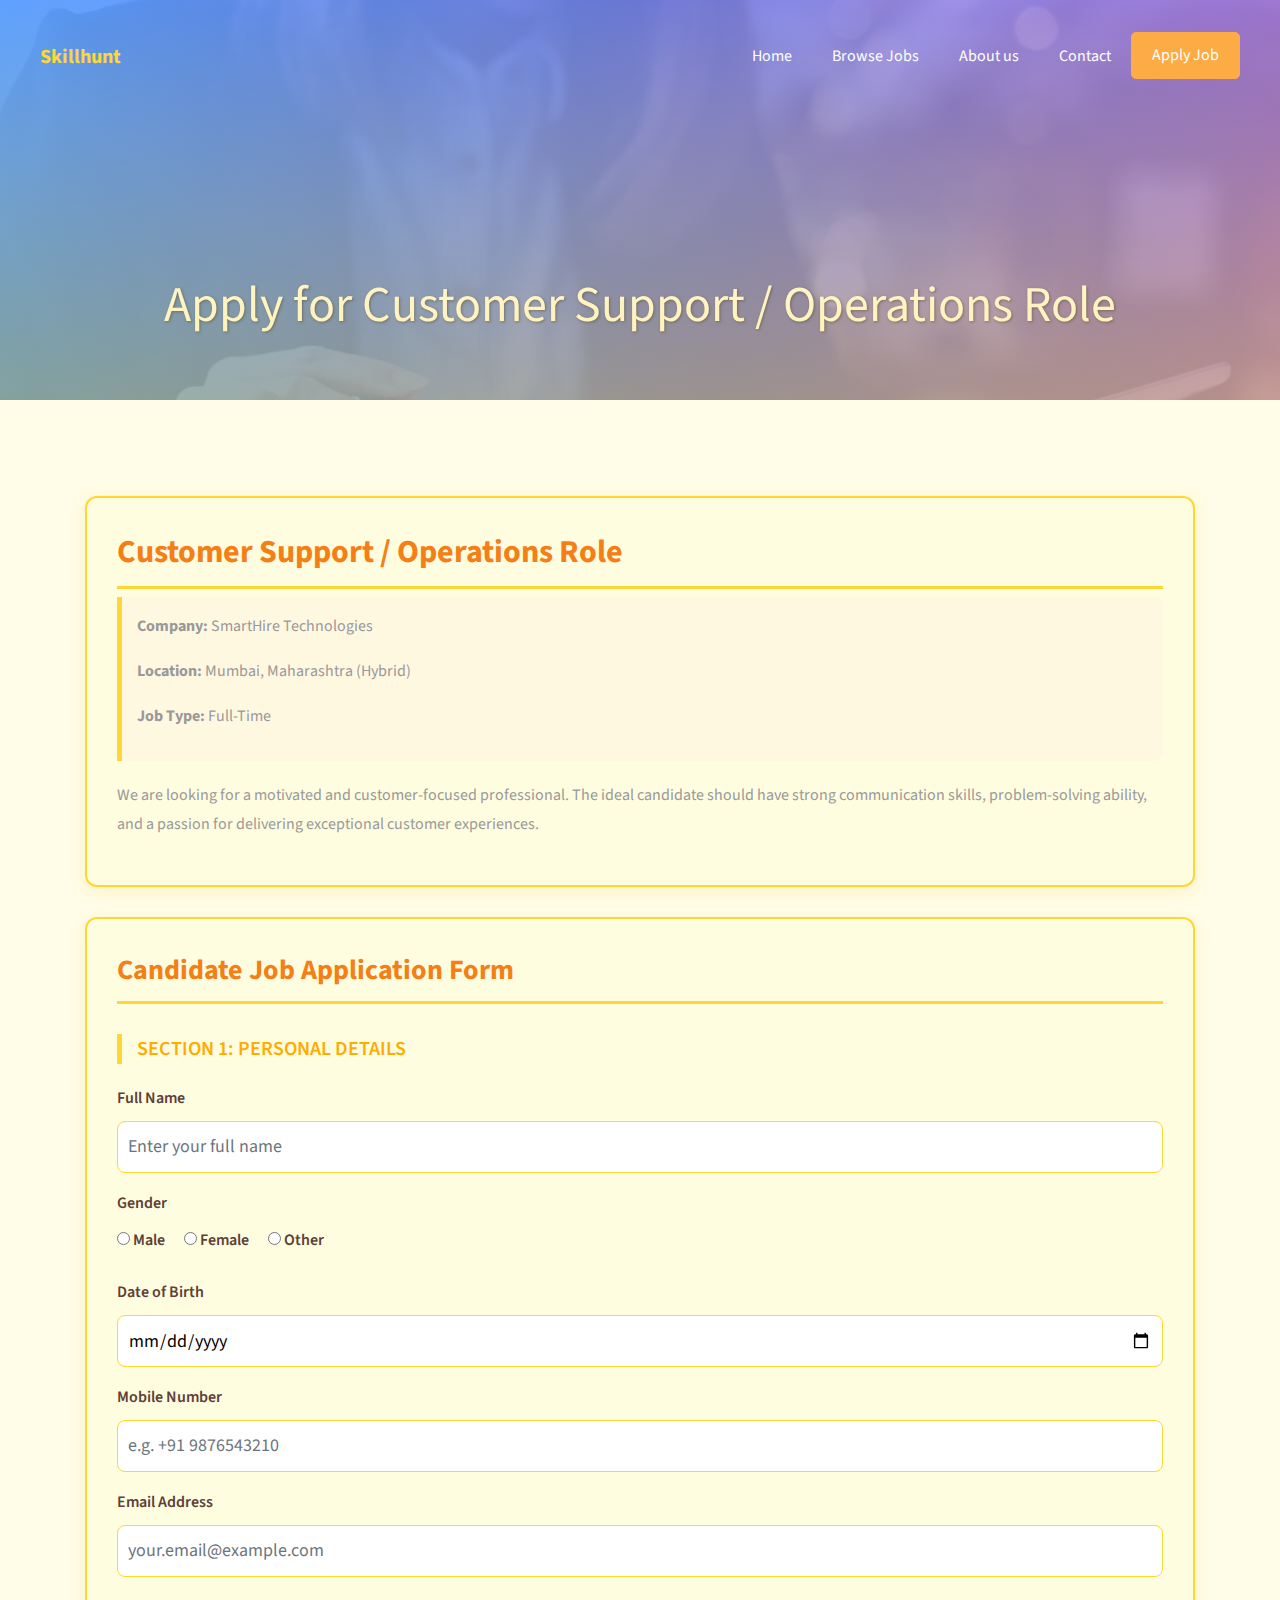
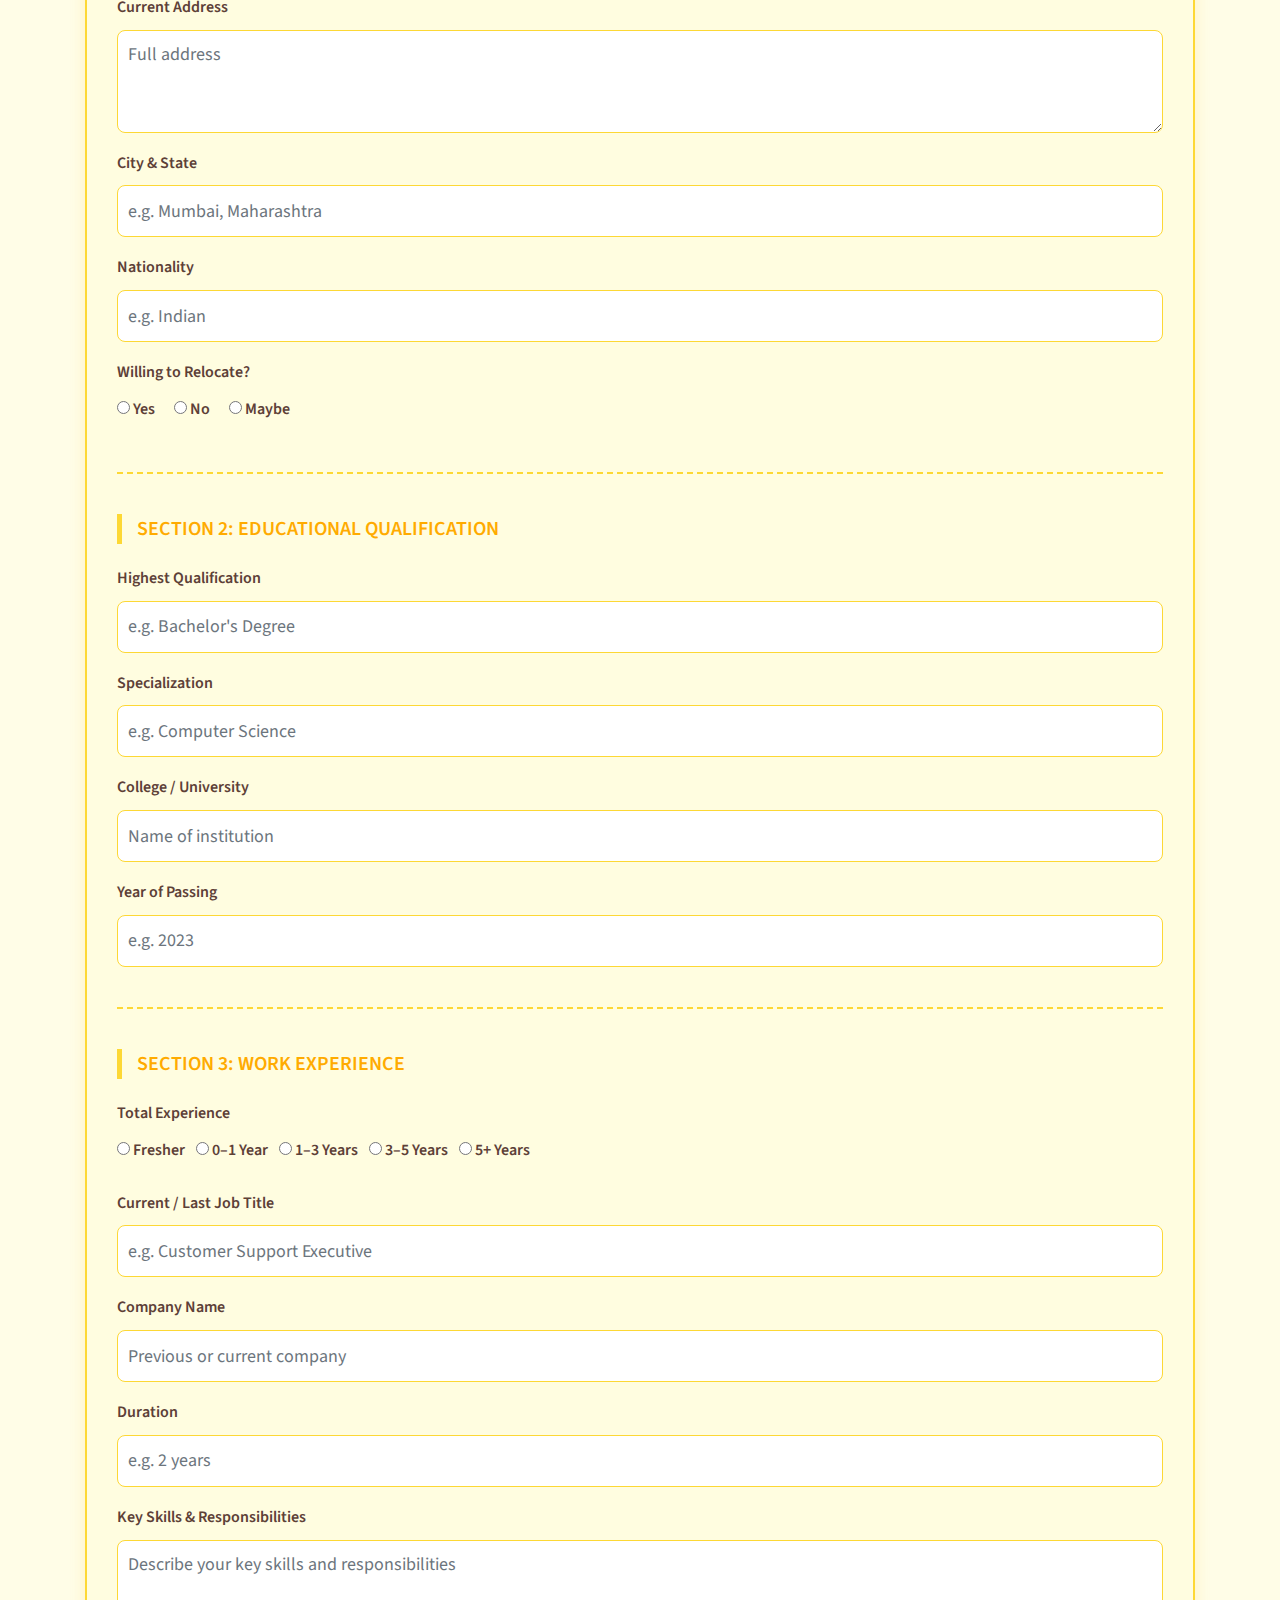
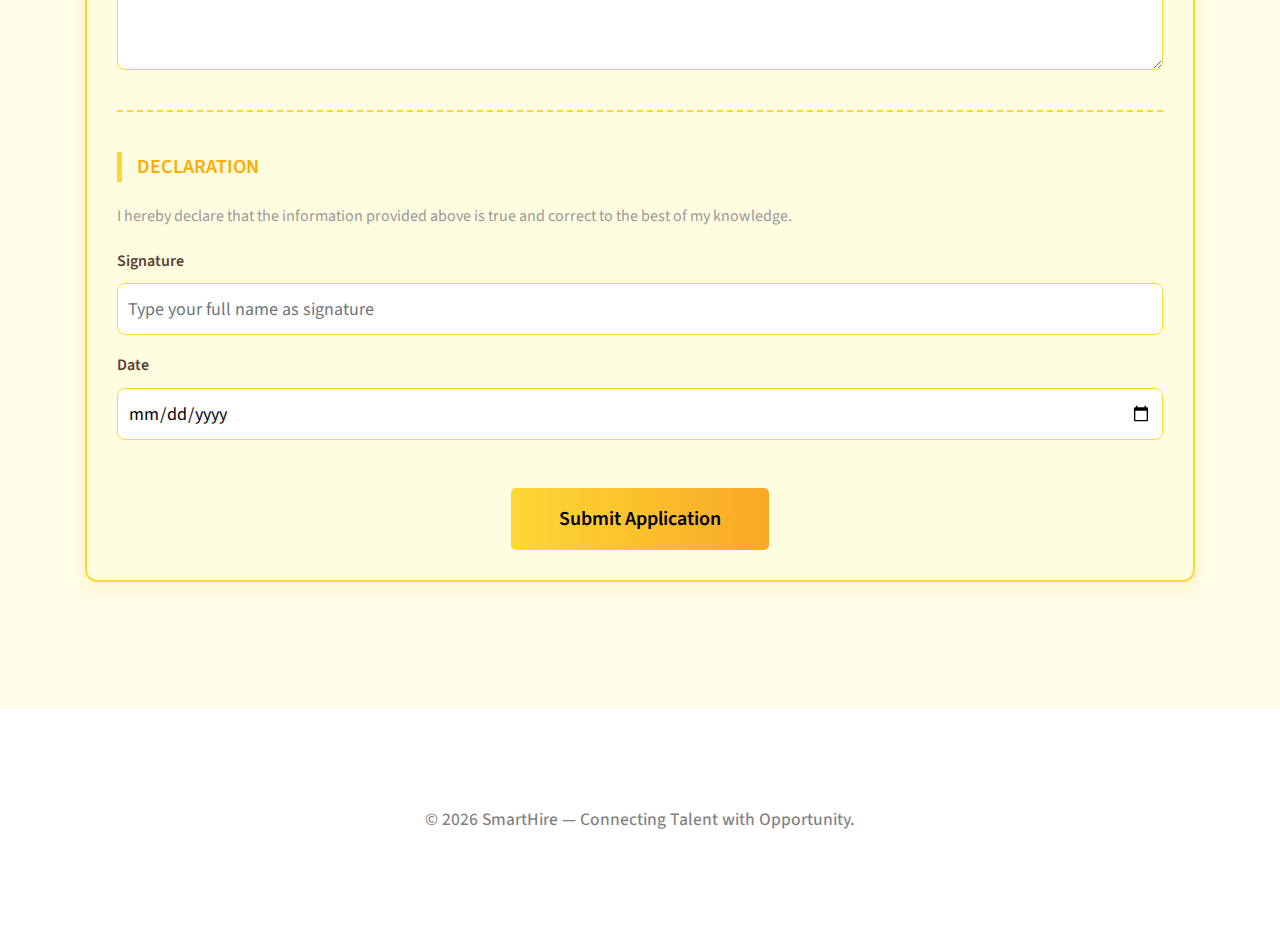
<file: apply-job.html>
<!DOCTYPE html>
<html lang="en">
<head>
  <title>Apply Job - SmartHire</title>
  <meta charset="utf-8">
  <meta name="viewport" content="width=device-width, initial-scale=1, shrink-to-fit=no">

  <link href="https://fonts.googleapis.com/css?family=Source+Sans+Pro:300,400,600,700&display=swap" rel="stylesheet">

  <link rel="stylesheet" href="css/open-iconic-bootstrap.min.css">
  <link rel="stylesheet" href="css/animate.css">
  <link rel="stylesheet" href="css/owl.carousel.min.css">
  <link rel="stylesheet" href="css/owl.theme.default.min.css">
  <link rel="stylesheet" href="css/magnific-popup.css">
  <link rel="stylesheet" href="css/aos.css">
  <link rel="stylesheet" href="css/ionicons.min.css">
  <link rel="stylesheet" href="css/bootstrap-datepicker.css">
  <link rel="stylesheet" href="css/jquery.timepicker.css">
  <link rel="stylesheet" href="css/flaticon.css">
  <link rel="stylesheet" href="css/icomoon.css">
  <link rel="stylesheet" href="css/style.css">

  <style>
    body {
      background-color: #fffde7;
      font-family: 'Source Sans Pro', sans-serif;
    }

    .yellow-card {
      background: #fffde0;
      border: 2px solid #fdd835;
      border-radius: 12px;
      padding: 30px;
      margin-bottom: 30px;
      box-shadow: 0 4px 15px rgba(251, 192, 45, 0.2);
    }

    .yellow-title {
      color: #f57f17;
      font-weight: 700;
      border-bottom: 3px solid #fdd835;
      padding-bottom: 10px;
    }

    h3.yellow-title {
      font-size: 2rem;
    }

    h4.yellow-title {
      font-size: 1.75rem;
    }

    h5 {
      color: #ffab00;
      font-weight: 600;
      margin-top: 30px;
      margin-bottom: 20px;
      border-left: 5px solid #fdd835;
      padding-left: 15px;
    }

    .btn-yellow {
      background: linear-gradient(to right, #fdd835, #f9a825);
      color: #000;
      border: none;
      font-weight: 600;
      transition: all 0.3s;
      box-shadow: 0 4px 10px rgba(0,0,0,0.1);
    }

    .btn-yellow:hover {
      background: linear-gradient(to right, #f9a825, #f57f17);
      transform: translateY(-2px);
      box-shadow: 0 6px 15px rgba(0,0,0,0.2);
    }

    label {
      font-weight: 600;
      color: #5d4037;
    }

    .form-control {
      border: 1px solid #fdd835;
      border-radius: 8px;
      padding: 10px;
      transition: border 0.3s;
    }

    .form-control:focus {
      border-color: #f57f17;
      box-shadow: 0 0 8px rgba(245, 127, 23, 0.3);
    }

    hr {
      border-top: 2px dashed #fdd835;
      margin: 40px 0;
    }

    .hero-wrap::before {
      content: '';
      position: absolute;
      top: 0; left: 0; right: 0; bottom: 0;
      background: linear-gradient(to bottom, rgba(255, 255, 255, 0.1), rgba(253, 216, 53, 0.4));
      z-index: 1;
    }

    .slider-text {
      position: relative;
      z-index: 2;
    }

    .bread {
      color: #f57f17 !important;
      text-shadow: 1px 1px 3px rgba(0,0,0,0.5);
    }

    .navbar-brand {
      color: #fdd835 !important;
      font-weight: 700;
    }

    .nav-link {
      color: #fff !important;
    }

    footer {
      background: #5d4037;
      color: #fffde7;
      padding: 40px 0;
    }

    footer p {
      margin: 0;
      font-size: 1.1rem;
      font-weight: 500;
    }

    .company-info {
      background: #fff8e1;
      border-left: 5px solid #fdd835;
      padding: 15px;
      margin-bottom: 20px;
      border-radius: 0 8px 8px 0;
    }
  </style>
</head>

<body>

  <!-- NAVBAR -->
  <nav class="navbar navbar-expand-lg navbar-dark ftco_navbar bg-dark ftco-navbar-light" id="ftco-navbar">
    <div class="container-fluid px-md-4">
      <a class="navbar-brand" href="index.html">Skillhunt</a>
      <button class="navbar-toggler" type="button" data-toggle="collapse" data-target="#ftco-nav">
        <span class="oi oi-menu"></span> Menu
      </button>

      <div class="collapse navbar-collapse" id="ftco-nav">
        <ul class="navbar-nav ml-auto">
          <li class="nav-item"><a href="index.html" class="nav-link">Home</a></li>
          <li class="nav-item"><a href="browsejobs.html" class="nav-link">Browse Jobs</a></li>
          <li class="nav-item"><a href="blog.html" class="nav-link">About us</a></li>
          <li class="nav-item"><a href="contact.html" class="nav-link">Contact</a></li>
          <li class="nav-item cta cta-colored"><a href="#" class="nav-link">Apply Job</a></li>
        </ul>
      </div>
    </div>
  </nav>

  <!-- HERO -->
  <div class="hero-wrap hero-wrap-2" style="background-image: url('images/bg_1.jpg');">
    <div class="overlay"></div>
    <div class="container">
      <div class="row no-gutters slider-text align-items-end justify-content-start">
        <div class="col-md-12 text-center mb-5">
          <h1 class="mb-3 bread" id="hero-job-title">Apply for Job</h1>
        </div>
      </div>
    </div>
  </div>

  <!-- CONTENT -->
  <section class="ftco-section">
    <div class="container">

      <!-- Job & Company Info Card -->
      <div class="yellow-card">
        <h3 class="yellow-title" id="job-title">Customer Support / Operations Role</h3>

        <!-- Company Info Box -->
        <div class="company-info">
          <p><strong>Company:</strong> <span id="job-company">SmartHire Technologies</span></p>
          <p><strong>Location:</strong> <span id="job-location">Mumbai, Maharashtra (Hybrid)</span></p>
          <p><strong>Job Type:</strong> Full-Time</p>
        </div>

        <p id="job-description">
          We are looking for a motivated and customer-focused professional. The ideal candidate should have strong
          communication skills, problem-solving ability, and a passion for delivering exceptional customer experiences.
        </p>
      </div>

      <!-- Application Form -->
      <div class="yellow-card">
        <h4 class="yellow-title mb-4">Candidate Job Application Form</h4>

        <form>

          <h5>SECTION 1: PERSONAL DETAILS</h5>

          <div class="form-group">
            <label>Full Name</label>
            <input type="text" class="form-control" placeholder="Enter your full name">
          </div>

          <div class="form-group">
            <label>Gender</label><br>
            <label><input type="radio" name="gender"> Male</label>
            <label class="ml-3"><input type="radio" name="gender"> Female</label>
            <label class="ml-3"><input type="radio" name="gender"> Other</label>
          </div>

          <div class="form-group">
            <label>Date of Birth</label>
            <input type="date" class="form-control">
          </div>

          <div class="form-group">
            <label>Mobile Number</label>
            <input type="text" class="form-control" placeholder="e.g. +91 9876543210">
          </div>

          <div class="form-group">
            <label>Email Address</label>
            <input type="email" class="form-control" placeholder="your.email@example.com">
          </div>

          <div class="form-group">
            <label>Current Address</label>
            <textarea class="form-control" rows="3" placeholder="Full address"></textarea>
          </div>

          <div class="form-group">
            <label>City & State</label>
            <input type="text" class="form-control" placeholder="e.g. Mumbai, Maharashtra">
          </div>

          <div class="form-group">
            <label>Nationality</label>
            <input type="text" class="form-control" placeholder="e.g. Indian">
          </div>

          <div class="form-group">
            <label>Willing to Relocate?</label><br>
            <label><input type="radio" name="relocate"> Yes</label>
            <label class="ml-3"><input type="radio" name="relocate"> No</label>
            <label class="ml-3"><input type="radio" name="relocate"> Maybe</label>
          </div>

          <hr>

          <h5>SECTION 2: EDUCATIONAL QUALIFICATION</h5>

          <div class="form-group">
            <label>Highest Qualification</label>
            <input type="text" class="form-control" placeholder="e.g. Bachelor's Degree">
          </div>

          <div class="form-group">
            <label>Specialization</label>
            <input type="text" class="form-control" placeholder="e.g. Computer Science">
          </div>

          <div class="form-group">
            <label>College / University</label>
            <input type="text" class="form-control" placeholder="Name of institution">
          </div>

          <div class="form-group">
            <label>Year of Passing</label>
            <input type="text" class="form-control" placeholder="e.g. 2023">
          </div>

          <hr>

          <h5>SECTION 3: WORK EXPERIENCE</h5>

          <div class="form-group">
            <label>Total Experience</label><br>
            <label><input type="radio" name="exp"> Fresher</label>
            <label class="ml-2"><input type="radio" name="exp"> 0–1 Year</label>
            <label class="ml-2"><input type="radio" name="exp"> 1–3 Years</label>
            <label class="ml-2"><input type="radio" name="exp"> 3–5 Years</label>
            <label class="ml-2"><input type="radio" name="exp"> 5+ Years</label>
          </div>

          <div class="form-group">
            <label>Current / Last Job Title</label>
            <input type="text" class="form-control" placeholder="e.g. Customer Support Executive">
          </div>

          <div class="form-group">
            <label>Company Name</label>
            <input type="text" class="form-control" placeholder="Previous or current company">
          </div>

          <div class="form-group">
            <label>Duration</label>
            <input type="text" class="form-control" placeholder="e.g. 2 years">
          </div>

          <div class="form-group">
            <label>Key Skills & Responsibilities</label>
            <textarea class="form-control" rows="4" placeholder="Describe your key skills and responsibilities"></textarea>
          </div>

          <hr>

          <h5>DECLARATION</h5>
          <p>
            I hereby declare that the information provided above is true and correct to the best of my knowledge.
          </p>

          <div class="form-group">
            <label>Signature</label>
            <input type="text" class="form-control" placeholder="Type your full name as signature">
          </div>

          <div class="form-group">
            <label>Date</label>
            <input type="date" class="form-control">
          </div>

          <div class="text-center mt-5">
            <button type="submit" class="btn btn-yellow btn-lg px-5 py-3">Submit Application</button>
          </div>

        </form>
      </div>

    </div>
  </section>

  <!-- FOOTER -->
  <footer class="ftco-footer ftco-section">
    <div class="container text-center">
      <p>
        © <script>document.write(new Date().getFullYear());</script> SmartHire — Connecting Talent with Opportunity.
      </p>
    </div>
  </footer>

  <!-- Dynamic Job & Company Data Script -->
  <script>
    // Read job ID from URL parameter ?id=
    const urlParams = new URLSearchParams(window.location.search);
    const jobId = urlParams.get('id');

    const jobs = {
      '1': {
        title: 'Sales Executive - Payments',
        company: 'Revolut',
        location: 'Dublin, London, Madrid, Krakow',
        description: 'Join a leading fintech company as a Sales Executive specializing in payment solutions. Drive sales and build client relationships across international markets.'
      },
      '2': {
        title: 'Customer Service Agent',
        company: 'Foundever',
        location: 'Lisbon & Porto, Portugal',
        description: 'Provide exceptional customer support for global clients. Handle inquiries and ensure high customer satisfaction in a dynamic BPO environment.'
      },
      '3': {
        title: 'Customer Support Specialist',
        company: 'Gepard Media',
        location: 'Estonia',
        description: 'Deliver technical and non-technical support to customers. Ideal role for someone passionate about helping users and solving problems.'
      },
      '4': {
        title: 'Customer Support Lead',
        company: 'Localcoin',
        location: 'Toronto, Canada',
        description: 'Lead a customer support team, manage escalations, and improve service quality in the cryptocurrency space.'
      },
      '5': {
        title: 'Customer Experience Agent',
        company: 'PlayOrbit Ltd',
        location: 'Milan, Italy',
        description: 'Enhance customer journeys and provide top-tier support in the gaming and entertainment industry.'
      },
      '6': {
        title: 'Customer Support Agent',
        company: 'Decentralized',
        location: 'Phnom Penh, Cambodia',
        description: 'Support users in a blockchain/decentralized technology company with a focus on excellent communication.'
      },
      '7': {
        title: 'Customer Engagement Executive',
        company: 'Decentralized',
        location: 'Phnom Penh, Cambodia',
        description: 'Engage with customers, build relationships, and drive retention through proactive outreach.'
      },
      '8': {
        title: 'Customer Support / Operations Role',
        company: 'SmartHire Technologies',
        location: 'Mumbai, Maharashtra (Hybrid)',
        description: 'We are looking for a motivated and customer-focused professional. The ideal candidate should have strong communication skills, problem-solving ability, and a passion for delivering exceptional customer experiences.'
      }
    };

    const job = jobs[jobId] || jobs['8']; // fallback to job 8

    // Update page content
    document.getElementById('job-title').textContent = job.title;
    document.getElementById('job-company').textContent = job.company;
    document.getElementById('job-location').textContent = job.location;
    document.getElementById('job-description').textContent = job.description;
    document.getElementById('hero-job-title').textContent = `Apply for ${job.title}`;
  </script>

  <script src="js/jquery.min.js"></script>
  <script src="js/jquery-migrate-3.0.1.min.js"></script>
  <script src="js/popper.min.js"></script>
  <script src="js/bootstrap.min.js"></script>
  <script src="js/main.js"></script>

</body>
</html>
</file>
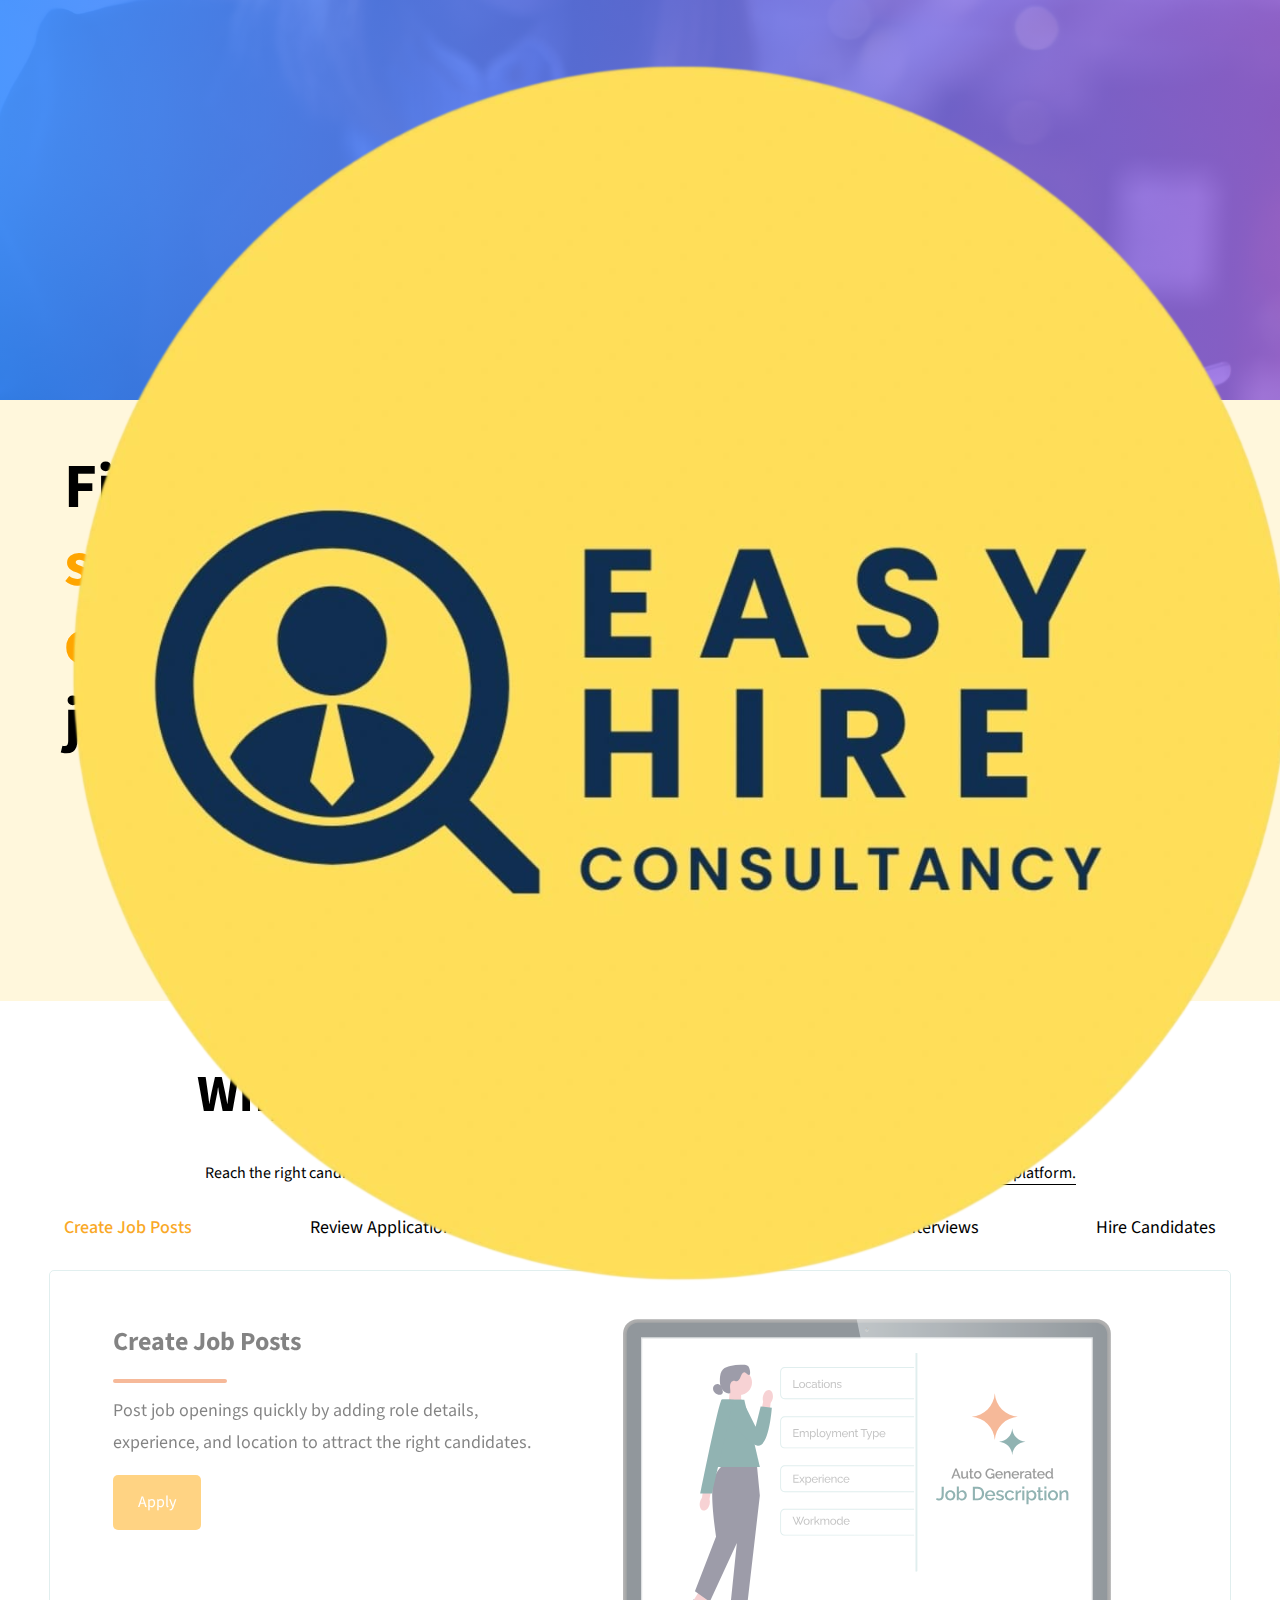
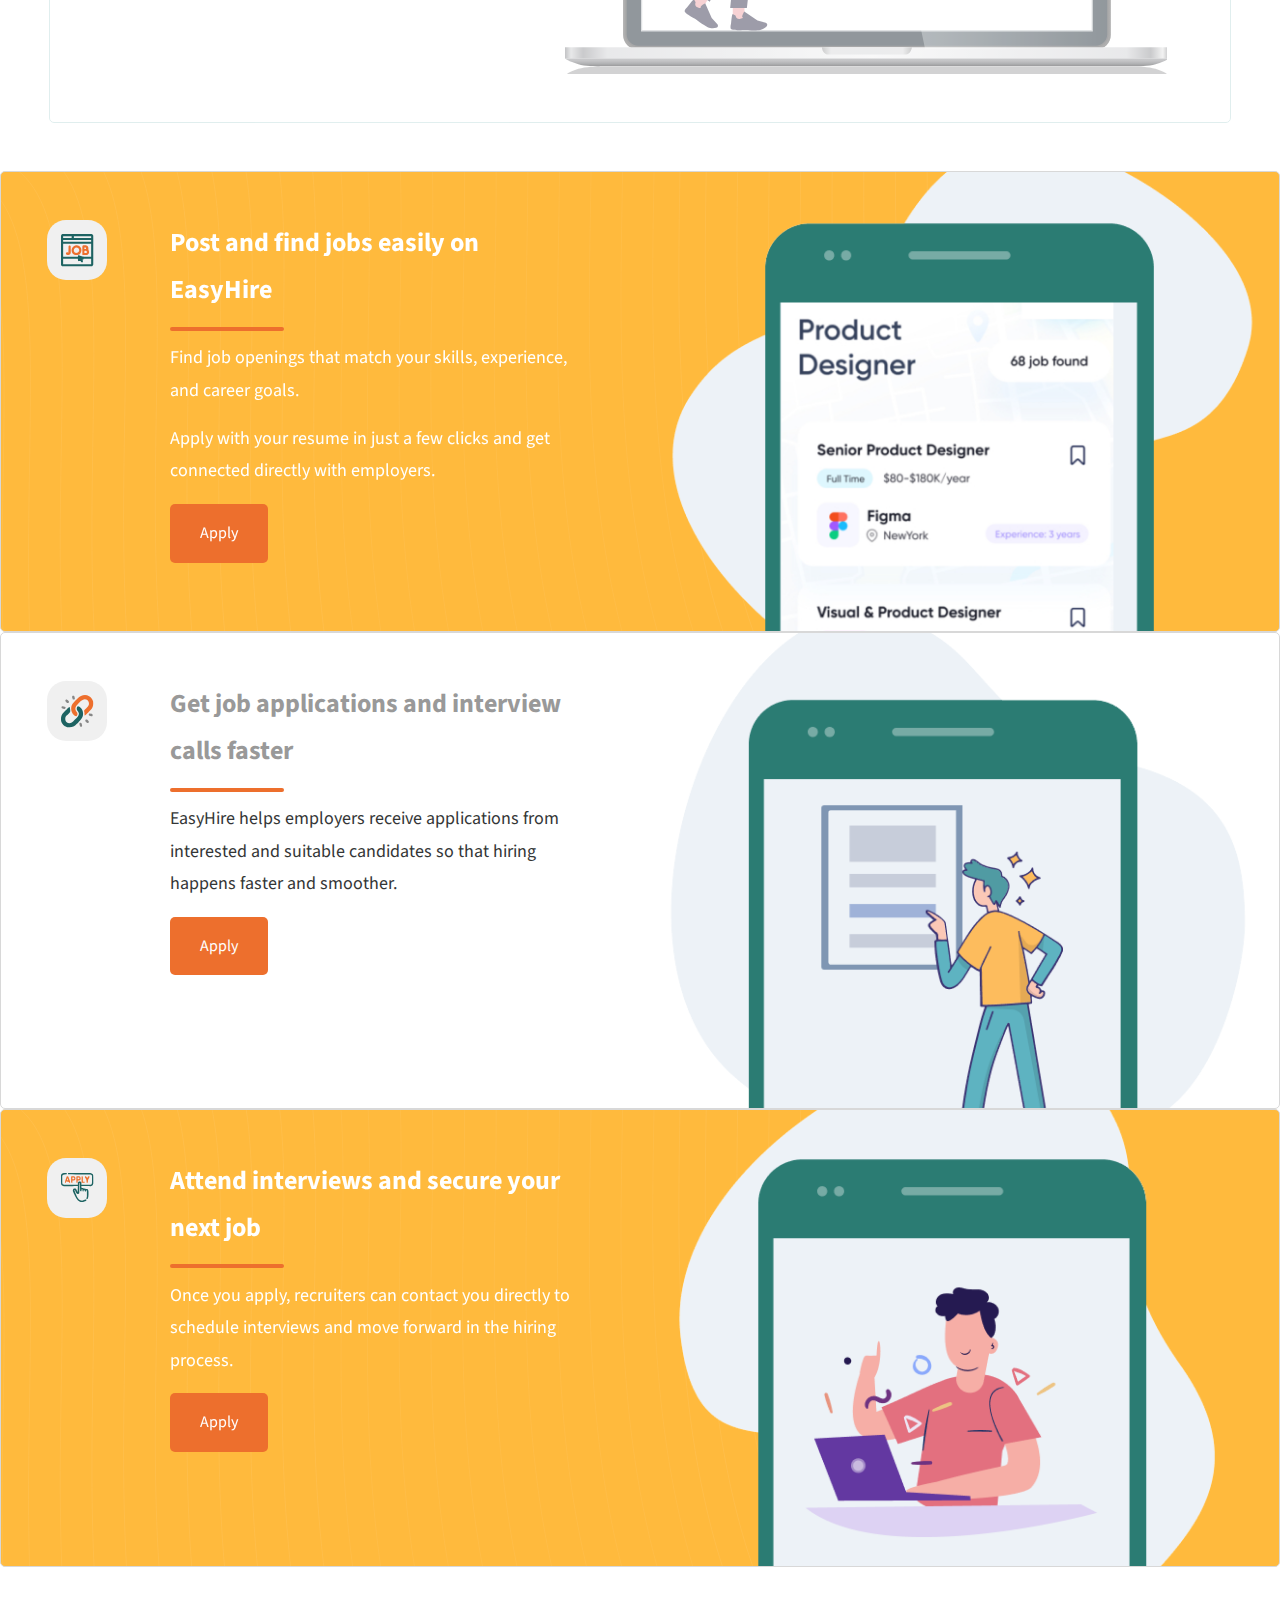
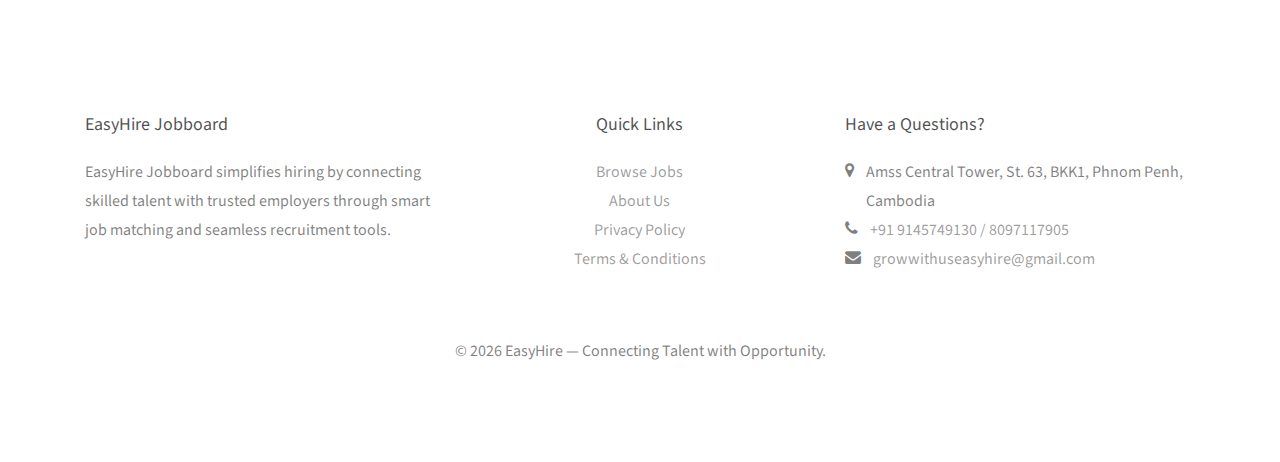
<file: blog.html>
<!DOCTYPE html>
<html lang="en">

<head>
  <title>EasyHire - Free Bootstrap 4 Template by Colorlib</title>
  <meta charset="utf-8">
  <meta name="viewport" content="width=device-width, initial-scale=1, shrink-to-fit=no">

  <link href="https://fonts.googleapis.com/css?family=Source+Sans+Pro:300,400,600,700&display=swap" rel="stylesheet">
  <link href="https://cdn.jsdelivr.net/npm/bootstrap-icons@1.11.3/font/bootstrap-icons.css" rel="stylesheet">

  <link rel="stylesheet" href="css/open-iconic-bootstrap.min.css">
  <link rel="stylesheet" href="css/animate.css">

  <link rel="stylesheet" href="css/owl.carousel.min.css">
  <link rel="stylesheet" href="css/owl.theme.default.min.css">
  <link rel="stylesheet" href="css/magnific-popup.css">

  <link rel="stylesheet" href="css/aos.css">

  <link rel="stylesheet" href="css/ionicons.min.css">

  <link rel="stylesheet" href="css/bootstrap-datepicker.css">
  <link rel="stylesheet" href="css/jquery.timepicker.css">


  <link rel="stylesheet" href="css/flaticon.css">
  <link rel="stylesheet" href="css/icomoon.css">
  <link rel="stylesheet" href="css/style.css">
  <style>
    .footer-contact li {
      display: flex;
      align-items: flex-start;
    }

    .footer-contact li .icon {
      margin-top: 4px;
    }

    .footer-contact li .text {
      margin-left: 12px;
    }
  </style>
  <style type="text/css">
    /* body{
      overflow-x:hidden !important;
    } */
    
    .firsttext{
      font-size: 63px;
      text-align: center;
      font-weight: 300;
    }

    .firsttext1{
      font-size: 63px;
      text-align: center;
      font-weight: 300;
      line-height: 78px;
    }
    .firsttext > span, .firsttext1 > span{
      color: #FFA500;
    }

    .input_search{
      border: 1px solid #878787;
      border-radius: 5px 0 0 5px;
      outline: none;
      padding: 15px 10px;
      width: 40%;
    }
    .input_search:focus{
    }

    .get_ready_button{
      border: none;
      background: #1D6362;
      color: #FFFFFF;
      outline: none;
      border-radius: 0px 5px 5px 0px;
      padding: 15px 10px;
    }

    .ai_power_div{
      width: 100%;
      border: 1px solid #C0DDDD;
      border-radius: 5px;
      padding: 30px;
    }

    .green_border{
      border: 1px solid #C0DDDD;
      border-radius: 5px;
    }

    .gray_border{
      border: 1px solid #D8D8D8;
      border-radius: 5px;
      padding: 0px;
    }

    .text_our_ai{
      font-size: 20px;
      color: #878787;
    }

    /* .second_section{
      background-color: #ffd54f33;
      background-image: url('images/logo-bg.png');
      background-position:center;
      background-repeat:no-repeat;
      background-size: contain;
    } */
    .second_section{
      position: relative;
      background-color: #ffd54f33;
      overflow: hidden;
    }

    /* background image layer */
    .second_section::before{
        content: "";
        position: absolute;
        inset: 0;
        background-image: url("images/logo-bg.png");
        background-repeat: no-repeat;
        background-size: contain;
        background-position: right center;   /* desktop position */
        opacity: 0.3;                       /* 30% opacity */
        z-index: 0;
    }

    /* keep content above bg */
    .second_section > *{
        position: relative;
        z-index: 1;
    }
    @media (max-width: 768px){
        .second_section::before{
            background-position: center center;
        }
    }

    .gray_back{
      background-image: url('image/gray_background.svg');
      background-position:center;
      background-repeat:no-repeat;
      background-size: cover;
    }

    .longtext{
      font-size: 18px;
      color: #343636;
    }

    .request_demo{
      padding: 15px 30px;
      border-radius: 5px;
      background-color: #ED6F2D;
      border: none;
      outline: none;
      color: #FFFFFF;
    }

    .start_hiring{
      padding: 13px 25px;
      border-radius: 5px;
      background-color: #ED6F2D;
      border: none;
      outline: none;
      color: #FFFFFF;
    }

    .start_hiring_g{
      padding: 13px 25px;
      border-radius: 5px;
      background-color: #FFA500;
      border: none;
      outline: none;
      color: #FFFFFF;
    }

    .start_hiring1{
      padding: 13px 25px;
      border-radius: 5px;
      background-color: #1D6362;
      border: none;
      outline: none;
      color: #FFFFFF;
    }

    .rec_text{
      font-size: 52px;
    }


    .multisection > span {
      font-size: 18px;
      color: #878787;
      cursor: pointer;
    }

    .multisection > span.active {
      font-weight: 500;
      padding-bottom: 10px;
      color: #f9a825;
      position: relative;
    }

    .multisection > span.active::after {
      content: "";
      position: absolute;
      bottom: 0;
      left: 0;
      height: 3px;
      background-color: #ED6F2D;
      width: 100%;	
      transform: scaleX(0);
      transform-origin: left;
      animation: borderLoading 7s ease-in-out forwards;
    }

    @keyframes borderLoading {
      0% {
        transform: scaleX(0);
      }
      100% {
        transform: scaleX(1);
      }
    }
    .header_row1{
      width: 90%;
    }

    .multiTitle{
      font-size: 26px;

    }
    .marqueenew {
        overflow: hidden;
        white-space: nowrap;
        position: relative;
        width: 100%;
    }

    .imagesnew {
        display: inline-flex;
        white-space: nowrap;
        animation: marquee 200s linear infinite;
    }

    .imagenew {
        margin-left: 25px;
        display: inline-flex;
        align-items: center;
        margin-right: 15px;
        object-fit: contain;
        width: 160px;
    }

    .marqueeslidenew{
        width: 60%;
    }

    @keyframes marquee {
        0% {
            transform: translate(0, 0);
        }
        100% {
            transform: translate(-100%, 0);
        }
    }

    .sixth_text{
      font-size: 32px;
      line-height:35px;
      color: #1D6362;
    }

    .seventh_section{
      padding-top:80px;
    }

    .special-char {
        color: black;
    }
    .width50{
      width: 50%;
    }
    #typingText{
      font-size: 38px; transition: opacity 0.5s;height: 57px;
    }

    .bggreen {
        background-image: url(images/greenstrips.svg);
        /* background-color: #FFA500; */
        background-color: #ffba3d;
        background-position: center;
        background-repeat: no-repeat;
        background-size: cover;
    }
    @media (max-width: 1200px){
      #typingText{
        font-size: 30px; transition: opacity 0.5s;height: 57px;
      }
    }

    @media (max-width: 992px){
      .rotate{
        transform: rotate(90deg);
      }
    }
    @media (max-width: 768px){
      .width50{
        width: 100%;
      }
      #typingText{
        font-size: 25px; transition: opacity 0.5s;height: 57px;
      }
      .rotate{
        transform: rotate(90deg);
      }

      .longtext{
        font-size: 15px;
        color: #343636;
      }
    }
    @media (max-width: 568px){
      .rotate{
        transform: rotate(90deg);
      }

      .firsttext1{
        font-size: 38px;
        text-align: center;
        font-weight: 300;
        line-height: 40px;
      }

      .green_border{
        gap: 20px;
      }

      .width50{
        width: 100%;
      }

      #typingText{
        font-size: 25px; transition: opacity 0.5s;height: 57px;
      }
    }

    .second_section p {
      color: black;
    }
    
    .third_section span,
    .third_section p {
        color: black;
    }
  </style>
</head>

<body>

  <nav class="navbar navbar-expand-lg navbar-dark ftco_navbar bg-dark ftco-navbar-light" id="ftco-navbar">
    <div class="container-fluid px-md-4	">
      <a class="navbar-brand d-flex align-items-center" href="index.html">
          <img src="images/logo-bg.png" alt="EasyHire" class="navbar-logo mr-2">
          <span>EasyHire</span>
      </a>
      <button class="navbar-toggler" type="button" data-toggle="collapse" data-target="#ftco-nav"
        aria-controls="ftco-nav" aria-expanded="false" aria-label="Toggle navigation">
        <span class="oi oi-menu"></span> Menu
      </button>

      <div class="collapse navbar-collapse" id="ftco-nav">
        <ul class="navbar-nav ml-auto">
          <li class="nav-item"><a href="index.html" class="nav-link">Home</a></li>
          <li class="nav-item"><a href="browsejobs.html" class="nav-link">Browse Jobs</a></li>
          <!-- <li class="nav-item"><a href="candidates.html" class="nav-link">Canditates</a></li> -->
          <li class="nav-item active"><a href="blog.html" class="nav-link">About us</a></li>
          <li class="nav-item"><a href="contact.html" class="nav-link">Contact</a></li>
          <!-- <li class="nav-item cta mr-md-1"><a href="new-post.html" class="nav-link">Post a Job</a></li> -->
          <!-- <li class="nav-item cta cta-colored"><a href="job-post.html" class="nav-link"> Apply job</a></li> -->

        </ul>
      </div>
    </div>
  </nav>
  <!-- END nav -->

  <div class="hero-wrap hero-wrap-2" style="background-image: url('images/bg_1.jpg');"
    data-stellar-background-ratio="0.5">
    <div class="overlay"></div>
    <div class="container">
      <div class="row no-gutters slider-text align-items-end justify-content-start">
        <div class="col-md-12 ftco-animate text-center mb-5">
          <p class="breadcrumbs mb-0"><span class="mr-3"><a href="index.html">Home <i
                  class="ion-ios-arrow-forward"></i></a></span> <span>About us</span></p>
          <h1 class="mb-3 bread">About us </h1>
        </div>
      </div>
    </div>
  </div>

  <section class="second_section">
    <div class="header_row1 py-5 diff_font mx-auto">
      <p data-aos="fade-right" data-aos-delay="200" class="firsttext1 diff_font mb-0 text-left" style="font-weight: 700">
        Finding the right job <br class="d-lg-flex d-none">
        <span class="diff_font weight_500">shouldn’t be complicated</span> <br class="d-lg-flex d-none">
        <span class="diff_font weight_500">or stressful.</span>  
        Start your career <br class="d-lg-flex d-none">journey with us.
      </p>	

      <p data-aos="fade-right" data-aos-delay="300" class="longtext weight_400 diff_font my-5">
        Discover jobs that match your skills, experience, and interests.  
        Apply easily with your resume and connect  <br class="d-lg-flex d-none">directly with employers.
        <span class="weight_600" style="border-bottom: 1px solid;">No lengthy forms or complicated steps</span> — just simple, fast, and reliable job applications.  <br class="d-lg-flex d-none">
        Find opportunities that help you grow and build a better future.
      </p>
    </div>
  </section>
  
  <section class="my-5 third_section">
    <div class="header_row1 mx-auto">
      <p class="diff_font text-center rec_text weight_300" style="font-weight: 700">
      Why Recruiters Post Jobs On <span class="weight_400 diff_font text_g" style="font-weight: 700">EasyHire?</span>
      </p>

      <p class="font_16 diff_font text-center mb-4 weight_400">
      Reach the right candidates faster, manage applications easily, and hire with confidence using
      <span class="weight_500" style="border-bottom: 1px solid;">a simple and reliable hiring platform.</span>
      </p>

      <div class="d-flex justify-content-between align-items-start flex-lg-row flex-column multisection mb-3">
        <span class="diff_font">Create Job Posts</span>
        <span class="diff_font">Review Applications</span>
        <span class="diff_font">Receive Resumes</span>
        <span class="diff_font">Schedule Interviews</span>
        <span class="diff_font">Hire Candidates</span>
      </div>

      <div class="multisectionAns">
        <div class="row green_border py-lg-5 py-3 px-lg-5 px-1" style="display: none;">
          <div class="col-lg-5 col-12">
            <span class="multiTitle text_g weight_600 diff_font" style="font-weight: 700">Create Job Posts</span>
            <div><img src="images/orange_vertical.svg"></div>
          <p class="longtext diff_font weight_400">
          Post job openings quickly by adding role details, experience, and location to attract the right candidates.
          </p>
            <a href="browsejobs.html"><div class="text-lg-left text-center"><button class="start_hiring_g">Apply</button></div></a>
          </div>
          <div class="col-lg-7 col-12">
            <div><img src="images/multi_1.svg" style="width: 100%;"></div>
          </div>
        </div>

        <div class="row green_border py-lg-5 py-3 px-lg-5 px-1" style="display: none;">
          <div class="col-lg-5 col-12">
            <span class="multiTitle text_g weight_600 diff_font" style="font-weight: 700">Review Applications</span>
            <div><img src="images/orange_vertical.svg"></div>
            <p class="longtext diff_font weight_400">
            View and manage all candidate applications in one place with easy resume access.
            </p>
            <a href="browsejobs.html"><div class="text-lg-left text-center"><button class="start_hiring_g">Apply</button></div></a>
          </div>
          <div class="col-lg-7 col-12">
            <div><img src="images/multi_2.svg" style="width: 100%;"></div>
          </div>
        </div>

        <div class="row green_border py-lg-5 py-3 px-lg-5 px-1" style="display: none;">
          <div class="col-lg-5 col-12">
            <span class="multiTitle text_g weight_600 diff_font" style="font-weight: 700">Receive Resumes</span>
            <div><img src="images/orange_vertical.svg"></div>
            <p class="longtext diff_font weight_400">
            Candidates apply directly and their resumes are delivered straight to your dashboard.
            </p>
            <a href="browsejobs.html"><div class="text-lg-left text-center"><button class="start_hiring_g">Apply</button></div></a>
          </div>
          <div class="col-lg-7 col-12">
            <div><img src="images/multi_3.svg" style="width: 100%;"></div>
          </div>
        </div>

        <div class="row green_border py-lg-5 py-3 px-lg-5 px-1" style="display: none;">
          <div class="col-lg-5 col-12">
            <span class="multiTitle text_g weight_600 diff_font" style="font-weight: 700">Schedule Interviews</span>>
            <div><img src="images/orange_vertical.svg"></div>
            <p class="longtext diff_font weight_400">
            Connect with candidates and schedule interviews easily via email or phone.
            </p>
            <a href="browsejobs.html"><div class="text-lg-left text-center"><button class="start_hiring_g">Apply</button></div></a>
          </div>
          <div class="col-lg-7 col-12">
            <div><img src="images/multi_4.svg" style="width: 100%;"></div>
          </div>
        </div>

        <div class="row green_border py-lg-5 py-3 px-lg-5 px-1" style="display: none;">
          <div class="col-lg-5 col-12">
            <span class="multiTitle text_g weight_600 diff_font" style="font-weight: 700">Hire Candidates</span>
            <div><img src="images/orange_vertical.svg"></div>
            <p class="longtext diff_font weight_400">
            Choose the best applicant and complete your hiring process smoothly and quickly.
            </p>
            <a href="browsejobs.html"><div class="text-lg-left text-center mt-2"><button class="start_hiring_g">Apply</button></div></a>
          </div>
          <div class="col-lg-7 col-12">
            <div><img src="images/multi_5.svg" style="width: 100%;"></div>
          </div>
        </div>
      </div>
    </div>
  </section>

  <section class="my-5 fifth_section">
    <div class="row mx-0 justify-content-between gray_border bggreen" style="position: sticky;top: 90px;">
      <div class="col-lg-1 col-12 text-lg-right text-left px-lg-0 px-2"><img src="images/icon-job.svg" style="width: 60px;" class="ml-lg-3 ml-1 mt-lg-5 mt-3"></div>
      <div class="col-lg-5 col-12 d-lg-flex d-block">
        <div class="mx-lg-5 mx-0 my-lg-5 my-2">
          <span class="multiTitle text-white weight_600 diff_font" style="font-weight: 700">Post and find jobs easily on EasyHire</span>
          <div><img src="images/orange_vertical.svg"></div>
          <p class="longtext diff_font weight_400 text-white">
          Find job openings that match your skills, experience, and career goals.
          </p>

          <p class="longtext diff_font weight_400 text-white">
          Apply with your resume in just a few clicks and get connected directly with employers.
          </p>
          <a href="browsejobs.html"><div class="text-lg-left text-center"><button class="request_demo">Apply</button></div></a>
        </div>
      </div>
      <div class="col-lg-6 col-12 d-flex justify-content-end align-items-center">
        <div style="width: 100%;"><img src="images/overflow_div1p.png" style="width: 100%;"></div>
      </div>
    </div>
    <div class="row mx-0 justify-content-between gray_border" style="position: sticky;top: 90px;background: white;">
      <div class="col-lg-1 col-12 text-lg-right text-left px-lg-0 px-2"><img src="images/icon-link.svg" style="width: 60px;" class="ml-lg-3 ml-1 mt-lg-5 mt-3"></div>
      <div class="col-lg-5 col-12 d-lg-flex d-block">
        <div class="mx-lg-5 mx-0 my-lg-5 my-2">
          <span class="multiTitle text_g weight_600 diff_font" style="font-weight: 700">Get job applications and interview calls faster</span>
          <div><img src="images/orange_vertical.svg"></div>
          <p class="longtext diff_font weight_400">
          EasyHire helps employers receive applications from interested and suitable candidates so that hiring happens faster and smoother.
          </p>
          <a href="browsejobs.html"><div class="text-lg-left text-center"><button class="request_demo">Apply</button></div></a>
        </div>
      </div>
      <div class="col-lg-6 col-12 d-flex justify-content-end align-items-center">
        <div style="width: 100%;"><img src="images/overflow_div2p.png" style="width: 100%;"></div>
      </div>
    </div>
    <div class="row mx-0 justify-content-between gray_border bggreen" style="position: sticky;top: 90px;">
      <div class="col-lg-1 col-12 text-lg-right text-left px-lg-0 px-2"><img src="images/icon-apply.svg" style="width: 60px;" class="ml-lg-3 ml-1 mt-lg-5 mt-3"></div>
      <div class="col-lg-5 col-12 d-lg-flex d-block">
        <div class="mx-lg-5 mx-0 my-lg-5 my-2">
          <span class="multiTitle text-white weight_600 diff_font" style="font-weight: 700">Attend interviews and secure your next job</span>
          <div><img src="images/orange_vertical.svg"></div>
          <p class="longtext diff_font text-white weight_400">
          Once you apply, recruiters can contact you directly to schedule interviews and move forward in the hiring process.
          </p>
          <a href="browsejobs.html"><div class="text-lg-left text-center"><button class="request_demo">Apply</button></div></a>
        </div>
      </div>
      <div class="col-lg-6 col-12 d-flex justify-content-end align-items-center">
        <div style="width: 100%;"><img src="images/overflow_div3p.png" style="width: 100%;"></div>
      </div>
    </div>
    <div class="row mx-0 justify-content-between gray_border" style="position: sticky;top: 90px;background: white;display: none;">
      <div class="col-lg-1 col-12 text-lg-right text-left px-lg-0 px-2"><img src="images/icon-date.svg" style="width: 60px;" class="ml-lg-3 ml-1 mt-lg-5 mt-3"></div>
      <div class="col-lg-5 col-12 d-lg-flex d-block">
        <div class="mx-lg-5 mx-0 my-lg-5 my-2">
          <span class="multiTitle text_g weight_600 diff_font">Get started with EasyHire today</span>
          <div><img src="images/orange_vertical.svg"></div>
          <p class="longtext diff_font weight_400">
          EasyHire makes job searching and hiring simple. Post jobs, apply for roles, and connect with employers — all in one place.
          </p>
          <a href="browsejobs.html"><div class="text-lg-left text-center"><button class="request_demo">Apply</button></div></a>
        </div>
      </div>
      <div class="col-lg-6 col-12 d-flex justify-content-end align-items-center">
        <div style="width: 100%;"><img src="images/overflow_div4p.png" style="width: 100%;"></div>
      </div>
    </div>
  </section>

  <!-- <section class="ftco-section p-0">
		<div class="apply-process-area apply-bg bg-overlay about-us-section pt-150 pb-150">
			<div class="container-fluid px-5">
				<div class="row">
					<div class="col-lg-12">
						<div class="section-tittle white-text text-center">
							<span style="color: orange;">Our Services</span>
							<h2 style="color: orange;">Your Choices</h2>
						</div>
					</div>
				</div>
				<div class="row">
					<div class="col-lg-3 col-md-6 col-12 mt-3 card-col">
						<div class="single-process text-center mb-30">
							<div class="process-ion">
								<i class="bi bi-search"></i>
							</div>
							<div class="process-cap">
								<h5>1. Search Jobs Easily</h5>
								<p>Search and discover verified job opportunities using our advanced and easy-to-use job
									search system. We ensure listings are updated regularly so candidates can find
									relevant roles quickly and confidently.</p>
							</div>
						</div>
					</div>
					<div class="col-lg-3 col-md-6 col-12 mt-3 card-col">
						<div class="single-process text-center mb-30">
							<div class="process-ion">
								<i class="bi bi-kanban"></i>
							</div>
							<div class="process-cap">
								<h5>2. Easy Job Management</h5>
								<p>Manage your job applications, interview schedules, and application status from one
									organized platform. Our system helps candidates stay informed and in control
									throughout the hiring process.</p>
							</div>
						</div>
					</div>
					<div class="col-lg-3 col-md-6 col-12 mt-3 card-col">
						<div class="single-process text-center mb-30">
							<div class="process-ion">
								<i class="bi bi-briefcase"></i>
							</div>
							<div class="process-cap">
								<h5>3. Top Career Opportunities</h5>
								<p>Access carefully selected career opportunities that offer professional growth,
									competitive benefits, and long-term stability. We connect candidates with roles that
									align with their skills and career goals.</p>
							</div>
						</div>
					</div>
					<div class="col-lg-3 col-md-6 col-12 mt-3 card-col">
						<div class="single-process text-center mb-30">
							<div class="process-ion">
								<i class="bi bi-people"></i>
							</div>
							<div class="process-cap">
								<h5>4. Expert Candidate Search</h5>
								<p>Employers can efficiently find qualified, experienced, and pre-screened candidates
									across multiple industries. Our recruitment process ensures only suitable profiles
									are presented for faster and better hiring decisions.</p>
							</div>
						</div>
					</div>
				</div>
				<div class="row">
					<div class="col-lg-3 col-md-6 col-12 mt-3 card-col">
						<div class="single-process text-center mb-30">
							<div class="process-ion">
								<i class="bi bi-patch-check"></i>
							</div>
							<div class="process-cap">
								<h5>5. Verified Employers</h5>
								<p>We work exclusively with trusted and verified employers to provide safe, transparent,
									and legitimate job opportunities. This ensures candidates can apply with confidence
									and peace of mind.</p>
							</div>
						</div>
					</div>
					<div class="col-lg-3 col-md-6 col-12 mt-3 card-col">
						<div class="single-process text-center mb-30">
							<div class="process-ion">
								<i class="bi bi-lightning-charge"></i>
							</div>
							<div class="process-cap">
								<h5>6. Quick & Easy Apply</h5>
								<p>Apply to jobs with a streamlined and user-friendly application process designed to
									save time. Candidates can submit applications easily without complex forms or
									unnecessary steps.</p>
							</div>
						</div>
					</div>
					<div class="col-lg-3 col-md-6 col-12 mt-3 card-col">
						<div class="single-process text-center mb-30">
							<div class="process-ion">
								<i class="bi bi-mortarboard"></i>
							</div>
							<div class="process-cap">
								<h5>7. Career Guidance & Support</h5>
								<p>Receive professional career guidance, interview preparation, and ongoing support from
									our experienced recruitment team. We assist candidates at every stage to help them
									succeed in their career journey.</p>
							</div>
						</div>
					</div>
					<div class="col-lg-3 col-md-6 col-12 mt-3 card-col">
						<div class="single-process text-center mb-30">
							<div class="process-ion">
								<i class="bi bi-globe"></i>
							</div>
							<div class="process-cap">
								<h5>8. International Job Placement</h5>
								<p>Explore global job opportunities with reputable international companies through our
									trusted placement services. We support candidates with overseas job matching and
									smooth placement processes.</p>
							</div>
						</div>
					</div>
				</div>
			</div>
		</div>
	</section> -->

  <!-- <section class="ftco-section testimony-section">
		<div class="container">
			<div class="row justify-content-center mb-4">
				<div class="col-md-7 text-center heading-section ftco-animate">
					<span class="subheading">Testimonial</span>
					<h2 class="mb-4">Clients Feedbacks</h2>
				</div>
			</div>
			<div class="row ftco-animate">
				<div class="col-md-12">
					<div class="carousel-testimony owl-carousel ftco-owl">
						<div class="item">
							<div class="testimony-wrap py-4">
								<div class="text">
									<p class="mb-4">Far far away, behind the word mountains, far from the countries
										Vokalia and Consonantia, there live the blind texts.</p>
									<div class="d-flex align-items-center">
										<div class="user-img" style="background-image: url(images/person_1.jpg)"></div>
										<div class="pl-3">
											<p class="name">Roger Scott</p>
											<span class="position">Marketing Manager</span>
										</div>
									</div>
								</div>
							</div>
						</div>
						<div class="item">
							<div class="testimony-wrap py-4">
								<div class="text">
									<p class="mb-4">Far far away, behind the word mountains, far from the countries
										Vokalia and Consonantia, there live the blind texts.</p>
									<div class="d-flex align-items-center">
										<div class="user-img" style="background-image: url(images/person_2.jpg)"></div>
										<div class="pl-3">
											<p class="name">Roger Scott</p>
											<span class="position">Marketing Manager</span>
										</div>
									</div>
								</div>
							</div>
						</div>
						<div class="item">
							<div class="testimony-wrap py-4">
								<div class="text">
									<p class="mb-4">Far far away, behind the word mountains, far from the countries
										Vokalia and Consonantia, there live the blind texts.</p>
									<div class="d-flex align-items-center">
										<div class="user-img" style="background-image: url(images/person_3.jpg)"></div>
										<div class="pl-3">
											<p class="name">Roger Scott</p>
											<span class="position">Marketing Manager</span>
										</div>
									</div>
								</div>
							</div>
						</div>
						<div class="item">
							<div class="testimony-wrap py-4">
								<div class="text">
									<p class="mb-4">Far far away, behind the word mountains, far from the countries
										Vokalia and Consonantia, there live the blind texts.</p>
									<div class="d-flex align-items-center">
										<div class="user-img" style="background-image: url(images/person_1.jpg)"></div>
										<div class="pl-3">
											<p class="name">Roger Scott</p>
											<span class="position">Marketing Manager</span>
										</div>
									</div>
								</div>
							</div>
						</div>
						<div class="item">
							<div class="testimony-wrap py-4">
								<div class="text">
									<p class="mb-4">Far far away, behind the word mountains, far from the countries
										Vokalia and Consonantia, there live the blind texts.</p>
									<div class="d-flex align-items-center">
										<div class="user-img" style="background-image: url(images/person_2.jpg)"></div>
										<div class="pl-3">
											<p class="name">Roger Scott</p>
											<span class="position">Marketing Manager</span>
										</div>
									</div>
								</div>
							</div>
						</div>
					</div>
				</div>
			</div>
		</div>
	</section> -->

  <!-- <section class="ftco-section">
    <div class="container">
      <div class="row d-flex">
        <div class="col-md-3 d-flex ftco-animate">
          <div class="blog-entry align-self-stretch">
            <a href="blog-single.html" class="block-20" style="background-image: url('images/image_1.jpg');">
            </a>
            <div class="text mt-3">
              <div class="meta mb-2">
                <div><a href="#">August 28, 2019</a></div>
                <div><a href="#">Admin</a></div>
                <div><a href="#" class="meta-chat"><span class="icon-chat"></span> 3</a></div>
              </div>
              <h3 class="heading"><a href="#">Even the all-powerful Pointing has no control about the blind texts</a>
              </h3>
            </div>
          </div>
        </div>
        <div class="col-md-3 d-flex ftco-animate">
          <div class="blog-entry align-self-stretch">
            <a href="blog-single.html" class="block-20" style="background-image: url('images/image_2.jpg');">
            </a>
            <div class="text mt-3">
              <div class="meta mb-2">
                <div><a href="#">August 28, 2019</a></div>
                <div><a href="#">Admin</a></div>
                <div><a href="#" class="meta-chat"><span class="icon-chat"></span> 3</a></div>
              </div>
              <h3 class="heading"><a href="#">Even the all-powerful Pointing has no control about the blind texts</a>
              </h3>
            </div>
          </div>
        </div>
        <div class="col-md-3 d-flex ftco-animate">
          <div class="blog-entry align-self-stretch">
            <a href="blog-single.html" class="block-20" style="background-image: url('images/image_3.jpg');">
            </a>
            <div class="text mt-3">
              <div class="meta mb-2">
                <div><a href="#">August 28, 2019</a></div>
                <div><a href="#">Admin</a></div>
                <div><a href="#" class="meta-chat"><span class="icon-chat"></span> 3</a></div>
              </div>
              <h3 class="heading"><a href="#">Even the all-powerful Pointing has no control about the blind texts</a>
              </h3>
            </div>
          </div>
        </div>
        <div class="col-md-3 d-flex ftco-animate">
          <div class="blog-entry align-self-stretch">
            <a href="blog-single.html" class="block-20" style="background-image: url('images/image_4.jpg');">
            </a>
            <div class="text mt-3">
              <div class="meta mb-2">
                <div><a href="#">August 28, 2019</a></div>
                <div><a href="#">Admin</a></div>
                <div><a href="#" class="meta-chat"><span class="icon-chat"></span> 3</a></div>
              </div>
              <h3 class="heading"><a href="#">Even the all-powerful Pointing has no control about the blind texts</a>
              </h3>
            </div>
          </div>
        </div>
        <div class="col-md-3 d-flex ftco-animate">
          <div class="blog-entry align-self-stretch">
            <a href="blog-single.html" class="block-20" style="background-image: url('images/image_5.jpg');">
            </a>
            <div class="text mt-3">
              <div class="meta mb-2">
                <div><a href="#">August 28, 2019</a></div>
                <div><a href="#">Admin</a></div>
                <div><a href="#" class="meta-chat"><span class="icon-chat"></span> 3</a></div>
              </div>
              <h3 class="heading"><a href="#">Even the all-powerful Pointing has no control about the blind texts</a>
              </h3>
            </div>
          </div>
        </div>
        <div class="col-md-3 d-flex ftco-animate">
          <div class="blog-entry align-self-stretch">
            <a href="blog-single.html" class="block-20" style="background-image: url('images/image_6.jpg');">
            </a>
            <div class="text mt-3">
              <div class="meta mb-2">
                <div><a href="#">August 28, 2019</a></div>
                <div><a href="#">Admin</a></div>
                <div><a href="#" class="meta-chat"><span class="icon-chat"></span> 3</a></div>
              </div>
              <h3 class="heading"><a href="#">Even the all-powerful Pointing has no control about the blind texts</a>
              </h3>
            </div>
          </div>
        </div>
        <div class="col-md-3 d-flex ftco-animate">
          <div class="blog-entry align-self-stretch">
            <a href="blog-single.html" class="block-20" style="background-image: url('images/image_7.jpg');">
            </a>
            <div class="text mt-3">
              <div class="meta mb-2">
                <div><a href="#">August 28, 2019</a></div>
                <div><a href="#">Admin</a></div>
                <div><a href="#" class="meta-chat"><span class="icon-chat"></span> 3</a></div>
              </div>
              <h3 class="heading"><a href="#">Even the all-powerful Pointing has no control about the blind texts</a>
              </h3>
            </div>
          </div>
        </div>
        <div class="col-md-3 d-flex ftco-animate">
          <div class="blog-entry align-self-stretch">
            <a href="blog-single.html" class="block-20" style="background-image: url('images/image_8.jpg');">
            </a>
            <div class="text mt-3">
              <div class="meta mb-2">
                <div><a href="#">August 28, 2019</a></div>
                <div><a href="#">Admin</a></div>
                <div><a href="#" class="meta-chat"><span class="icon-chat"></span> 3</a></div>
              </div>
              <h3 class="heading"><a href="#">Even the all-powerful Pointing has no control about the blind texts</a>
              </h3>
            </div>
          </div>
        </div>
      </div>
      <div class="row mt-5">
        <div class="col text-center">
          <div class="block-27">
            <ul>
              <li><a href="#">&lt;</a></li>
              <li class="active"><span>1</span></li>
              <li><a href="#">2</a></li>
              <li><a href="#">3</a></li>
              <li><a href="#">4</a></li>
              <li><a href="#">5</a></li>
              <li><a href="#">&gt;</a></li>
            </ul>
          </div>
        </div>
      </div>
    </div>
  </section> -->

  <!-- <section class="ftco-section-parallax">
    <div class="parallax-img d-flex align-items-center">
      <div class="container">
        <div class="row d-flex justify-content-center">
          <div class="col-md-7 text-center heading-section heading-section-white ftco-animate">
            <h2>Subcribe to our Newsletter</h2>
            <p>Far far away, behind the word mountains, far from the countries Vokalia and Consonantia, there live the
              blind texts. Separated they live in</p>
            <div class="row d-flex justify-content-center mt-4 mb-4">
              <div class="col-md-12">
                <form action="#" class="subscribe-form">
                  <div class="form-group d-flex">
                    <input type="text" class="form-control" placeholder="Enter email address">
                    <input type="submit" value="Subscribe" class="submit px-3">
                  </div>
                </form>
              </div>
            </div>
          </div>
        </div>
      </div>
    </div>
  </section> -->

  <footer class="ftco-footer ftco-bg-dark ftco-section">
    <div class="container">
      <div class="row mb-5">

        <!-- EasyHire Jobboard -->
        <div class="col-md-4 mb-4 mb-md-0">
          <div class="ftco-footer-widget">
            <h2 class="ftco-heading-2">EasyHire Jobboard</h2>
            <p>
              EasyHire Jobboard simplifies hiring by connecting skilled talent with trusted employers
              through smart job matching and seamless recruitment tools.
            </p>
          </div>
        </div>

        <!-- Quick Links -->
        <div class="col-md-4 mb-4 mb-md-0 text-md-center text-left">
          <div class="ftco-footer-widget">
            <h2 class="ftco-heading-2">Quick Links</h2>
            <ul class="list-unstyled">
              <li><a href="browsejobs.html">Browse Jobs</a></li>
              <li><a href="blog.html">About Us</a></li>
              <li><a href="privacy-policy.html">Privacy Policy</a></li>
              <li><a href="terms-conditions.html">Terms & Conditions</a></li>
            </ul>
          </div>
        </div>

        <!-- Have a Questions -->
        <div class="col-md-4">
          <div class="ftco-footer-widget">
            <h2 class="ftco-heading-2">Have a Questions?</h2>
            <ul class="list-unstyled footer-contact">
              <li>
                <span class="icon icon-map-marker"></span>
                <span class="text">
                  Amss Central Tower, St. 63, BKK1, Phnom Penh, Cambodia
                </span>
              </li>
              <li>
                <span class="icon icon-phone"></span>
                <a href="tel:+919145749130" class="text">+91 9145749130 / 8097117905</a>
              </li>
              <li>
                <span class="icon icon-envelope"></span>
                <a href="mailto:growwithuseasyhire@gmail.com" class="text">
                  growwithuseasyhire@gmail.com
                </a>
              </li>
            </ul>
          </div>
        </div>

      </div>

      <div class="row">
        <div class="col-md-12 text-center">
          <p class="mb-0">
            ©
            <script>document.write(new Date().getFullYear());</script>
            EasyHire — Connecting Talent with Opportunity.
          </p>
        </div>
      </div>
    </div>
  </footer>



  <!-- loader -->
  <div id="ftco-loader" class="show fullscreen"><svg class="circular" width="48px" height="48px">
      <circle class="path-bg" cx="24" cy="24" r="22" fill="none" stroke-width="4" stroke="#eeeeee" />
      <circle class="path" cx="24" cy="24" r="22" fill="none" stroke-width="4" stroke-miterlimit="10"
        stroke="#F96D00" />
    </svg></div>


  <script src="js/jquery.min.js"></script>
  <script src="js/jquery-migrate-3.0.1.min.js"></script>
  <script src="js/popper.min.js"></script>
  <script src="js/bootstrap.min.js"></script>
  <script src="js/jquery.easing.1.3.js"></script>
  <script src="js/jquery.waypoints.min.js"></script>
  <script src="js/jquery.stellar.min.js"></script>
  <script src="js/owl.carousel.min.js"></script>
  <script src="js/jquery.magnific-popup.min.js"></script>
  <script src="js/aos.js"></script>
  <script src="js/jquery.animateNumber.min.js"></script>
  <script src="js/scrollax.min.js"></script>
  <script src="js/main.js"></script>
  <script>
    AOS.init({
      once:true,
      duration: 1000
    });

    $(document).ready(function() {
        var spans = $(".multisection > span");
        var divs = $(".multisectionAns > div");
        var currentIndex = 0;
        var timeout;

        function activateNextSpan() {
            spans.removeClass('active');
            divs.hide();
            if (currentIndex >= spans.length) {
                currentIndex = 0;
            }
            spans.eq(currentIndex).addClass('active');
            divs.eq(currentIndex).fadeIn(1500);
            currentIndex++;
            timeout = setTimeout(activateNextSpan, 7000);
        }

        spans.click(function() {
            clearTimeout(timeout); // Stop the automatic cycling
            currentIndex = $(this).index(); // Get the index of the clicked span
            activateNextSpan(); // Show the corresponding div
        });

        activateNextSpan(); // Start the automatic cycling initially
    });

    $(document).ready(function() {
        var text = "10X Faster, Smarter & Reliable";
        var words = text.split(" ");
        var i = 0;

        // Function to wrap the special characters with a span that has a specific class
        function styleSpecialChars(word) {
            word = word.replace(",", '<span class="special-char">,</span>');
            word = word.replace("&", '<span class="special-char">&</span>');
            return word;
        }

        function typeWriter() {
            if (i < words.length) {
                // Apply the special character styling to each word
                var styledWord = styleSpecialChars(words[i]);

                $('<span>' + styledWord + ' </span>')
                    .hide()
                    .appendTo('#typingText')
                    .fadeIn(500); // Smoothly fade in each word over 0.5 seconds
                i++;
                setTimeout(typeWriter, 500); // Adjust the speed here (in milliseconds)
            } else {
                setTimeout(function() {
                    $('#typingText').css('opacity', '0'); // Fade out
                    setTimeout(function() {
                        $('#typingText').empty(); // Clear the text
                        i = 0; // Reset the word counter
                        $('#typingText').css('opacity', '1'); // Fade in
                        setTimeout(typeWriter, 1000); // Start typing again after 1 second
                    }, 1000); // 1-second delay before clearing and restarting
                }, 1000); // 1-second delay after fully typing
            }
        }

        typeWriter();
    });

    const percentageElement = document.getElementById('percentage');
      $(document).ready(function() {
          let hasScrolledToPercentage = false;
          let currentPercentage = 0;

          function incrementPercentage() {
              if (currentPercentage <= 70) {
                  $('#percentage').text(`${currentPercentage}%`);
                  currentPercentage += 10;
                  setTimeout(incrementPercentage, 500);
              }
          }

          $(window).scroll(function() {
              const percentageTop = $('#percentage').offset().top;
              const scrollTop = $(window).scrollTop();
              const windowHeight = $(window).height();

              if (!hasScrolledToPercentage && scrollTop + windowHeight >= percentageTop) {
                  hasScrolledToPercentage = true;
                  incrementPercentage();
              }
          });
      });

      $('.get_ready_button').on('click', function(){
        var started_email = $('#get_started').val();
        var url = 'employers-register';
        if(started_email){
          url += '&started_email='+started_email;
        }
        location = url;
      })

  </script>
</body>

</html>
</file>
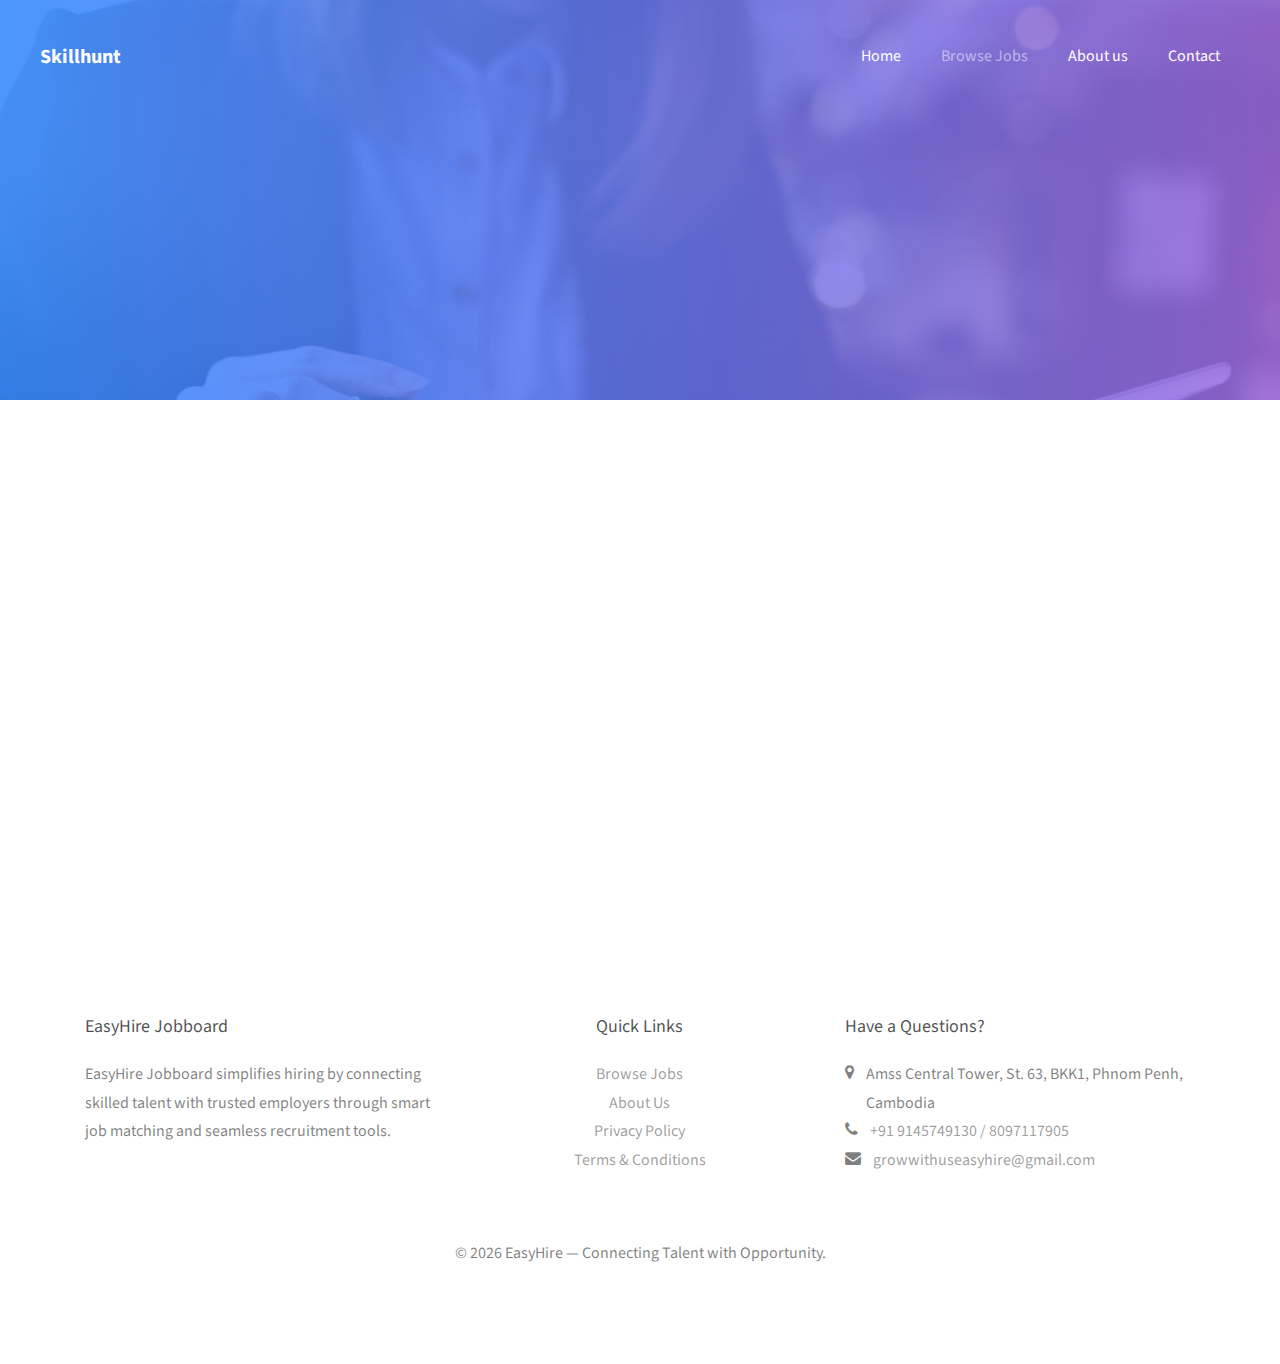
<file: job-single.html>
<!DOCTYPE html>
<html lang="en">

<head>
    <title>Job Details | Skillhunt</title>
    <meta charset="utf-8">
    <meta name="viewport" content="width=device-width, initial-scale=1, shrink-to-fit=no">

    <link href="https://fonts.googleapis.com/css?family=Source+Sans+Pro:300,400,600,700&display=swap" rel="stylesheet">

    <link rel="stylesheet" href="css/open-iconic-bootstrap.min.css">
    <link rel="stylesheet" href="css/animate.css">
    <link rel="stylesheet" href="css/owl.carousel.min.css">
    <link rel="stylesheet" href="css/owl.theme.default.min.css">
    <link rel="stylesheet" href="css/magnific-popup.css">
    <link rel="stylesheet" href="css/aos.css">
    <link rel="stylesheet" href="css/ionicons.min.css">
    <link rel="stylesheet" href="css/bootstrap-datepicker.css">
    <link rel="stylesheet" href="css/jquery.timepicker.css">
    <link rel="stylesheet" href="css/flaticon.css">
    <link rel="stylesheet" href="css/icomoon.css">
    <link rel="stylesheet" href="css/style.css">
    <style>
        .ftco-section.bg-light {
            background: linear-gradient(180deg, #fffef4, #fff9e6) !important;
        }

        .yellow-card {
            background: #ffffff;
            border: 1px solid #f0e6a0;
            border-radius: 14px;
            padding: 36px;
            box-shadow: 0 10px 30px rgba(0, 0, 0, 0.08);
            transition: all 0.3s ease;
        }

        .yellow-card:hover {
            transform: translateY(-4px);
            box-shadow: 0 16px 40px rgba(0, 0, 0, 0.12);
        }

        .yellow-title {
            color: #6d5c00;
            font-weight: 700;
        }

        .job-single-company h4,
        .job-single-company h5 {
            color: #7a6a00;
            font-weight: 700;
            margin-top: 32px;
            margin-bottom: 18px;
            position: relative;
        }

        .job-single-company h4::after {
            content: "";
            display: block;
            width: 40px;
            height: 3px;
            background: linear-gradient(to right, #fdd835, #f9a825);
            margin-top: 6px;
            border-radius: 5px;
        }

        .subadge {
            background: linear-gradient(to right, #fff3b0, #ffe082);
            color: #6d5c00;
            padding: 6px 14px;
            border-radius: 20px;
            font-weight: 600;
            font-size: 14px;
            transition: all 0.2s ease;
        }

        .subadge:hover {
            transform: scale(1.05);
        }

        .salary-wrap .salary {
            background: none !important;
            padding: 0 !important;
            border-radius: 0 !important;
            font-weight: 600;
            color: #333;
            box-shadow: none !important;
        }


        .job-list li {
            background: #fffdf3;
            padding: 12px 16px;
            border-left: 4px solid #f0d84c;
            margin-bottom: 12px;
            border-radius: 8px;
            transition: all 0.25s ease;
        }

        .job-list li:hover {
            transform: translateX(6px);
            background: #fff7cc;
        }

        .yellow-divider {
            border-top: 1px dashed #f3e7a0;
            margin: 40px 0;
        }

        .info-box {
            background: #fffdf3;
            padding: 20px;
            border-radius: 10px;
            border: 1px solid #f0e6a0;
            transition: all 0.25s ease;
        }

        .info-box:hover {
            background: #fff7cc;
        }

        .btn-yellow {
            background: linear-gradient(to right, #fdd835, #f9a825);
            color: #000;
            border: none;
            font-weight: 700;
            transition: all 0.25s ease;
            box-shadow: 0 6px 16px rgba(0, 0, 0, 0.12);
        }

        .btn-yellow:hover {
            background: linear-gradient(to right, #f9a825, #f57f17);
            transform: translateY(-2px);
            box-shadow: 0 10px 22px rgba(0, 0, 0, 0.18);
        }

        .job-single-company p,
        .job-single-company span,
        .job-single-company li,
        .job-single-company div,
        .job-single-company strong {
            color: #000 !important;
            font-weight: 700 !important;
        }

        .footer-contact li {
            display: flex;
            align-items: flex-start;
        }

        .footer-contact li .icon {
            margin-top: 4px;
        }

        .footer-contact li .text {
            margin-left: 12px;
        }
    </style>
</head>

<body>

    <!-- Navbar - same as browsejobs.html -->
    <nav class="navbar navbar-expand-lg navbar-dark ftco_navbar bg-dark ftco-navbar-light" id="ftco-navbar">
        <div class="container-fluid px-md-4">
            <a class="navbar-brand" href="index.html">Skillhunt</a>
            <button class="navbar-toggler" type="button" data-toggle="collapse" data-target="#ftco-nav"
                aria-controls="ftco-nav" aria-expanded="false" aria-label="Toggle navigation">
                <span class="oi oi-menu"></span> Menu
            </button>

            <div class="collapse navbar-collapse" id="ftco-nav">
                <ul class="navbar-nav ml-auto">
                    <li class="nav-item"><a href="index.html" class="nav-link">Home</a></li>
                    <li class="nav-item active"><a href="browsejobs.html" class="nav-link">Browse Jobs</a></li>
                    <li class="nav-item"><a href="blog.html" class="nav-link">About us</a></li>
                    <li class="nav-item"><a href="contact.html" class="nav-link">Contact</a></li>
                    <!-- <li class="nav-item cta cta-colored"><a href="job-post.html" class="nav-link">Apply job</a></li> -->
                </ul>
            </div>
        </div>
    </nav>
    <!-- END nav -->

    <!-- Hero Section - same style as browse jobs -->
    <div class="hero-wrap hero-wrap-2" style="background-image: url('images/bg_1.jpg');"
        data-stellar-background-ratio="0.5">
        <div class="overlay"></div>
        <div class="container">
            <div class="row no-gutters slider-text align-items-end justify-content-start">
                <div class="col-md-12 ftco-animate text-center mb-5">
                    <p class="breadcrumbs mb-0">
                        <span class="mr-3"><a href="index.html">Home <i class="ion-ios-arrow-forward"></i></a></span>
                        <span><a href="browsejobs.html">Browse Jobs <i class="ion-ios-arrow-forward"></i></a></span>
                        <span>Job Details</span>
                    </p>
                    <h1 class="mb-3 bread" id="hero-job-title">Loading...</h1>
                </div>
            </div>
        </div>
    </div>

    <!-- Main Content -->
    <section class="ftco-section job-single-section bg-overlay">
        <div class="container">
            <div class="row justify-content-center">
                <div class="col-lg-10 ftco-animate">

                    <div class="job-single-company yellow-card">

                        <!-- Header -->
                        <div class="row align-items-start mb-4">
                            <div class="col-md-8">
                                <h2 class="mb-2 yellow-title" id="job-title">Job Title</h2>

                                <div class="d-flex flex-wrap align-items-center mb-3">
                                    <span class="subadge mr-3 mb-2" id="job-type">Full Time</span>

                                    <div class="mr-4 mb-2">
                                        <span class="icon-layers"></span>
                                        <span id="job-company">Company</span>
                                    </div>

                                    <div class="mb-2">
                                        <span class="icon-my_location"></span>
                                        <span id="job-location">Location</span>
                                    </div>
                                </div>

                                <div class="salary-wrap mt-2">
                                    <span class="salary">
                                        <span class="icon-money mr-2"></span>
                                        <span id="job-salary">Salary</span>
                                    </span>
                                </div>
                            </div>

                            <div class="col-md-4 mt-4 mt-md-0 text-md-right">
                                <a id="applyNowBtn" href="#" class="btn btn-yellow py-3 px-5 w-100 w-md-auto">
                                    Apply Now
                                </a>

                            </div>
                        </div>

                        <hr class="yellow-divider">

                        <h4>Job Description</h4>
                        <p id="job-description">Loading description...</p>

                        <h4>Responsibilities</h4>
                        <ul class="list-unstyled job-list" id="job-responsibilities"></ul>

                        <h4>Requirements</h4>
                        <ul class="list-unstyled job-list" id="job-requirements"></ul>

                        <h4>Language Requirements</h4>
                        <div class="info-box">
                            <p><strong>Required:</strong> <span id="lang-required">Loading...</span></p>
                            <p id="lang-preferred-wrapper">
                                <strong>Preferred:</strong> <span id="lang-preferred">Loading...</span>
                            </p>
                        </div>

                        <h4 id="skills-heading">Required Skills</h4>
                        <ul class="list-unstyled job-list" id="job-skills"></ul>

                        <h4>Additional Information</h4>
                        <ul class="list-unstyled job-list" id="additional-info-list"></ul>

                        <div class="row mt-5 pt-4 border-top">
                            <div class="col-md-6 mb-4 mb-md-0">
                                <div class="info-box">
                                    <h5>Experience</h5>
                                    <p id="job-experience">—</p>
                                </div>
                            </div>

                            <div class="col-md-6">
                                <div class="info-box">
                                    <h5>Education</h5>
                                    <p id="job-education">—</p>
                                </div>
                            </div>
                        </div>

                        <div class="row mt-4 pt-md-4">
                            <div class="col-12 d-flex justify-content-center">
                                <div class="d-flex flex-column flex-sm-row align-items-center">

                                    <a href="browsejobs.html"
                                        class="btn py-2 px-4 mb-3 mb-sm-0 w-100 w-sm-auto text-center border text-nowrap"
                                        style="min-width:220px; background-color:#fff9c4; color:#8d6e00; border:1px solid #fdd835;">
                                        Back to Jobs
                                    </a>

                                    <a href="#"
                                        class="btn btn-yellow py-2 px-4 ml-sm-3 w-100 w-sm-auto text-center text-nowrap"
                                        style="min-width:220px;">
                                        Apply for this Job
                                    </a>

                                </div>
                            </div>
                        </div>

                    </div>

                </div>
            </div>
        </div>
    </section>


    <!-- Newsletter Section - same as original -->
    <!-- <section class="ftco-section-parallax">
        <div class="parallax-img d-flex align-items-center">
            <div class="container">
                <div class="row d-flex justify-content-center">
                    <div class="col-md-7 text-center heading-section heading-section-white ftco-animate">
                        <h2>Subscribe to our Newsletter</h2>
                        <p>Far far away, behind the word mountains, far from the countries Vokalia and Consonantia,
                            there live the blind texts.</p>
                        <div class="row d-flex justify-content-center mt-4 mb-4">
                            <div class="col-md-12">
                                <form action="#" class="subscribe-form">
                                    <div class="form-group d-flex">
                                        <input type="text" class="form-control" placeholder="Enter email address">
                                        <input type="submit" value="Subscribe" class="submit px-3">
                                    </div>
                                </form>
                            </div>
                        </div>
                    </div>
                </div>
            </div>
        </div>
    </section> -->

    <footer class="ftco-footer ftco-bg-dark ftco-section">
        <div class="container">
            <div class="row mb-5">

                <!-- EasyHire Jobboard -->
                <div class="col-md-4 mb-4 mb-md-0">
                    <div class="ftco-footer-widget">
                        <h2 class="ftco-heading-2">EasyHire Jobboard</h2>
                        <p>
                            EasyHire Jobboard simplifies hiring by connecting skilled talent with trusted employers
                            through smart job matching and seamless recruitment tools.
                        </p>
                    </div>
                </div>

                <!-- Quick Links -->
                <div class="col-md-4 mb-4 mb-md-0 text-md-center text-left">
                    <div class="ftco-footer-widget">
                        <h2 class="ftco-heading-2">Quick Links</h2>
                        <ul class="list-unstyled">
                            <li><a href="browsejobs.html">Browse Jobs</a></li>
                            <li><a href="blog.html">About Us</a></li>
                            <li><a href="privacy-policy.html">Privacy Policy</a></li>
                            <li><a href="terms-conditions.html">Terms & Conditions</a></li>
                        </ul>
                    </div>
                </div>

                <!-- Have a Questions -->
                <div class="col-md-4">
                    <div class="ftco-footer-widget">
                        <h2 class="ftco-heading-2">Have a Questions?</h2>
                        <ul class="list-unstyled footer-contact">
                            <li>
                                <span class="icon icon-map-marker"></span>
                                <span class="text">
                                    Amss Central Tower, St. 63, BKK1, Phnom Penh, Cambodia
                                </span>
                            </li>
                            <li>
                                <span class="icon icon-phone"></span>
                                <a href="tel:+919145749130" class="text">+91 9145749130 / 8097117905</a>
                            </li>
                            <li>
                                <span class="icon icon-envelope"></span>
                                <a href="mailto:growwithuseasyhire@gmail.com" class="text">
                                    growwithuseasyhire@gmail.com
                                </a>
                            </li>
                        </ul>
                    </div>
                </div>

            </div>

            <div class="row">
                <div class="col-md-12 text-center">
                    <p class="mb-0">
                        ©
                        <script>document.write(new Date().getFullYear());</script>
                        EasyHire — Connecting Talent with Opportunity.
                    </p>
                </div>
            </div>
        </div>
    </footer>

    <!-- loader -->
    <div id="ftco-loader" class="show fullscreen">
        <svg class="circular" width="48px" height="48px">
            <circle class="path-bg" cx="24" cy="24" r="22" fill="none" stroke-width="4" stroke="#eeeeee" />
            <circle class="path" cx="24" cy="24" r="22" fill="none" stroke-width="4" stroke-miterlimit="10"
                stroke="#F96D00" />
        </svg>
    </div>

    <script src="js/jquery.min.js"></script>
    <script src="js/jquery-migrate-3.0.1.min.js"></script>
    <script src="js/popper.min.js"></script>
    <script src="js/bootstrap.min.js"></script>
    <script src="js/jquery.easing.1.3.js"></script>
    <script src="js/jquery.waypoints.min.js"></script>
    <script src="js/jquery.stellar.min.js"></script>
    <script src="js/owl.carousel.min.js"></script>
    <script src="js/jquery.magnific-popup.min.js"></script>
    <script src="js/aos.js"></script>
    <script src="js/jquery.animateNumber.min.js"></script>
    <script src="js/scrollax.min.js"></script>
    <script src="js/main.js"></script>
    <script>
        // Full job data - every single detail preserved
        const jobsData = {
            1: {
                title: "Sales Executive - Payments",
                type: "Full-time",
                company: "Revolut",
                location: "Dublin (Ireland), London (UK), Madrid (Spain), or Krakow (Poland)",
                countries: "India, Ireland, UK, Spain, Romania, or Poland",
                experience: "5+ years of experience in the full sales cycle, specifically commercial experience in payment products or B2B SaaS sales",
                education: "Not strictly specified (experience-focused role)",
                applyUntil: "Not specified; job is currently open as of 2026",
                salary: {
                    note: "Varies by location and experience",
                    ireland: "Average base salary around €44,639 annually, with OTE (On-Target Earnings) ranging from €53,901 to €129,663",
                    uk: "Average salary around £42,216 annually (Account Executive role), with total pay potentially up to £88,212 for Enterprise roles",
                    spain: "Average base salary around €38,142 annually, with OTE ranging from €68,547 to €97,924"
                },
                ctcPackage: "Varies. Includes base salary and a 55/45 base-to-variable compensation split (bonus/commission). Other benefits include flexible working, a free Revolut Metal subscription, and more.",
                industry: "Financial Services/Fintech (Financial Technology)",
                department: "Sales (part of the Revolut Business team)",
                workMode: "Abroad, depending on local policies",
                languages: {
                    required: "Fluency in both English and Greek. Excellent communication skills are essential.",
                    preferred: "Not specified as a separate category, but an understanding of other languages or specific market experience is always a plus."
                },
                description: "The role involves working within the Revolut Business Sales team to drive new customer acquisition and engagement. The executive will build and manage a sales pipeline for the company's e-commerce focused payment solutions. This includes:\n\n- Independently prospecting and reaching out to existing and new Revolut Business customers.\n- Communicating the value proposition of Revolut's payment solutions to potential clients to address their issues with current providers.\n- Meeting and exceeding sales targets and key performance indicators (KPIs).\n- Building product expertise in the payments industry.",
                responsibilities: [
                    "Independently prospecting and reaching out to existing and new Revolut Business customers",
                    "Communicating the value proposition of Revolut's payment solutions to potential clients",
                    "Meeting and exceeding sales targets and key performance indicators (KPIs)",
                    "Building product expertise in the payments industry"
                ],
                requirements: [
                    "Fluency in English and Greek",
                    "5+ year of commercial experience in the full sales cycle",
                    "Demonstrable experience, particularly with payment products or B2B SaaS",
                    "Excellent articulation and communication skills, especially over the phone",
                    "Strong interest in launching a career in a high-performing sales culture",
                    "Proven determination and accountability to succeed in a fast-paced environment"
                ],
                skills: [
                    "Sales and Business Development experience",
                    "Negotiation and deal-closing skills",
                    "CRM administration and effective time management",
                    "Problem-solving and a solution-based approach to sales"
                ]
            },

            2: {
                title: "Customer Service Agent",
                type: "Full-time",
                company: "Foundever",
                location: "Lisbon and Porto",
                country: "Portugal",
                experience: "Previous customer support experience is often preferred but not always mandatory; full paid training is provided",
                applyUntil: "positions are continuously open",
                salary: "Varies by role. Customer Service Agent: Typically ranges from €9,000 to €15,000 annually (around €750-€1,250 per month)",
                ctcPackage: "Includes base salary",
                industry: "Business Process Outsourcing (BPO) / Telecommunications",
                department: "Customer Service",
                workMode: "On-site in Lisbon or Porto",
                languages: {
                    required: "Fluency in Portuguese. Fluency in another language (e.g., Spanish, German, French, English, Dutch) is required.",
                    preferred: "A good to advanced command of English Language for internal communication and documentation."
                },
                description: "Customer Service Agent: Serve as the first point of contact for customers via phone, email, and chat. Responsibilities include providing information, resolving inquiries, troubleshooting issues, and ensuring a high level of customer satisfaction while meeting productivity and quality goals.",
                responsibilities: [
                    "Serve as the first point of contact for customers via phone, email, and chat",
                    "Provide information and resolve inquiries",
                    "Troubleshoot issues",
                    "Ensure high level of customer satisfaction",
                    "Meet productivity and quality goals"
                ],
                requirements: [
                    "Native or proficient level in the required language(s)",
                    "Strong communication (verbal and written) and active listening skills",
                    "Analytical skills, problem-solving ability, and strong attention to detail",
                    "Ability to work under pressure and adapt quickly in a fast-paced environment",
                    "Proficiency in Microsoft applications (Word, Excel, PowerPoint)"
                ],
                skills: [
                    "Customer service orientation and empathy",
                    "Problem-solving and analytical abilities",
                    "Communication skills and interpersonal skills",
                    "Time management and organizational skills",
                    "Attention to detail and a logical approach to assessment"
                ]
            },

            3: {
                title: "Customer Support Specialist",
                type: "Full-Time",
                company: "Gepard Media",
                workMode: "Onsite",
                shiftType: "Rotational Shifts (including night shifts)",
                location: "Estonia",
                industry: "iGaming & Crypto",
                department: "Customer Support",
                experience: "Open to entry-level candidates",
                training: "4 weeks of comprehensive, paid training provided",
                salary: "Up to €1,350 gross per month",
                ctcPackage: "Base salary\nMonthly performance-based bonus\n28 days of annual paid leave\nCompany merchandise",
                languages: {
                    mandatory: "Greek & English",
                    preferred: "Additional languages such as German or Russian are an advantage and may open opportunities in other internal projects"
                },
                description: "Handle customer inquiries via live chat and email only (no phone support).\nManage approximately 100 customer cases per shift across multiple brands and gaming verticals.\nProvide professional, friendly, and timely support while maintaining a high standard of customer satisfaction.\nCollaborate closely with internal teams to resolve complex customer issues and contribute to process improvements.\nSupport website content translation and proofreading tasks when required.",
                responsibilities: [
                    "Handle customer inquiries via live chat and email only (no phone support)",
                    "Manage approximately 100 customer cases per shift",
                    "Provide professional, friendly, and timely support",
                    "Maintain high standard of customer satisfaction",
                    "Collaborate with internal teams to resolve complex issues",
                    "Contribute to process improvements",
                    "Support website content translation and proofreading when required"
                ],
                requirements: [
                    "Excellent written and verbal communication skills in Greek and English",
                    "Willingness to work full-time rotational shifts, including night shifts and weekends",
                    "College or university education is preferred",
                    "Ability to work onsite from the company’s Estonia office"
                ],
                skills: [
                    "Strong multitasking abilities with high attention to detail",
                    "Customer-focused mindset with excellent problem-solving skills",
                    "Effective conflict resolution and interpersonal communication skills",
                    "Basic computer proficiency; experience with Zendesk, Freshdesk, or similar support tools is a plus"
                ]
            },

            4: {
                title: "Customer Support Lead",
                type: "Full-Time, Onsite",
                company: "Localcoin (Crypto Kiosk Network)",
                location: "Toronto, Canada",
                industry: "Cryptocurrency Retail & Support",
                languages: {
                    required: "English: Fluent / Professional\nFrench: Fluent (mandatory)"
                },
                description: "Lead and scale customer support operations across channels (chat, email, phone).\nOversee support team performance and ensure service quality.\nCoordinate improvements with marketing, engineering, and finance teams.\nContribute to strategic customer experience planning.",
                responsibilities: [
                    "Lead and scale customer support operations across chat, email, phone",
                    "Oversee support team performance",
                    "Ensure service quality",
                    "Coordinate improvements with marketing, engineering, and finance teams",
                    "Contribute to strategic customer experience planning"
                ],
                requirements: [
                    "Bilingual in French and English",
                    "Experience managing customer support teams in tech/crypto",
                    "Strong operational and analytical capabilities",
                    "Passion for digital currencies and customer happiness"
                ]
            },

            5: {
                title: "Customer Experience Agent",
                type: "Full-Time",
                company: "PlayOrbit Ltd",
                workMode: "Onsite",
                shiftType: "Rotational Shifts",
                location: "Milan, Italy",
                industry: "Digital Entertainment & Gaming",
                department: "Customer Experience",
                salary: "€1,500 – €1,800 gross per month",
                benefits: "Paid training\nCareer progression opportunities",
                languages: "Italian & English",
                description: "Provide support via live chat and email\nAssist customers with registrations, verifications, and payments\nFollow internal guidelines and service standards\nEscalate complex cases when required",
                responsibilities: [
                    "Provide support via live chat and email",
                    "Assist customers with registrations, verifications, and payments",
                    "Follow internal guidelines and service standards",
                    "Escalate complex cases when required"
                ],
                requirementsAndSkills: [
                    "Excellent interpersonal skills",
                    "Attention to detail",
                    "Familiarity with ticketing systems is a plus"
                ]
            },

            6: {
                title: "Customer Support Agent",
                type: "Full-Time Rotational",
                company: "Decentralized",
                workMode: "Onsite",
                shiftType: "Rotational Shifts",
                location: "Phnom Penh, Cambodia",
                industry: "Digital Entertainment & Forex Market",
                department: "Customer Experience",
                salary: "$800 – $1,000 gross per month",
                benefits: "Paid training\nCareer progression opportunities",
                languages: "English, Hindi and other Indian languages",
                description: "Provide support via live chat and email\nAssist customers with registrations, verifications, and payments\nFollow internal guidelines and service standards\nEscalate complex cases when required",
                responsibilities: [
                    "Provide support via live chat and email",
                    "Assist customers with registrations, verifications, and payments",
                    "Follow internal guidelines and service standards",
                    "Escalate complex cases when required"
                ],
                requirementsAndSkills: [
                    "Excellent interpersonal skills",
                    "Attention to detail",
                    "Familiarity with ticketing systems is a plus"
                ]
            },

            7: {
                title: "Customer Engagement Executive",
                type: "Full-Time Rotational",
                company: "Decentralized",
                location: "Phnom Penh, Cambodia",
                experience: "Not specified",
                education: "Not specified",
                salary: "$800 – $1,000 gross per month",

                languages: {
                    required: "English, Hindi and other Indian languages",
                    preferred: ""
                },

                description: "Provide support via live chat and email...",

                responsibilities: [
                    "Provide support via live chat and email",
                    "Assist customers with registrations and payments",
                    "Escalate complex cases when required"
                ],

                requirements: [
                    "Excellent interpersonal skills",
                    "Attention to detail"
                ]
            },
            8: {
                title: "Customer Support / Operations Role",
                type: "Full-Time",
                company: "JioCoin Technology",
                location: "Phnom Penh, Cambodia",
                experience: "CRM or crypto knowledge preferred",
                education: "Not specified",

                languages: {
                    required: "English",
                    preferred: ""
                },

                description: "Full-time on-site role in Cambodia...",

                responsibilities: [
                    "Customer support and operations handling",
                    "CRM interaction",
                    "Basic crypto operations support"
                ],

                requirements: [
                    "Willingness to work long hours",
                    "Comfortable with shared accommodation",
                    "Valid passport"
                ],

                applicationProcess: [
                    "Updated CV",
                    "1–2 min introduction video"
                ]
            }

        };

        // ================================================
        // DYNAMIC POPULATION LOGIC
        // ================================================
        document.addEventListener('DOMContentLoaded', function () {
            const urlParams = new URLSearchParams(window.location.search);
            const jobId = urlParams.get('id');
            const job = jobsData[jobId];

            if (!job) {
                document.querySelector('.job-single-company').innerHTML = `
            <div class="text-center py-5">
                <h2>Job not found</h2>
                <p>Sorry, the requested job could not be found.</p>
                <a href="browsejobs.html" class="btn btn-primary mt-3">Back to Jobs</a>
            </div>
        `;
                return;
            }

            // Basic Information
            document.getElementById('job-title').textContent = job.title;
            document.getElementById('job-type').textContent = job.type;
            document.getElementById('job-company').textContent = job.company;
            document.getElementById('job-location').textContent = job.location;
            document.getElementById('hero-job-title').textContent = job.title;

            // Salary
            let salaryDisplay = job.salary || 'Not specified';
            if (typeof job.salary === 'object') {
                salaryDisplay = job.salary.note + '<br>';
                if (job.salary.ireland) salaryDisplay += 'Ireland: ' + job.salary.ireland + '<br>';
                if (job.salary.uk) salaryDisplay += 'UK: ' + job.salary.uk + '<br>';
                if (job.salary.spain) salaryDisplay += 'Spain: ' + job.salary.spain;
            }
            document.getElementById('job-salary').innerHTML = salaryDisplay;

            // Description
            document.getElementById('job-description').textContent = job.description;

            // Responsibilities
            const respList = document.getElementById('job-responsibilities');
            if (job.responsibilities?.length) {
                respList.innerHTML = job.responsibilities.map(item =>
                    `<li><span class="icon-check mr-2"></span>${item}</li>`
                ).join('');
            } else {
                respList.parentElement.style.display = 'none';
            }

            // Requirements
            const reqList = document.getElementById('job-requirements');
            if (job.requirements?.length) {
                reqList.innerHTML = job.requirements.map(item =>
                    `<li><span class="icon-check mr-2"></span>${item}</li>`
                ).join('');
            } else if (job.requirementsAndSkills?.length) {
                reqList.innerHTML = job.requirementsAndSkills.map(item =>
                    `<li><span class="icon-check mr-2"></span>${item}</li>`
                ).join('');
            } else {
                reqList.parentElement.style.display = 'none';
            }

            // Languages
            if (job.languages) {
                if (typeof job.languages === 'object') {
                    document.getElementById('lang-required').textContent = job.languages.required || 'Not specified';
                    const prefWrapper = document.getElementById('lang-preferred-wrapper');
                    if (job.languages.preferred) {
                        document.getElementById('lang-preferred').textContent = job.languages.preferred;
                    } else {
                        prefWrapper.style.display = 'none';
                    }
                } else {
                    document.getElementById('lang-required').textContent = job.languages;
                    document.getElementById('lang-preferred-wrapper').style.display = 'none';
                }
            } else {
                document.getElementById('job-languages').style.display = 'none';
            }

            // Skills
            const skillsList = document.getElementById('job-skills');
            if (job.skills?.length) {
                skillsList.innerHTML = job.skills.map(item =>
                    `<li><span class="icon-check mr-2"></span>${item}</li>`
                ).join('');
            } else {
                document.getElementById('skills-heading').style.display = 'none';
                skillsList.style.display = 'none';
            }

            // Additional Information (very important for Job 8)
            const infoList = document.getElementById('additional-info-list');
            let infoHTML = '';

            if (job.applyUntil) infoHTML += `<li><strong>Apply Until:</strong> ${job.applyUntil}</li>`;
            if (job.workMode) infoHTML += `<li><strong>Work Mode:</strong> ${job.workMode}</li>`;
            if (job.shiftType) infoHTML += `<li><strong>Shift Type:</strong> ${job.shiftType}</li>`;
            if (job.industry) infoHTML += `<li><strong>Industry:</strong> ${job.industry}</li>`;
            if (job.department) infoHTML += `<li><strong>Department:</strong> ${job.department}</li>`;
            if (job.countries) infoHTML += `<li><strong>Countries:</strong> ${job.countries}</li>`;
            if (job.accommodation) infoHTML += `<li><strong>Accommodation:</strong> ${job.accommodation}</li>`;
            if (job.food) infoHTML += `<li><strong>Food:</strong> ${job.food}</li>`;
            if (job.workingHours) infoHTML += `<li><strong>Working Hours:</strong> ${job.workingHours}</li>`;
            if (job.contract) infoHTML += `<li><strong>Contract:</strong> ${job.contract}</li>`;
            if (job.travel) infoHTML += `<li><strong>Travel:</strong> ${job.travel}</li>`;
            if (job.pickup) infoHTML += `<li><strong>Airport Pickup:</strong> ${job.pickup}</li>`;
            if (job.customs) infoHTML += `<li><strong>Customs / Cash Requirement:</strong> ${job.customs}</li>`;
            if (job.ctcPackage) infoHTML += `<li><strong>CTC Package:</strong><br>${job.ctcPackage.replace(/\n/g, '<br>')}</li>`;
            if (job.benefits) infoHTML += `<li><strong>Benefits:</strong><br>${job.benefits.replace(/\n/g, '<br>')}</li>`;
            if (job.training) infoHTML += `<li><strong>Training:</strong> ${job.training}</li>`;

            if (job.applicationProcess?.length) {
                infoHTML += `<li><strong>How to Apply:</strong><br>${job.applicationProcess.join('<br>')}</li>`;
            }
            if (job.additionalInfo?.length) {
                infoHTML += `<li><strong>Important Notes:</strong><br>${job.additionalInfo.join('<br>')}</li>`;
            }

            infoList.innerHTML = infoHTML || '<li>No additional information available</li>';

            // Experience & Education
            document.getElementById('job-experience').textContent = job.experience || 'Not specified';
            document.getElementById('job-education').textContent = job.education || 'Not specified';
        });
    </script>
    <script>
        const params = new URLSearchParams(window.location.search);
        const jobId = params.get('id');

        if (jobId) {
            document.getElementById('applyNowBtn').href = `apply-job.html?id=${jobId}`;
        }
    </script>


</body>

</html>
</file>
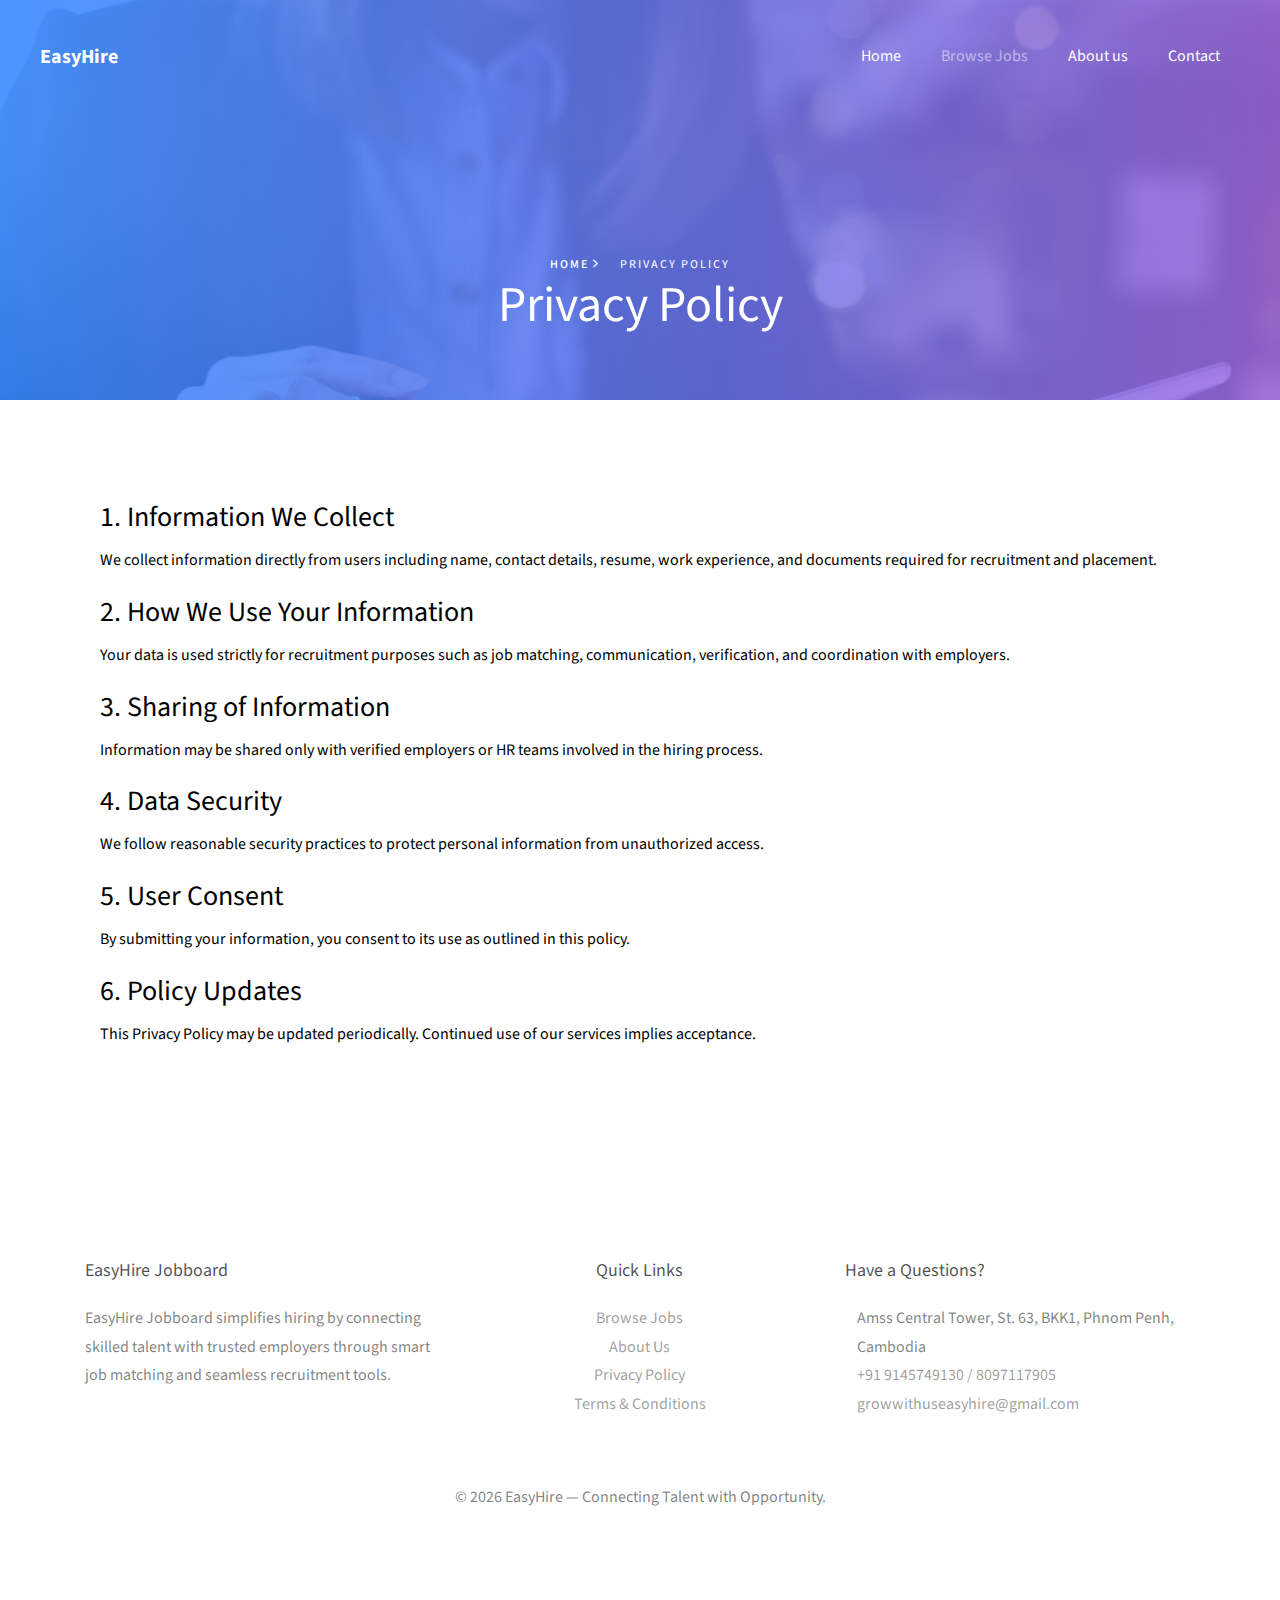
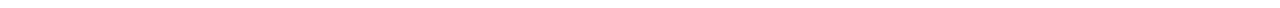
<file: privacy-policy.html>
<!DOCTYPE html>
<html lang="en">

<head>
    <title>Privacy Policy | EasyHire</title>
    <meta charset="utf-8">
    <meta name="viewport" content="width=device-width, initial-scale=1, shrink-to-fit=no">

    <!-- SAME CSS FILES -->
    <link href="https://fonts.googleapis.com/css?family=Source+Sans+Pro:300,400,600,700&display=swap" rel="stylesheet">
    <link rel="stylesheet" href="css/open-iconic-bootstrap.min.css">
    <link rel="stylesheet" href="css/ionicons.min.css">
    <link rel="stylesheet" href="css/style.css">
    <style>
        .footer-contact li {
            display: flex;
            align-items: flex-start;
        }

        .footer-contact li .icon {
            margin-top: 4px;
        }

        .footer-contact li .text {
            margin-left: 12px;
        }

        p {
            color: black;
        }
    </style>
</head>

<body>

    <!-- HEADER -->
    <nav class="navbar navbar-expand-lg navbar-dark ftco_navbar bg-dark ftco-navbar-light" id="ftco-navbar">
        <div class="container-fluid px-md-4	">
            <a class="navbar-brand" href="index.html">EasyHire</a>
            <button class="navbar-toggler" type="button" data-toggle="collapse" data-target="#ftco-nav"
                aria-controls="ftco-nav" aria-expanded="false" aria-label="Toggle navigation">
                <span class="oi oi-menu"></span> Menu
            </button>

            <div class="collapse navbar-collapse" id="ftco-nav">
                <ul class="navbar-nav ml-auto">
                    <li class="nav-item"><a href="index.html" class="nav-link">Home</a></li>
                    <li class="nav-item active"><a href="browsejobs.html" class="nav-link">Browse Jobs</a></li>
                    <!-- <li class="nav-item"><a href="candidates.html" class="nav-link">Canditates</a></li> -->
                    <li class="nav-item"><a href="blog.html" class="nav-link">About us</a></li>
                    <li class="nav-item"><a href="contact.html" class="nav-link">Contact</a></li>
                    <!-- <li class="nav-item cta mr-md-1"><a href="new-post.html" class="nav-link">Post a Job</a></li> -->
                    <!-- <li class="nav-item cta cta-colored"><a href="job-post.html" class="nav-link">Apply job</a></li> -->

                </ul>
            </div>
        </div>
    </nav>

    <!-- HERO -->
    <div class="hero-wrap hero-wrap-2" style="background-image: url('images/bg_1.jpg');">
        <div class="overlay"></div>
        <div class="container">
            <div class="row no-gutters slider-text align-items-end justify-content-center">
                <div class="col-md-12 text-center mb-5">
                    <p class="breadcrumbs mb-0"><span class="mr-3"><a href="index.html">Home <i
                                    class="ion-ios-arrow-forward"></i></a></span> <span>Privacy Policy</span></p>
                    <h1 class="mb-3 bread">Privacy Policy</h1>
                </div>
            </div>
        </div>
    </div>


    <!-- CONTENT -->
    <section class="ftco-section contact-section bg-overlay">
        <div class="container">
            <div class="col-md-12">
                <h3>1. Information We Collect</h3>
                <p>
                    We collect information directly from users including name, contact details, resume, work experience,
                    and documents required for recruitment and placement.
                </p>

                <h3>2. How We Use Your Information</h3>
                <p>
                    Your data is used strictly for recruitment purposes such as job matching, communication,
                    verification, and coordination with employers.
                </p>

                <h3>3. Sharing of Information</h3>
                <p>
                    Information may be shared only with verified employers or HR teams involved in the hiring process.
                </p>

                <h3>4. Data Security</h3>
                <p>
                    We follow reasonable security practices to protect personal information from unauthorized access.
                </p>

                <h3>5. User Consent</h3>
                <p>
                    By submitting your information, you consent to its use as outlined in this policy.
                </p>

                <h3>6. Policy Updates</h3>
                <p>
                    This Privacy Policy may be updated periodically. Continued use of our services implies acceptance.
                </p>
            </div>
        </div>
    </section>

    <footer class="ftco-footer ftco-bg-dark ftco-section">
        <div class="container">
            <div class="row mb-5">

                <!-- EasyHire Jobboard -->
                <div class="col-md-4 mb-4 mb-md-0">
                    <div class="ftco-footer-widget">
                        <h2 class="ftco-heading-2">EasyHire Jobboard</h2>
                        <p>
                            EasyHire Jobboard simplifies hiring by connecting skilled talent with trusted employers
                            through smart job matching and seamless recruitment tools.
                        </p>
                    </div>
                </div>

                <!-- Quick Links -->
                <div class="col-md-4 mb-4 mb-md-0 text-md-center text-left">
                    <div class="ftco-footer-widget">
                        <h2 class="ftco-heading-2">Quick Links</h2>
                        <ul class="list-unstyled">
                            <li><a href="browsejobs.html">Browse Jobs</a></li>
                            <li><a href="blog.html">About Us</a></li>
                            <li><a href="privacy-policy.html">Privacy Policy</a></li>
                            <li><a href="terms-conditions.html">Terms & Conditions</a></li>
                        </ul>
                    </div>
                </div>

                <!-- Have a Questions -->
                <div class="col-md-4">
                    <div class="ftco-footer-widget">
                        <h2 class="ftco-heading-2">Have a Questions?</h2>
                        <ul class="list-unstyled footer-contact">
                            <li>
                                <span class="icon icon-map-marker"></span>
                                <span class="text">
                                    Amss Central Tower, St. 63, BKK1, Phnom Penh, Cambodia
                                </span>
                            </li>
                            <li>
                                <span class="icon icon-phone"></span>
                                <a href="tel:+919145749130" class="text">+91 9145749130 / 8097117905</a>
                            </li>
                            <li>
                                <span class="icon icon-envelope"></span>
                                <a href="mailto:growwithuseasyhire@gmail.com" class="text">
                                    growwithuseasyhire@gmail.com
                                </a>
                            </li>
                        </ul>
                    </div>
                </div>

            </div>

            <div class="row">
                <div class="col-md-12 text-center">
                    <p class="mb-0">
                        ©
                        <script>document.write(new Date().getFullYear());</script>
                        EasyHire — Connecting Talent with Opportunity.
                    </p>
                </div>
            </div>
        </div>
    </footer>

    <script src="js/jquery.min.js"></script>
    <script src="js/bootstrap.min.js"></script>
    <script src="js/main.js"></script>

</body>

</html>
</file>
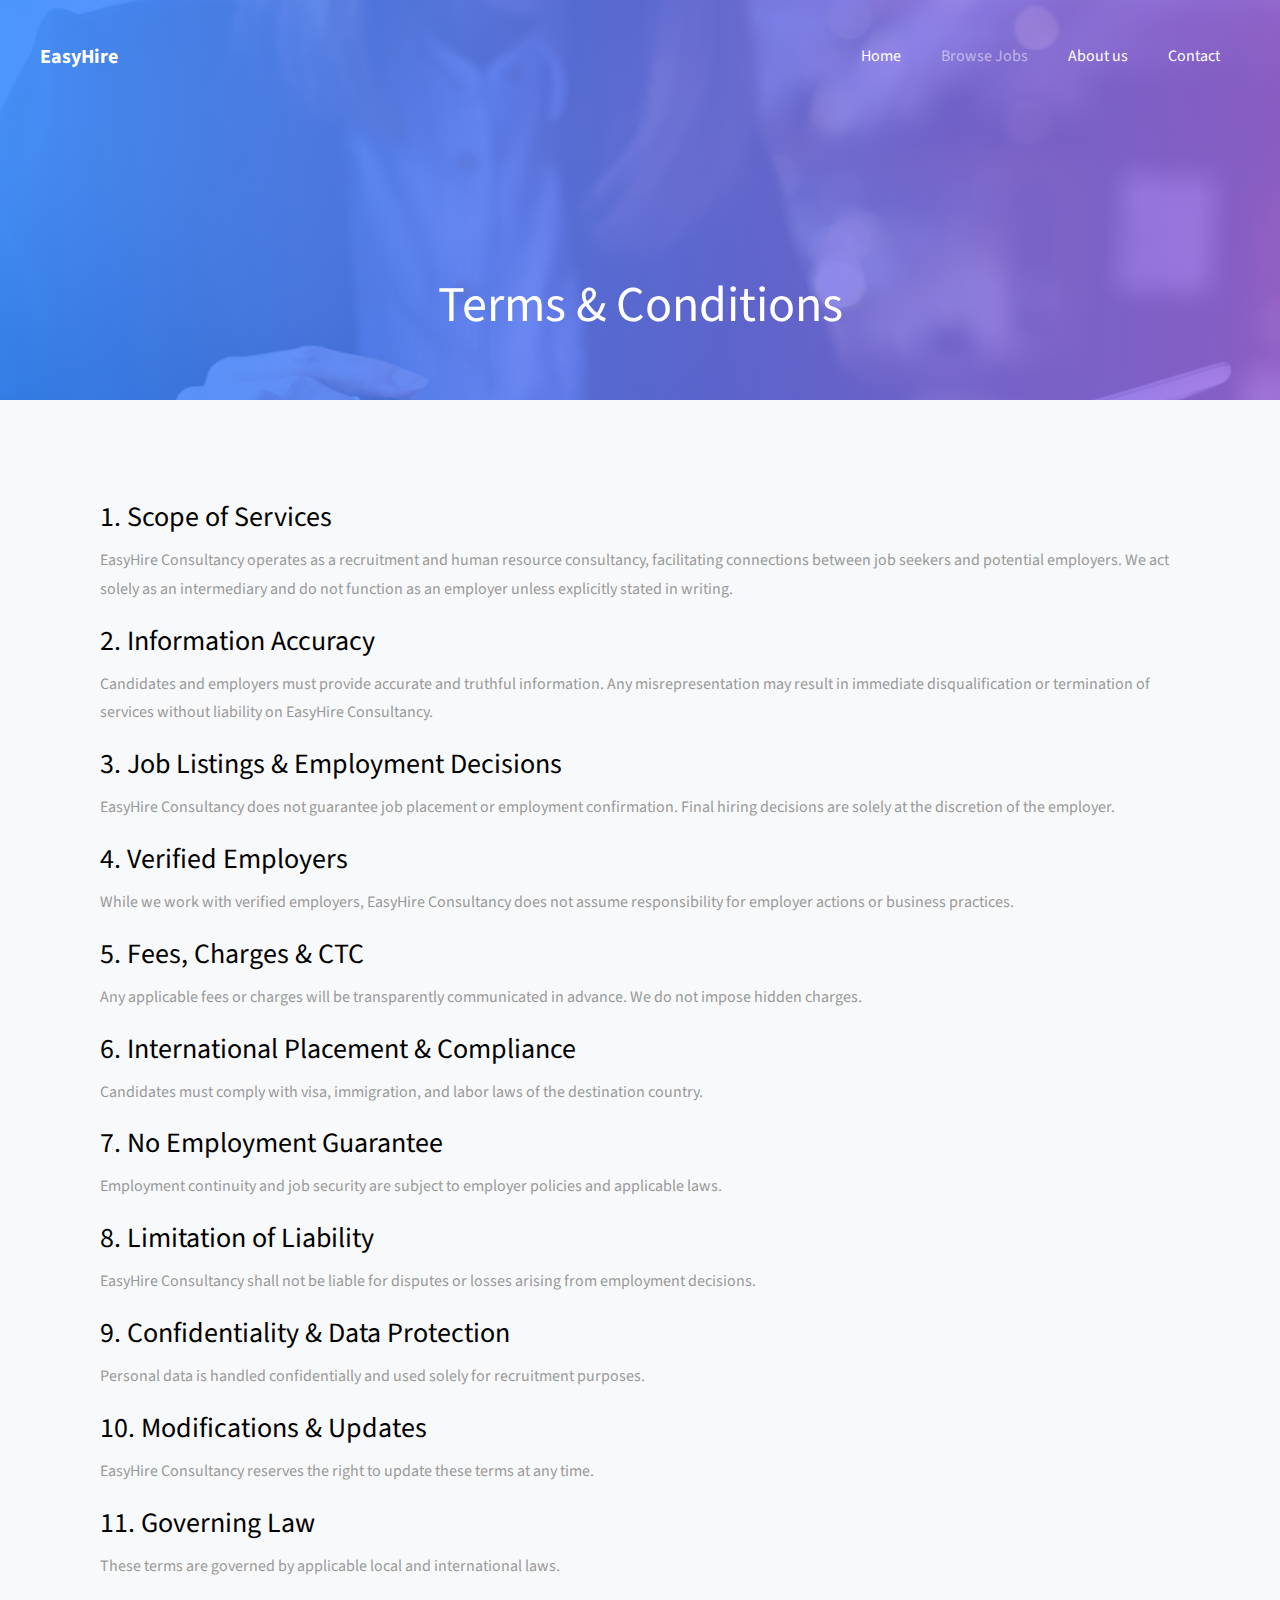
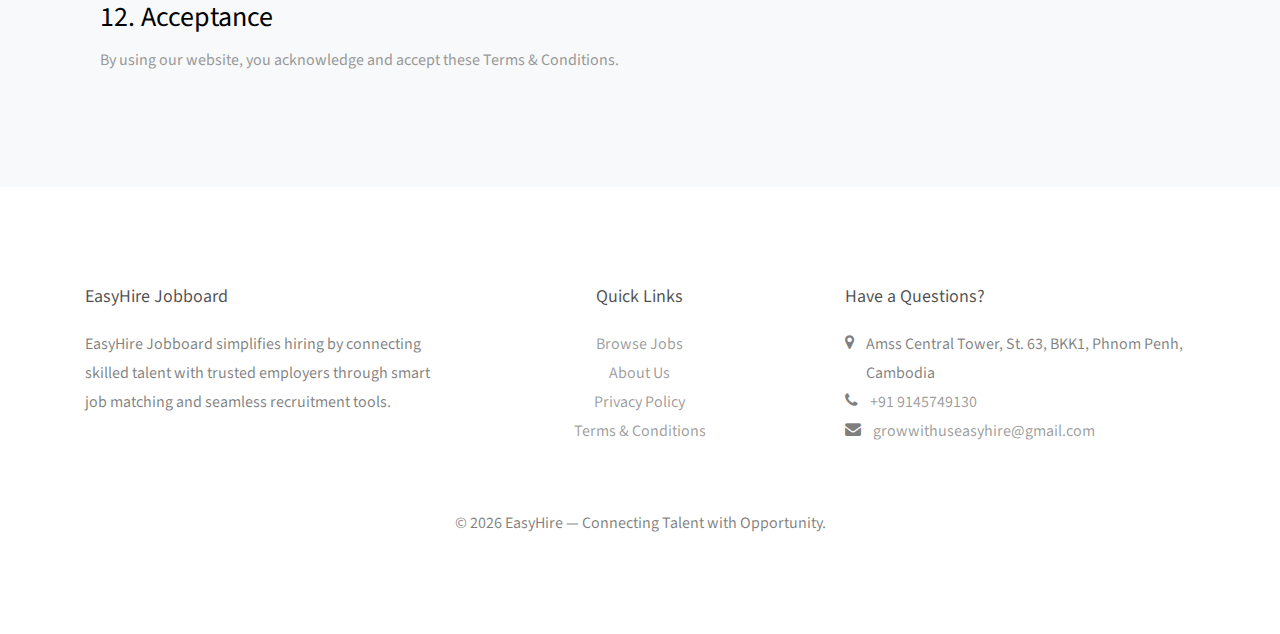
<file: terms-conditions.html>
<!DOCTYPE html>
<html lang="en">

<head>
    <title>Terms & Conditions | EasyHire</title>
    <meta charset="utf-8">
    <meta name="viewport" content="width=device-width, initial-scale=1, shrink-to-fit=no">

    <!-- SAME CSS FILES -->
    <link href="https://fonts.googleapis.com/css?family=Source+Sans+Pro:300,400,600,700&display=swap" rel="stylesheet">
    <link rel="stylesheet" href="css/open-iconic-bootstrap.min.css">
    <link rel="stylesheet" href="css/animate.css">
    <link rel="stylesheet" href="css/aos.css">
    <link rel="stylesheet" href="css/ionicons.min.css">
    <link rel="stylesheet" href="css/bootstrap-datepicker.css">
    <link rel="stylesheet" href="css/jquery.timepicker.css">
    <link rel="stylesheet" href="css/flaticon.css">
    <link rel="stylesheet" href="css/icomoon.css">
    <link rel="stylesheet" href="css/style.css">
    <style>
        .footer-contact li {
            display: flex;
            align-items: flex-start;
        }

        .footer-contact li .icon {
            margin-top: 4px;
        }

        .footer-contact li .text {
            margin-left: 12px;
        }
    </style>
</head>

<body>

    <!-- HEADER (UNCHANGED) -->
    <nav class="navbar navbar-expand-lg navbar-dark ftco_navbar bg-dark ftco-navbar-light" id="ftco-navbar">
        <div class="container-fluid px-md-4	">
            <a class="navbar-brand" href="index.html">EasyHire</a>
            <button class="navbar-toggler" type="button" data-toggle="collapse" data-target="#ftco-nav"
                aria-controls="ftco-nav" aria-expanded="false" aria-label="Toggle navigation">
                <span class="oi oi-menu"></span> Menu
            </button>

            <div class="collapse navbar-collapse" id="ftco-nav">
                <ul class="navbar-nav ml-auto">
                    <li class="nav-item"><a href="index.html" class="nav-link">Home</a></li>
                    <li class="nav-item active"><a href="browsejobs.html" class="nav-link">Browse Jobs</a></li>
                    <!-- <li class="nav-item"><a href="candidates.html" class="nav-link">Canditates</a></li> -->
                    <li class="nav-item"><a href="blog.html" class="nav-link">About us</a></li>
                    <li class="nav-item"><a href="contact.html" class="nav-link">Contact</a></li>
                    <!-- <li class="nav-item cta mr-md-1"><a href="new-post.html" class="nav-link">Post a Job</a></li> -->
                    <!-- <li class="nav-item cta cta-colored"><a href="job-post.html" class="nav-link">Apply job</a></li> -->

                </ul>
            </div>
        </div>
    </nav>

    <!-- HERO -->
    <div class="hero-wrap hero-wrap-2" style="background-image: url('images/bg_1.jpg');">
        <div class="overlay"></div>
        <div class="container">
            <div class="row no-gutters slider-text align-items-end justify-content-center">
                <div class="col-md-12 text-center mb-5">
                    <h1 class="mb-3 bread">Terms & Conditions</h1>
                </div>
            </div>
        </div>
    </div>

    <!-- CONTENT -->
    <section class="ftco-section bg-light">
        <div class="container">
            <div class="col-md-12">
                <h3>1. Scope of Services</h3>
                <p>
                    EasyHire Consultancy operates as a recruitment and human resource consultancy, facilitating
                    connections between job seekers and potential employers. We act solely as an intermediary and do not
                    function as an employer unless explicitly stated in writing.
                </p>

                <h3>2. Information Accuracy</h3>
                <p>
                    Candidates and employers must provide accurate and truthful information. Any misrepresentation may
                    result in immediate disqualification or termination of services without liability on EasyHire
                    Consultancy.
                </p>

                <h3>3. Job Listings & Employment Decisions</h3>
                <p>
                    EasyHire Consultancy does not guarantee job placement or employment confirmation. Final hiring
                    decisions are solely at the discretion of the employer.
                </p>

                <h3>4. Verified Employers</h3>
                <p>
                    While we work with verified employers, EasyHire Consultancy does not assume responsibility for
                    employer actions or business practices.
                </p>

                <h3>5. Fees, Charges & CTC</h3>
                <p>
                    Any applicable fees or charges will be transparently communicated in advance. We do not impose
                    hidden charges.
                </p>

                <h3>6. International Placement & Compliance</h3>
                <p>
                    Candidates must comply with visa, immigration, and labor laws of the destination country.
                </p>

                <h3>7. No Employment Guarantee</h3>
                <p>
                    Employment continuity and job security are subject to employer policies and applicable laws.
                </p>

                <h3>8. Limitation of Liability</h3>
                <p>
                    EasyHire Consultancy shall not be liable for disputes or losses arising from employment decisions.
                </p>

                <h3>9. Confidentiality & Data Protection</h3>
                <p>
                    Personal data is handled confidentially and used solely for recruitment purposes.
                </p>

                <h3>10. Modifications & Updates</h3>
                <p>
                    EasyHire Consultancy reserves the right to update these terms at any time.
                </p>

                <h3>11. Governing Law</h3>
                <p>
                    These terms are governed by applicable local and international laws.
                </p>

                <h3>12. Acceptance</h3>
                <p>
                    By using our website, you acknowledge and accept these Terms & Conditions.
                </p>
            </div>
        </div>
    </section>

    <footer class="ftco-footer ftco-bg-dark ftco-section">
        <div class="container">
            <div class="row mb-5">

                <!-- EasyHire Jobboard -->
                <div class="col-md-4 mb-4 mb-md-0">
                    <div class="ftco-footer-widget">
                        <h2 class="ftco-heading-2">EasyHire Jobboard</h2>
                        <p>
                            EasyHire Jobboard simplifies hiring by connecting skilled talent with trusted employers
                            through smart job matching and seamless recruitment tools.
                        </p>
                    </div>
                </div>

                <!-- Quick Links -->
                <div class="col-md-4 mb-4 mb-md-0 text-md-center text-left">
                    <div class="ftco-footer-widget">
                        <h2 class="ftco-heading-2">Quick Links</h2>
                        <ul class="list-unstyled">
                            <li><a href="browsejobs.html">Browse Jobs</a></li>
                            <li><a href="blog.html">About Us</a></li>
                            <li><a href="privacy-policy.html">Privacy Policy</a></li>
                            <li><a href="terms-conditions.html">Terms & Conditions</a></li>
                        </ul>
                    </div>
                </div>

                <!-- Have a Questions -->
                <div class="col-md-4">
                    <div class="ftco-footer-widget">
                        <h2 class="ftco-heading-2">Have a Questions?</h2>
                        <ul class="list-unstyled footer-contact">
                            <li>
                                <span class="icon icon-map-marker"></span>
                                <span class="text">
                                    Amss Central Tower, St. 63, BKK1, Phnom Penh, Cambodia
                                </span>
                            </li>
                            <li>
                                <span class="icon icon-phone"></span>
                                <a href="tel:+919145749130" class="text">+91 9145749130</a>
                            </li>
                            <li>
                                <span class="icon icon-envelope"></span>
                                <a href="mailto:growwithuseasyhire@gmail.com" class="text">
                                    growwithuseasyhire@gmail.com
                                </a>
                            </li>
                        </ul>
                    </div>
                </div>

            </div>

            <div class="row">
                <div class="col-md-12 text-center">
                    <p class="mb-0">
                        ©
                        <script>document.write(new Date().getFullYear());</script>
                        EasyHire — Connecting Talent with Opportunity.
                    </p>
                </div>
            </div>
        </div>
    </footer>


    <script src="js/jquery.min.js"></script>
    <script src="js/bootstrap.min.js"></script>
    <script src="js/main.js"></script>

</body>

</html>
</file>
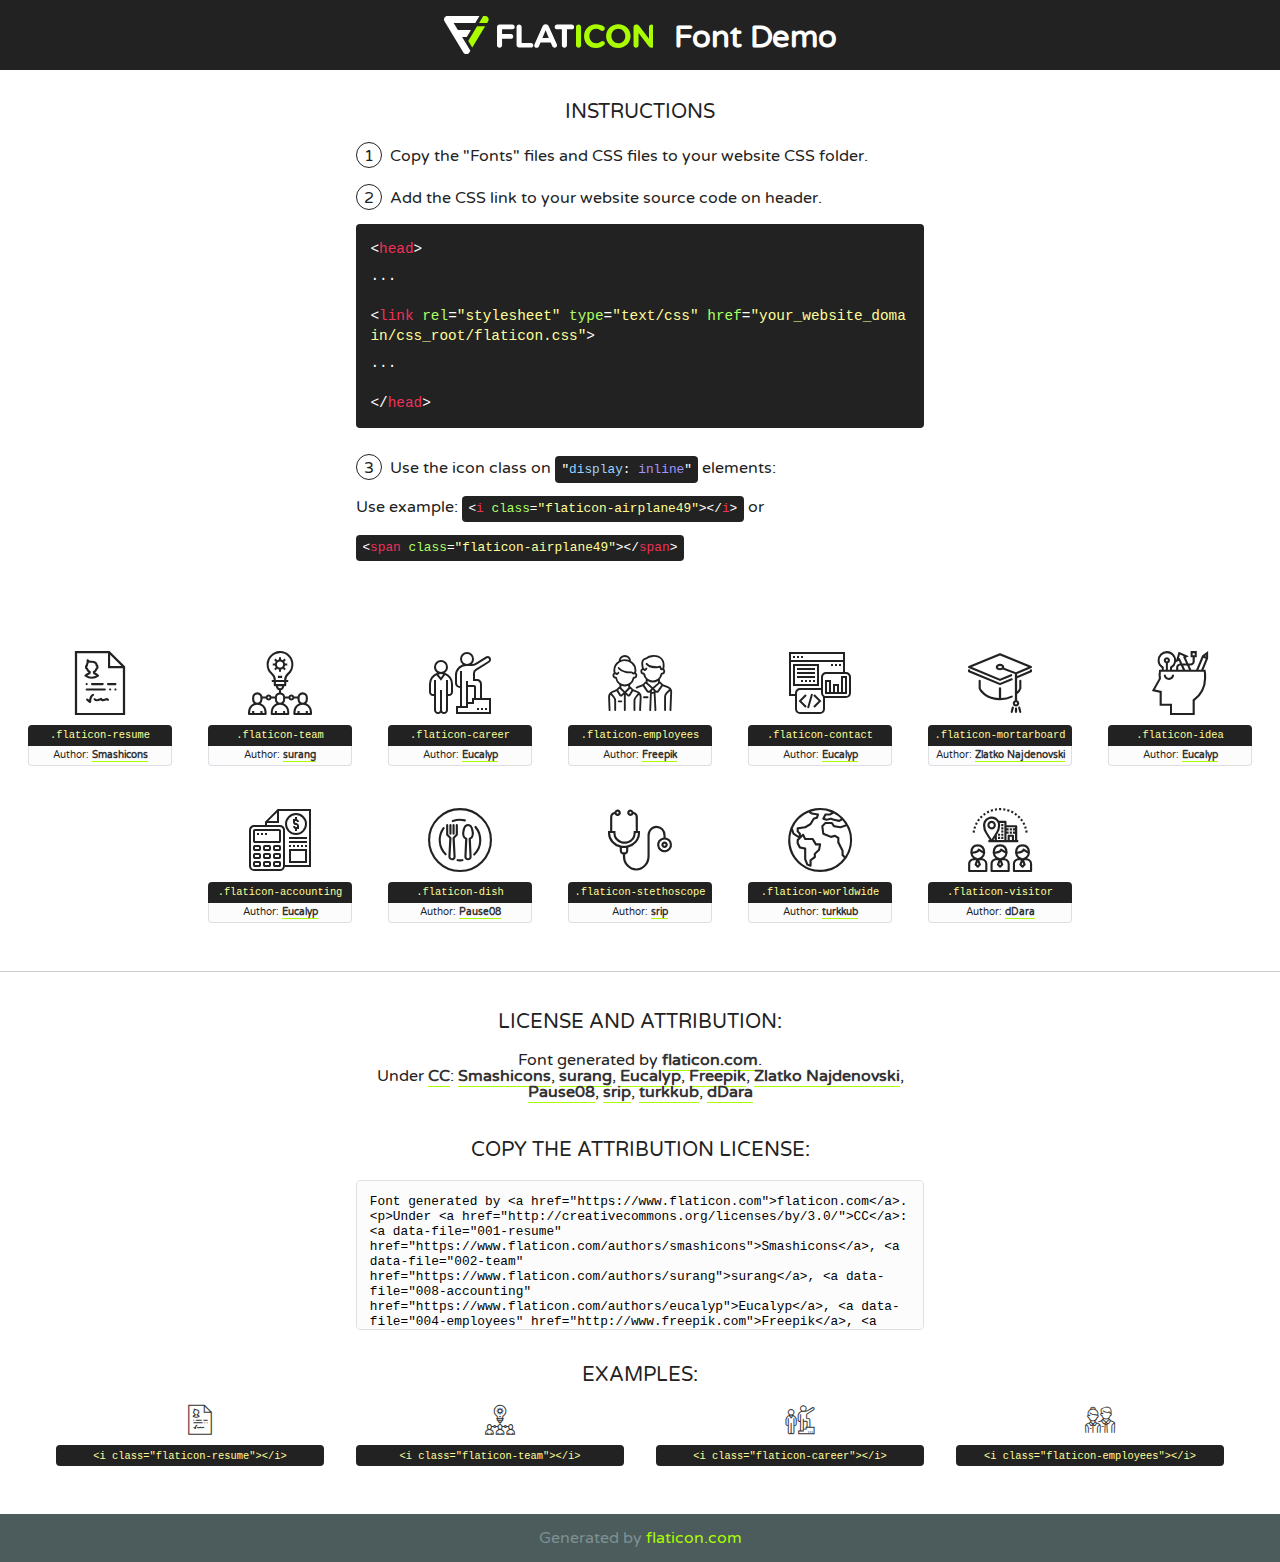
<file: fonts/flaticon/font/flaticon.html>
<!DOCTYPE html>
<!--
  Flaticon icon font: Flaticon
  Creation date: 28/08/2019 06:40
-->
<html>
<!DOCTYPE html>
<html>

<head>
    <title>Flaticon WebFont</title>
    <link href="http://fonts.googleapis.com/css?family=Varela+Round" rel="stylesheet" type="text/css" />
    <link rel="stylesheet" type="text/css" href="flaticon.css">
    <meta charset="UTF-8">
    <style>
    html, body, div, span, applet, object, iframe,
    h1, h2, h3, h4, h5, h6, p, blockquote, pre,
    a, abbr, acronym, address, big, cite, code,
    del, dfn, em, img, ins, kbd, q, s, samp,
    small, strike, strong, sub, sup, tt, var,
    b, u, i, center,
    dl, dt, dd, ol, ul, li,
    fieldset, form, label, legend,
    table, caption, tbody, tfoot, thead, tr, th, td,
    article, aside, canvas, details, embed, 
    figure, figcaption, footer, header, hgroup, 
    menu, nav, output, ruby, section, summary,
    time, mark, audio, video {
        margin: 0;
        padding: 0;
        border: 0;
        font-size: 100%;
        font: inherit;
        vertical-align: baseline;
    }
    /* HTML5 display-role reset for older browsers */
    article, aside, details, figcaption, figure, 
    footer, header, hgroup, menu, nav, section {
        display: block;
    }
    body {
        line-height: 1;
    }
    ol, ul {
        list-style: none;
    }
    blockquote, q {
        quotes: none;
    }
    blockquote:before, blockquote:after,
    q:before, q:after {
        content: '';
        content: none;
    }
    table {
        border-collapse: collapse;
        border-spacing: 0;
    }
    body {
        font-family: 'Varela Round', Helvetica, Arial, sans-serif;
        font-size: 16px;
        color: #222;
    }
    a {
        color: #333;
        border-bottom: 1px solid #a9fd00;
        font-weight: bold;
        text-decoration: none;
    }
    * {
        -moz-box-sizing: border-box;
        -webkit-box-sizing: border-box;
        box-sizing: border-box;
        margin: 0;
        padding: 0;
    }
    [class^="flaticon-"]:before, [class*=" flaticon-"]:before, [class^="flaticon-"]:after, [class*=" flaticon-"]:after {
        font-family: Flaticon;
        font-size: 30px;
        font-style: normal;
        margin-left: 20px;
        color: #333;
    }
    .wrapper {
        max-width: 600px;
        margin: auto;
        padding: 0 1em;
    }
    .title {
        font-size: 1.25em;
        text-align: center;
        margin-bottom: 1em;
        text-transform: uppercase;
    }
    header {
        text-align: center;
        background-color: #222;
        color: #fff;
        padding: 1em;
    }
    header .logo {
        width: 210px;
        height: 38px;
        display: inline-block;
        vertical-align: middle;
        margin-right: 1em;
        border: none;
    }
    header strong {
        font-size: 1.95em;
        font-weight: bold;
        vertical-align: middle;
        margin-top: 5px;
        display: inline-block;
    }
    .demo {
        margin: 2em auto;
        line-height: 1.25em;
    }
    .demo ul li {
        margin-bottom: 1em;
    }
    .demo ul li .num {
        color: #222;
        border-radius: 20px;
        display: inline-block;
        width: 26px;
        padding: 3px;
        height: 26px;
        text-align: center;
        margin-right: 0.5em;
        border: 1px solid #222;
    }
    .demo ul li code {
        background-color: #222;
        border-radius: 4px;
        padding: 0.25em 0.5em;
        display: inline-block;
        color: #fff;
        font-family: Consolas,Monaco,Lucida Console,Liberation Mono,DejaVu Sans Mono,Bitstream Vera Sans Mono,Courier New, monospace;
        font-weight: lighter;
        margin-top: 1em;
        font-size: 0.8em;
        word-break: break-all;
    }
    .demo ul li code.big {
        padding: 1em;
        font-size: 0.9em;
    }
    .demo ul li code .red {
        color: #EF3159;
    }
    .demo ul li code .green {
        color: #ACFF65;
    }
    .demo ul li code .yellow {
        color: #FFFF99;
    }
    .demo ul li code .blue {
        color: #99D3FF;
    }
    .demo ul li code .purple {
        color: #A295FF;
    }
    .demo ul li code .dots {
        margin-top: 0.5em;
        display: block;
    }
    #glyphs {
        border-bottom: 1px solid #ccc;
        padding: 2em 0;
        text-align: center;
    }
    .glyph {
        display: inline-block;
        width: 9em;
        margin: 1em;
        text-align: center;
        vertical-align: top;
        background: #FFF;
    }
    .glyph .glyph-icon {
        padding: 10px;
        display: block;
        font-family:"Flaticon";
        font-size: 64px;
        line-height: 1;
    }
    .glyph .glyph-icon:before {
        font-size: 64px;
        color: #222;
        margin-left: 0;
    }
    .class-name {
        font-size: 0.65em;
        background-color: #222;
        color: #fff;
        border-radius: 4px 4px 0 0;
        padding: 0.5em;
        color: #FFFF99;
        font-family: Consolas,Monaco,Lucida Console,Liberation Mono,DejaVu Sans Mono,Bitstream Vera Sans Mono,Courier New, monospace;
    }
    .author-name {
        font-size: 0.6em;
        background-color: #fcfcfd;
        border: 1px solid #DEDEE4;
        border-top: 0;
        border-radius: 0 0 4px 4px;
        padding: 0.5em;
    }
    .class-name:last-child {
        font-size: 10px;
        color:#888;
    }
    .class-name:last-child a {
        font-size: 10px;
        color:#555;
    }
    .class-name:last-child a:hover {
        color:#a9fd00;
    }
    .glyph > input {
        display: block;
        width: 100px;
        margin: 5px auto;
        text-align: center;
        font-size: 12px;
        cursor: text;
    }
    .glyph > input.icon-input {
        font-family:"Flaticon";
        font-size: 16px;
        margin-bottom: 10px;
    }
    .attribution .title {
        margin-top: 2em;
    }
    .attribution textarea {
        background-color: #fcfcfd;
        padding: 1em;
        border: none;
        box-shadow: none;
        border: 1px solid #DEDEE4;
        border-radius: 4px;
        resize: none;
        width: 100%;
        height: 150px;
        font-size: 0.8em;
        font-family: Consolas,Monaco,Lucida Console,Liberation Mono,DejaVu Sans Mono,Bitstream Vera Sans Mono,Courier New, monospace;
        -webkit-appearance: none;
    }
    .iconsuse {
        margin: 2em auto;
        text-align: center;
        max-width: 1200px;
    }
    .iconsuse:after {
        content: '';
        display: table;
        clear: both;
    }
    .iconsuse .image {
        float: left;
        width: 25%;
        padding: 0 1em;
    }
    .iconsuse .image p {
        margin-bottom: 1em;
    }
    .iconsuse .image span {
        display: block;
        font-size: 0.65em;
        background-color: #222;
        color: #fff;
        border-radius: 4px;
        padding: 0.5em;
        color: #FFFF99;
        margin-top: 1em;
        font-family: Consolas,Monaco,Lucida Console,Liberation Mono,DejaVu Sans Mono,Bitstream Vera Sans Mono,Courier New, monospace;
    }
    #footer {
        text-align: center;
        background-color: #4C5B5C;
        color: #7c9192;
        padding: 1em;
    }
    #footer a {
        border: none;
        color: #a9fd00;
        font-weight: normal;
    }
    @media (max-width: 960px) {
        .iconsuse .image {
            width: 50%;
        }
    }
    @media (max-width: 560px) {
        .iconsuse .image {
            width: 100%;
        }
    }
    </style>
</head>

<body class="characters-off">

    <header>
        <a href="https://www.flaticon.com" target="_blank" class="logo">
            <svg version="1.1" xmlns="http://www.w3.org/2000/svg" xmlns:xlink="http://www.w3.org/1999/xlink" xmlns:a="http://ns.adobe.com/AdobeSVGViewerExtensions/3.0/" viewBox="0 0 560.875 102.036" enable-background="new 0 0 560.875 102.036" xml:space="preserve">
                <defs>
                </defs>
                <g>
                    <g class="letters">
                        <path fill="#ffffff" d="M141.596,29.675c0-3.777,2.985-6.767,6.764-6.767h34.438c3.426,0,6.15,2.728,6.15,6.15
                        c0,3.43-2.724,6.149-6.15,6.149h-27.674v13.091h23.719c3.429,0,6.151,2.724,6.151,6.15c0,3.43-2.723,6.149-6.151,6.149h-23.719
                        v17.574c0,3.773-2.986,6.761-6.764,6.761c-3.779,0-6.764-2.989-6.764-6.761V29.675z"></path>
                        <path fill="#ffffff" d="M193.844,29.149c0-3.781,2.985-6.767,6.764-6.767c3.776,0,6.763,2.985,6.763,6.767v42.957h25.039
                        c3.426,0,6.149,2.726,6.149,6.153c0,3.425-2.723,6.15-6.149,6.15h-31.802c-3.779,0-6.764-2.986-6.764-6.768V29.149z"></path>
                        <path fill="#ffffff" d="M241.891,75.71l21.438-48.407c1.492-3.341,4.215-5.357,7.906-5.357h0.792
                        c3.686,0,6.323,2.017,7.815,5.357l21.439,48.407c0.436,0.967,0.701,1.845,0.701,2.723c0,3.602-2.809,6.501-6.414,6.501
                        c-3.161,0-5.269-1.845-6.499-4.655l-4.132-9.661h-27.059l-4.301,10.102c-1.144,2.631-3.426,4.214-6.237,4.214
                        c-3.517,0-6.24-2.81-6.24-6.325C241.1,77.64,241.451,76.677,241.891,75.71z M279.932,58.666l-8.521-20.297l-8.526,20.297H279.932
                        z"></path>
                        <path fill="#ffffff" d="M314.864,35.387H301.86c-3.429,0-6.239-2.813-6.239-6.238c0-3.429,2.811-6.24,6.239-6.24h39.533
                        c3.426,0,6.237,2.811,6.237,6.24c0,3.425-2.811,6.238-6.237,6.238h-13.001v42.785c0,3.773-2.99,6.761-6.764,6.761
                        c-3.779,0-6.764-2.989-6.764-6.761V35.387z"></path>
                        <path fill="#A9FD00" d="M352.615,29.149c0-3.781,2.985-6.767,6.767-6.767c3.774,0,6.761,2.985,6.761,6.767v49.024
                        c0,3.773-2.987,6.761-6.761,6.761c-3.781,0-6.767-2.989-6.767-6.761V29.149z"></path>
                        <path fill="#A9FD00" d="M374.132,53.836v-0.179c0-17.481,13.178-31.801,32.065-31.801c9.22,0,15.459,2.458,20.557,6.238
                        c1.402,1.054,2.637,2.985,2.637,5.357c0,3.692-2.985,6.59-6.681,6.59c-1.845,0-3.071-0.702-4.044-1.319
                        c-3.776-2.813-7.729-4.393-12.562-4.393c-10.364,0-17.831,8.611-17.831,19.154v0.173c0,10.542,7.291,19.329,17.831,19.329
                        c5.715,0,9.492-1.756,13.359-4.834c1.049-0.874,2.458-1.491,4.039-1.491c3.429,0,6.325,2.813,6.325,6.236
                        c0,2.106-1.056,3.78-2.282,4.834c-5.539,4.834-12.036,7.733-21.878,7.733C387.572,85.464,374.132,71.493,374.132,53.836z"></path>
                        <path fill="#A9FD00" d="M433.009,53.836v-0.179c0-17.481,13.79-31.801,32.766-31.801c18.981,0,32.592,14.143,32.592,31.628v0.173
                        c0,17.483-13.785,31.807-32.769,31.807C446.625,85.464,433.009,71.32,433.009,53.836z M484.224,53.836v-0.179
                        c0-10.539-7.725-19.326-18.626-19.326c-10.893,0-18.449,8.611-18.449,19.154v0.173c0,10.542,7.73,19.329,18.626,19.329
                        C476.676,72.986,484.224,64.378,484.224,53.836z"></path>
                        <path fill="#A9FD00" d="M506.233,29.321c0-3.774,2.99-6.763,6.767-6.763h1.401c3.252,0,5.183,1.583,7.029,3.953l26.093,34.265
                        V29.059c0-3.692,2.99-6.677,6.681-6.677c3.683,0,6.671,2.985,6.671,6.677v48.934c0,3.78-2.987,6.765-6.764,6.765h-0.436
                        c-3.257,0-5.188-1.581-7.034-3.953l-27.056-35.492v32.944c0,3.687-2.985,6.676-6.678,6.676c-3.683,0-6.673-2.989-6.673-6.676
                        V29.321z"></path>
                    </g>
                    <g class="insignia">
                        <path fill="#ffffff" d="M48.372,56.137h12.517l11.156-18.537H37.186L25.688,18.539h57.825L94.668,0H9.271
                        C5.925,0,2.842,1.801,1.198,4.716c-1.644,2.907-1.593,6.482,0.134,9.343l50.38,83.501c1.678,2.781,4.689,4.476,7.938,4.476
                        c3.246,0,6.257-1.695,7.935-4.476l2.898-4.804L48.372,56.137z"></path>
                        <g class="i">
                            <path fill="#A9FD00" d="M93.575,18.539h0.031v0.004l21.652,0.004l2.705-4.488c1.727-2.861,1.778-6.436,0.133-9.343
                            C116.454,1.801,113.371,0,110.026,0h-5.294L93.575,18.539z"></path>
                            <polygon fill="#A9FD00" points="88.291,27.356 64.725,66.486 75.519,84.404 109.942,27.356"></polygon>
                        </g>
                    </g>
                </g>
            </svg>
        </a>
        <strong>Font Demo</strong>
    </header>


    <section class="demo wrapper">

        <p class="title">Instructions</p>

        <ul>
            <li>
                <span class="num">1</span>Copy the "Fonts" files and CSS files to your website CSS folder.
            </li>
            <li>
                <span class="num">2</span>Add the CSS link to your website source code on header.
                <code class="big">
                    &lt;<span class="red">head</span>&gt;
                    <br/><span class="dots">...</span>
                    <br/>&lt;<span class="red">link</span> <span class="green">rel</span>=<span class="yellow">"stylesheet"</span> <span class="green">type</span>=<span class="yellow">"text/css"</span> <span class="green">href</span>=<span class="yellow">"your_website_domain/css_root/flaticon.css"</span>&gt;
                    <br/><span class="dots">...</span>
                    <br/>&lt;/<span class="red">head</span>&gt;
                </code>
            </li>

            <li>
                <p>
                    <span class="num">3</span>Use the icon class on <code>"<span class="blue">display</span>:<span class="purple"> inline</span>"</code> elements:
                    <br />
                    Use example: <code>&lt;<span class="red">i</span> <span class="green">class</span>=<span class="yellow">&quot;flaticon-airplane49&quot;</span>&gt;&lt;/<span class="red">i</span>&gt;</code> or <code>&lt;<span class="red">span</span> <span class="green">class</span>=<span class="yellow">&quot;flaticon-airplane49&quot;</span>&gt;&lt;/<span class="red">span</span>&gt;</code>
            </li>
        </ul>

    </section>




   <section id="glyphs">          
    
      
        <div class="glyph"><div class="glyph-icon flaticon-resume"></div>
            <div class="class-name">.flaticon-resume</div>
            <div class="author-name">Author: <a data-file="001-resume" href="https://www.flaticon.com/authors/smashicons">Smashicons</a> </div> 
        </div>        
        
        <div class="glyph"><div class="glyph-icon flaticon-team"></div>
            <div class="class-name">.flaticon-team</div>
            <div class="author-name">Author: <a data-file="002-team" href="https://www.flaticon.com/authors/surang">surang</a> </div> 
        </div>        
        
        <div class="glyph"><div class="glyph-icon flaticon-career"></div>
            <div class="class-name">.flaticon-career</div>
            <div class="author-name">Author: <a data-file="003-career" href="https://www.flaticon.com/authors/eucalyp">Eucalyp</a> </div> 
        </div>        
        
        <div class="glyph"><div class="glyph-icon flaticon-employees"></div>
            <div class="class-name">.flaticon-employees</div>
            <div class="author-name">Author: <a data-file="004-employees" href="http://www.freepik.com">Freepik</a> </div> 
        </div>        
        
        <div class="glyph"><div class="glyph-icon flaticon-contact"></div>
            <div class="class-name">.flaticon-contact</div>
            <div class="author-name">Author: <a data-file="005-contact" href="https://www.flaticon.com/authors/eucalyp">Eucalyp</a> </div> 
        </div>        
        
        <div class="glyph"><div class="glyph-icon flaticon-mortarboard"></div>
            <div class="class-name">.flaticon-mortarboard</div>
            <div class="author-name">Author: <a data-file="006-mortarboard" href="https://www.flaticon.com/authors/zlatko-najdenovski">Zlatko Najdenovski</a> </div> 
        </div>        
        
        <div class="glyph"><div class="glyph-icon flaticon-idea"></div>
            <div class="class-name">.flaticon-idea</div>
            <div class="author-name">Author: <a data-file="007-idea" href="https://www.flaticon.com/authors/eucalyp">Eucalyp</a> </div> 
        </div>        
        
        <div class="glyph"><div class="glyph-icon flaticon-accounting"></div>
            <div class="class-name">.flaticon-accounting</div>
            <div class="author-name">Author: <a data-file="008-accounting" href="https://www.flaticon.com/authors/eucalyp">Eucalyp</a> </div> 
        </div>        
        
        <div class="glyph"><div class="glyph-icon flaticon-dish"></div>
            <div class="class-name">.flaticon-dish</div>
            <div class="author-name">Author: <a data-file="009-dish" href="https://www.flaticon.com/authors/pause08">Pause08</a> </div> 
        </div>        
        
        <div class="glyph"><div class="glyph-icon flaticon-stethoscope"></div>
            <div class="class-name">.flaticon-stethoscope</div>
            <div class="author-name">Author: <a data-file="010-stethoscope" href="https://www.flaticon.com/authors/srip">srip</a> </div> 
        </div>        
        
        <div class="glyph"><div class="glyph-icon flaticon-worldwide"></div>
            <div class="class-name">.flaticon-worldwide</div>
            <div class="author-name">Author: <a data-file="011-worldwide" href="https://www.flaticon.com/authors/turkkub">turkkub</a> </div> 
        </div>        
        
        <div class="glyph"><div class="glyph-icon flaticon-visitor"></div>
            <div class="class-name">.flaticon-visitor</div>
            <div class="author-name">Author: <a data-file="012-visitor" href="https://www.flaticon.com/authors/ddara">dDara</a> </div> 
        </div>        
        

    </section>



    <section class="attribution wrapper"   style="text-align:center;">

      <div class="title">License and attribution:</div><div class="attrDiv">Font generated by <a href="https://www.flaticon.com">flaticon.com</a>. <div><p>Under <a href="http://creativecommons.org/licenses/by/3.0/">CC</a>: <a data-file="001-resume" href="https://www.flaticon.com/authors/smashicons">Smashicons</a>, <a data-file="002-team" href="https://www.flaticon.com/authors/surang">surang</a>, <a data-file="008-accounting" href="https://www.flaticon.com/authors/eucalyp">Eucalyp</a>, <a data-file="004-employees" href="http://www.freepik.com">Freepik</a>, <a data-file="006-mortarboard" href="https://www.flaticon.com/authors/zlatko-najdenovski">Zlatko Najdenovski</a>, <a data-file="009-dish" href="https://www.flaticon.com/authors/pause08">Pause08</a>, <a data-file="010-stethoscope" href="https://www.flaticon.com/authors/srip">srip</a>, <a data-file="011-worldwide" href="https://www.flaticon.com/authors/turkkub">turkkub</a>, <a data-file="012-visitor" href="https://www.flaticon.com/authors/ddara">dDara</a></p>  </div>
      </div>
      <div class="title">Copy the Attribution License:</div>

    <textarea onclick="this.focus();this.select();">Font generated by &lt;a href=&quot;https://www.flaticon.com&quot;&gt;flaticon.com&lt;/a&gt;. <p>Under <a href="http://creativecommons.org/licenses/by/3.0/">CC</a>: <a data-file="001-resume" href="https://www.flaticon.com/authors/smashicons">Smashicons</a>, <a data-file="002-team" href="https://www.flaticon.com/authors/surang">surang</a>, <a data-file="008-accounting" href="https://www.flaticon.com/authors/eucalyp">Eucalyp</a>, <a data-file="004-employees" href="http://www.freepik.com">Freepik</a>, <a data-file="006-mortarboard" href="https://www.flaticon.com/authors/zlatko-najdenovski">Zlatko Najdenovski</a>, <a data-file="009-dish" href="https://www.flaticon.com/authors/pause08">Pause08</a>, <a data-file="010-stethoscope" href="https://www.flaticon.com/authors/srip">srip</a>, <a data-file="011-worldwide" href="https://www.flaticon.com/authors/turkkub">turkkub</a>, <a data-file="012-visitor" href="https://www.flaticon.com/authors/ddara">dDara</a></p>  
     </textarea>

    </section>

    <section class="iconsuse">

          <div class="title">Examples:</div>            
             
            <div class="image">
                <p>
                    <i class="glyph-icon flaticon-resume"></i> 
                    <span>&lt;i class=&quot;flaticon-resume&quot;&gt;&lt;/i&gt;</span>
                </p>
            </div>
            
            <div class="image">
                <p>
                    <i class="glyph-icon flaticon-team"></i> 
                    <span>&lt;i class=&quot;flaticon-team&quot;&gt;&lt;/i&gt;</span>
                </p>
            </div>
            
            <div class="image">
                <p>
                    <i class="glyph-icon flaticon-career"></i> 
                    <span>&lt;i class=&quot;flaticon-career&quot;&gt;&lt;/i&gt;</span>
                </p>
            </div>
            
            <div class="image">
                <p>
                    <i class="glyph-icon flaticon-employees"></i> 
                    <span>&lt;i class=&quot;flaticon-employees&quot;&gt;&lt;/i&gt;</span>
                </p>
            </div>
                       
        </div>
                            
    </section>

<div id="footer">
    <div>Generated by <a href="https://www.flaticon.com">flaticon.com</a>
    </div>
</div>



</body>
</html>
</file>
<file: css/flaticon.css>
/*
  	Flaticon icon font: Flaticon
  	Creation date: 12/08/2018 13:24
  	*/


@font-face {
  font-family: "Flaticon";
  src: url("../fonts/flaticon/font/Flaticon.eot");
  src: url("../fonts/flaticon/font/Flaticon.eot?#iefix") format("embedded-opentype"),
       url("../fonts/flaticon/font/Flaticon.woff") format("woff"),
       url("../fonts/flaticon/font/Flaticon.ttf") format("truetype"),
       url("../fonts/flaticon/font/Flaticon.svg#Flaticon") format("svg");
  font-weight: normal;
  font-style: normal;
}

@media screen and (-webkit-min-device-pixel-ratio:0) {
  @font-face {
    font-family: "Flaticon";
    src: url("../fonts/flaticon/font/Flaticon.svg#Flaticon") format("svg");
  }
}

[class^="flaticon-"]:before, [class*=" flaticon-"]:before,
[class^="flaticon-"]:after, [class*=" flaticon-"]:after {   
  font-family: Flaticon;
  font-style: normal;
  font-weight: normal;
  font-variant: normal;
  text-transform: none;
  line-height: 1;

  /* Better Font Rendering =========== */
  -webkit-font-smoothing: antialiased;
  -moz-osx-font-smoothing: grayscale;
}

.flaticon-resume:before { content: "\f100"; }
.flaticon-team:before { content: "\f101"; }
.flaticon-career:before { content: "\f102"; }
.flaticon-employees:before { content: "\f103"; }
.flaticon-contact:before { content: "\f104"; }
.flaticon-mortarboard:before { content: "\f105"; }
.flaticon-idea:before { content: "\f106"; }
.flaticon-accounting:before { content: "\f107"; }
.flaticon-dish:before { content: "\f108"; }
.flaticon-stethoscope:before { content: "\f109"; }
.flaticon-worldwide:before { content: "\f10a"; }
.flaticon-visitor:before { content: "\f10b"; }
</file>
<file: css/icomoon.css>
@font-face {
  font-family: 'icomoon';
  src:  url('../fonts/icomoon/icomoon.eot?6tt51o');
  src:  url('../fonts/icomoon/icomoon.eot?6tt51o#iefix') format('embedded-opentype'),
    url('../fonts/icomoon/icomoon.ttf?6tt51o') format('truetype'),
    url('../fonts/icomoon/icomoon.woff?6tt51o') format('woff'),
    url('../fonts/icomoon/icomoon.svg?6tt51o#icomoon') format('svg');
  font-weight: normal;
  font-style: normal;
}

[class^="icon-"], [class*=" icon-"] {
  /* use !important to prevent issues with browser extensions that change fonts */
  font-family: 'icomoon' !important;
  speak: none;
  font-style: normal;
  font-weight: normal;
  font-variant: normal;
  text-transform: none;
  line-height: 1;

  /* Better Font Rendering =========== */
  -webkit-font-smoothing: antialiased;
  -moz-osx-font-smoothing: grayscale;
}

.icon-asterisk:before {
  content: "\f069";
}
.icon-plus:before {
  content: "\f067";
}
.icon-question:before {
  content: "\f128";
}
.icon-minus:before {
  content: "\f068";
}
.icon-glass:before {
  content: "\f000";
}
.icon-music:before {
  content: "\f001";
}
.icon-search:before {
  content: "\f002";
}
.icon-envelope-o:before {
  content: "\f003";
}
.icon-heart:before {
  content: "\f004";
}
.icon-star:before {
  content: "\f005";
}
.icon-star-o:before {
  content: "\f006";
}
.icon-user:before {
  content: "\f007";
}
.icon-film:before {
  content: "\f008";
}
.icon-th-large:before {
  content: "\f009";
}
.icon-th:before {
  content: "\f00a";
}
.icon-th-list:before {
  content: "\f00b";
}
.icon-check:before {
  content: "\f00c";
}
.icon-close:before {
  content: "\f00d";
}
.icon-remove:before {
  content: "\f00d";
}
.icon-times:before {
  content: "\f00d";
}
.icon-search-plus:before {
  content: "\f00e";
}
.icon-search-minus:before {
  content: "\f010";
}
.icon-power-off:before {
  content: "\f011";
}
.icon-signal:before {
  content: "\f012";
}
.icon-cog:before {
  content: "\f013";
}
.icon-gear:before {
  content: "\f013";
}
.icon-trash-o:before {
  content: "\f014";
}
.icon-home:before {
  content: "\f015";
}
.icon-file-o:before {
  content: "\f016";
}
.icon-clock-o:before {
  content: "\f017";
}
.icon-road:before {
  content: "\f018";
}
.icon-download:before {
  content: "\f019";
}
.icon-arrow-circle-o-down:before {
  content: "\f01a";
}
.icon-arrow-circle-o-up:before {
  content: "\f01b";
}
.icon-inbox:before {
  content: "\f01c";
}
.icon-play-circle-o:before {
  content: "\f01d";
}
.icon-repeat:before {
  content: "\f01e";
}
.icon-rotate-right:before {
  content: "\f01e";
}
.icon-refresh:before {
  content: "\f021";
}
.icon-list-alt:before {
  content: "\f022";
}
.icon-lock:before {
  content: "\f023";
}
.icon-flag:before {
  content: "\f024";
}
.icon-headphones:before {
  content: "\f025";
}
.icon-volume-off:before {
  content: "\f026";
}
.icon-volume-down:before {
  content: "\f027";
}
.icon-volume-up:before {
  content: "\f028";
}
.icon-qrcode:before {
  content: "\f029";
}
.icon-barcode:before {
  content: "\f02a";
}
.icon-tag:before {
  content: "\f02b";
}
.icon-tags:before {
  content: "\f02c";
}
.icon-book:before {
  content: "\f02d";
}
.icon-bookmark:before {
  content: "\f02e";
}
.icon-print:before {
  content: "\f02f";
}
.icon-camera:before {
  content: "\f030";
}
.icon-font:before {
  content: "\f031";
}
.icon-bold:before {
  content: "\f032";
}
.icon-italic:before {
  content: "\f033";
}
.icon-text-height:before {
  content: "\f034";
}
.icon-text-width:before {
  content: "\f035";
}
.icon-align-left:before {
  content: "\f036";
}
.icon-align-center:before {
  content: "\f037";
}
.icon-align-right:before {
  content: "\f038";
}
.icon-align-justify:before {
  content: "\f039";
}
.icon-list:before {
  content: "\f03a";
}
.icon-dedent:before {
  content: "\f03b";
}
.icon-outdent:before {
  content: "\f03b";
}
.icon-indent:before {
  content: "\f03c";
}
.icon-video-camera:before {
  content: "\f03d";
}
.icon-image:before {
  content: "\f03e";
}
.icon-photo:before {
  content: "\f03e";
}
.icon-picture-o:before {
  content: "\f03e";
}
.icon-pencil:before {
  content: "\f040";
}
.icon-map-marker:before {
  content: "\f041";
}
.icon-adjust:before {
  content: "\f042";
}
.icon-tint:before {
  content: "\f043";
}
.icon-edit:before {
  content: "\f044";
}
.icon-pencil-square-o:before {
  content: "\f044";
}
.icon-share-square-o:before {
  content: "\f045";
}
.icon-check-square-o:before {
  content: "\f046";
}
.icon-arrows:before {
  content: "\f047";
}
.icon-step-backward:before {
  content: "\f048";
}
.icon-fast-backward:before {
  content: "\f049";
}
.icon-backward:before {
  content: "\f04a";
}
.icon-play:before {
  content: "\f04b";
}
.icon-pause:before {
  content: "\f04c";
}
.icon-stop:before {
  content: "\f04d";
}
.icon-forward:before {
  content: "\f04e";
}
.icon-fast-forward:before {
  content: "\f050";
}
.icon-step-forward:before {
  content: "\f051";
}
.icon-eject:before {
  content: "\f052";
}
.icon-chevron-left:before {
  content: "\f053";
}
.icon-chevron-right:before {
  content: "\f054";
}
.icon-plus-circle:before {
  content: "\f055";
}
.icon-minus-circle:before {
  content: "\f056";
}
.icon-times-circle:before {
  content: "\f057";
}
.icon-check-circle:before {
  content: "\f058";
}
.icon-question-circle:before {
  content: "\f059";
}
.icon-info-circle:before {
  content: "\f05a";
}
.icon-crosshairs:before {
  content: "\f05b";
}
.icon-times-circle-o:before {
  content: "\f05c";
}
.icon-check-circle-o:before {
  content: "\f05d";
}
.icon-ban:before {
  content: "\f05e";
}
.icon-arrow-left:before {
  content: "\f060";
}
.icon-arrow-right:before {
  content: "\f061";
}
.icon-arrow-up:before {
  content: "\f062";
}
.icon-arrow-down:before {
  content: "\f063";
}
.icon-mail-forward:before {
  content: "\f064";
}
.icon-share:before {
  content: "\f064";
}
.icon-expand:before {
  content: "\f065";
}
.icon-compress:before {
  content: "\f066";
}
.icon-exclamation-circle:before {
  content: "\f06a";
}
.icon-gift:before {
  content: "\f06b";
}
.icon-leaf:before {
  content: "\f06c";
}
.icon-fire:before {
  content: "\f06d";
}
.icon-eye:before {
  content: "\f06e";
}
.icon-eye-slash:before {
  content: "\f070";
}
.icon-exclamation-triangle:before {
  content: "\f071";
}
.icon-warning:before {
  content: "\f071";
}
.icon-plane:before {
  content: "\f072";
}
.icon-calendar:before {
  content: "\f073";
}
.icon-random:before {
  content: "\f074";
}
.icon-comment:before {
  content: "\f075";
}
.icon-magnet:before {
  content: "\f076";
}
.icon-chevron-up:before {
  content: "\f077";
}
.icon-chevron-down:before {
  content: "\f078";
}
.icon-retweet:before {
  content: "\f079";
}
.icon-shopping-cart:before {
  content: "\f07a";
}
.icon-folder:before {
  content: "\f07b";
}
.icon-folder-open:before {
  content: "\f07c";
}
.icon-arrows-v:before {
  content: "\f07d";
}
.icon-arrows-h:before {
  content: "\f07e";
}
.icon-bar-chart:before {
  content: "\f080";
}
.icon-bar-chart-o:before {
  content: "\f080";
}
.icon-twitter-square:before {
  content: "\f081";
}
.icon-facebook-square:before {
  content: "\f082";
}
.icon-camera-retro:before {
  content: "\f083";
}
.icon-key:before {
  content: "\f084";
}
.icon-cogs:before {
  content: "\f085";
}
.icon-gears:before {
  content: "\f085";
}
.icon-comments:before {
  content: "\f086";
}
.icon-thumbs-o-up:before {
  content: "\f087";
}
.icon-thumbs-o-down:before {
  content: "\f088";
}
.icon-star-half:before {
  content: "\f089";
}
.icon-heart-o:before {
  content: "\f08a";
}
.icon-sign-out:before {
  content: "\f08b";
}
.icon-linkedin-square:before {
  content: "\f08c";
}
.icon-thumb-tack:before {
  content: "\f08d";
}
.icon-external-link:before {
  content: "\f08e";
}
.icon-sign-in:before {
  content: "\f090";
}
.icon-trophy:before {
  content: "\f091";
}
.icon-github-square:before {
  content: "\f092";
}
.icon-upload:before {
  content: "\f093";
}
.icon-lemon-o:before {
  content: "\f094";
}
.icon-phone:before {
  content: "\f095";
}
.icon-square-o:before {
  content: "\f096";
}
.icon-bookmark-o:before {
  content: "\f097";
}
.icon-phone-square:before {
  content: "\f098";
}
.icon-twitter:before {
  content: "\f099";
}
.icon-facebook:before {
  content: "\f09a";
}
.icon-facebook-f:before {
  content: "\f09a";
}
.icon-github:before {
  content: "\f09b";
}
.icon-unlock:before {
  content: "\f09c";
}
.icon-credit-card:before {
  content: "\f09d";
}
.icon-feed:before {
  content: "\f09e";
}
.icon-rss:before {
  content: "\f09e";
}
.icon-hdd-o:before {
  content: "\f0a0";
}
.icon-bullhorn:before {
  content: "\f0a1";
}
.icon-bell-o:before {
  content: "\f0a2";
}
.icon-certificate:before {
  content: "\f0a3";
}
.icon-hand-o-right:before {
  content: "\f0a4";
}
.icon-hand-o-left:before {
  content: "\f0a5";
}
.icon-hand-o-up:before {
  content: "\f0a6";
}
.icon-hand-o-down:before {
  content: "\f0a7";
}
.icon-arrow-circle-left:before {
  content: "\f0a8";
}
.icon-arrow-circle-right:before {
  content: "\f0a9";
}
.icon-arrow-circle-up:before {
  content: "\f0aa";
}
.icon-arrow-circle-down:before {
  content: "\f0ab";
}
.icon-globe:before {
  content: "\f0ac";
}
.icon-wrench:before {
  content: "\f0ad";
}
.icon-tasks:before {
  content: "\f0ae";
}
.icon-filter:before {
  content: "\f0b0";
}
.icon-briefcase:before {
  content: "\f0b1";
}
.icon-arrows-alt:before {
  content: "\f0b2";
}
.icon-group:before {
  content: "\f0c0";
}
.icon-users:before {
  content: "\f0c0";
}
.icon-chain:before {
  content: "\f0c1";
}
.icon-link:before {
  content: "\f0c1";
}
.icon-cloud:before {
  content: "\f0c2";
}
.icon-flask:before {
  content: "\f0c3";
}
.icon-cut:before {
  content: "\f0c4";
}
.icon-scissors:before {
  content: "\f0c4";
}
.icon-copy:before {
  content: "\f0c5";
}
.icon-files-o:before {
  content: "\f0c5";
}
.icon-paperclip:before {
  content: "\f0c6";
}
.icon-floppy-o:before {
  content: "\f0c7";
}
.icon-save:before {
  content: "\f0c7";
}
.icon-square:before {
  content: "\f0c8";
}
.icon-bars:before {
  content: "\f0c9";
}
.icon-navicon:before {
  content: "\f0c9";
}
.icon-reorder:before {
  content: "\f0c9";
}
.icon-list-ul:before {
  content: "\f0ca";
}
.icon-list-ol:before {
  content: "\f0cb";
}
.icon-strikethrough:before {
  content: "\f0cc";
}
.icon-underline:before {
  content: "\f0cd";
}
.icon-table:before {
  content: "\f0ce";
}
.icon-magic:before {
  content: "\f0d0";
}
.icon-truck:before {
  content: "\f0d1";
}
.icon-pinterest:before {
  content: "\f0d2";
}
.icon-pinterest-square:before {
  content: "\f0d3";
}
.icon-google-plus-square:before {
  content: "\f0d4";
}
.icon-google-plus:before {
  content: "\f0d5";
}
.icon-money:before {
  content: "\f0d6";
}
.icon-caret-down:before {
  content: "\f0d7";
}
.icon-caret-up:before {
  content: "\f0d8";
}
.icon-caret-left:before {
  content: "\f0d9";
}
.icon-caret-right:before {
  content: "\f0da";
}
.icon-columns:before {
  content: "\f0db";
}
.icon-sort:before {
  content: "\f0dc";
}
.icon-unsorted:before {
  content: "\f0dc";
}
.icon-sort-desc:before {
  content: "\f0dd";
}
.icon-sort-down:before {
  content: "\f0dd";
}
.icon-sort-asc:before {
  content: "\f0de";
}
.icon-sort-up:before {
  content: "\f0de";
}
.icon-envelope:before {
  content: "\f0e0";
}
.icon-linkedin:before {
  content: "\f0e1";
}
.icon-rotate-left:before {
  content: "\f0e2";
}
.icon-undo:before {
  content: "\f0e2";
}
.icon-gavel:before {
  content: "\f0e3";
}
.icon-legal:before {
  content: "\f0e3";
}
.icon-dashboard:before {
  content: "\f0e4";
}
.icon-tachometer:before {
  content: "\f0e4";
}
.icon-comment-o:before {
  content: "\f0e5";
}
.icon-comments-o:before {
  content: "\f0e6";
}
.icon-bolt:before {
  content: "\f0e7";
}
.icon-flash:before {
  content: "\f0e7";
}
.icon-sitemap:before {
  content: "\f0e8";
}
.icon-umbrella:before {
  content: "\f0e9";
}
.icon-clipboard:before {
  content: "\f0ea";
}
.icon-paste:before {
  content: "\f0ea";
}
.icon-lightbulb-o:before {
  content: "\f0eb";
}
.icon-exchange:before {
  content: "\f0ec";
}
.icon-cloud-download:before {
  content: "\f0ed";
}
.icon-cloud-upload:before {
  content: "\f0ee";
}
.icon-user-md:before {
  content: "\f0f0";
}
.icon-stethoscope:before {
  content: "\f0f1";
}
.icon-suitcase:before {
  content: "\f0f2";
}
.icon-bell:before {
  content: "\f0f3";
}
.icon-coffee:before {
  content: "\f0f4";
}
.icon-cutlery:before {
  content: "\f0f5";
}
.icon-file-text-o:before {
  content: "\f0f6";
}
.icon-building-o:before {
  content: "\f0f7";
}
.icon-hospital-o:before {
  content: "\f0f8";
}
.icon-ambulance:before {
  content: "\f0f9";
}
.icon-medkit:before {
  content: "\f0fa";
}
.icon-fighter-jet:before {
  content: "\f0fb";
}
.icon-beer:before {
  content: "\f0fc";
}
.icon-h-square:before {
  content: "\f0fd";
}
.icon-plus-square:before {
  content: "\f0fe";
}
.icon-angle-double-left:before {
  content: "\f100";
}
.icon-angle-double-right:before {
  content: "\f101";
}
.icon-angle-double-up:before {
  content: "\f102";
}
.icon-angle-double-down:before {
  content: "\f103";
}
.icon-angle-left:before {
  content: "\f104";
}
.icon-angle-right:before {
  content: "\f105";
}
.icon-angle-up:before {
  content: "\f106";
}
.icon-angle-down:before {
  content: "\f107";
}
.icon-desktop:before {
  content: "\f108";
}
.icon-laptop:before {
  content: "\f109";
}
.icon-tablet:before {
  content: "\f10a";
}
.icon-mobile:before {
  content: "\f10b";
}
.icon-mobile-phone:before {
  content: "\f10b";
}
.icon-circle-o:before {
  content: "\f10c";
}
.icon-quote-left:before {
  content: "\f10d";
}
.icon-quote-right:before {
  content: "\f10e";
}
.icon-spinner:before {
  content: "\f110";
}
.icon-circle:before {
  content: "\f111";
}
.icon-mail-reply:before {
  content: "\f112";
}
.icon-reply:before {
  content: "\f112";
}
.icon-github-alt:before {
  content: "\f113";
}
.icon-folder-o:before {
  content: "\f114";
}
.icon-folder-open-o:before {
  content: "\f115";
}
.icon-smile-o:before {
  content: "\f118";
}
.icon-frown-o:before {
  content: "\f119";
}
.icon-meh-o:before {
  content: "\f11a";
}
.icon-gamepad:before {
  content: "\f11b";
}
.icon-keyboard-o:before {
  content: "\f11c";
}
.icon-flag-o:before {
  content: "\f11d";
}
.icon-flag-checkered:before {
  content: "\f11e";
}
.icon-terminal:before {
  content: "\f120";
}
.icon-code:before {
  content: "\f121";
}
.icon-mail-reply-all:before {
  content: "\f122";
}
.icon-reply-all:before {
  content: "\f122";
}
.icon-star-half-empty:before {
  content: "\f123";
}
.icon-star-half-full:before {
  content: "\f123";
}
.icon-star-half-o:before {
  content: "\f123";
}
.icon-location-arrow:before {
  content: "\f124";
}
.icon-crop:before {
  content: "\f125";
}
.icon-code-fork:before {
  content: "\f126";
}
.icon-chain-broken:before {
  content: "\f127";
}
.icon-unlink:before {
  content: "\f127";
}
.icon-info:before {
  content: "\f129";
}
.icon-exclamation:before {
  content: "\f12a";
}
.icon-superscript:before {
  content: "\f12b";
}
.icon-subscript:before {
  content: "\f12c";
}
.icon-eraser:before {
  content: "\f12d";
}
.icon-puzzle-piece:before {
  content: "\f12e";
}
.icon-microphone:before {
  content: "\f130";
}
.icon-microphone-slash:before {
  content: "\f131";
}
.icon-shield:before {
  content: "\f132";
}
.icon-calendar-o:before {
  content: "\f133";
}
.icon-fire-extinguisher:before {
  content: "\f134";
}
.icon-rocket:before {
  content: "\f135";
}
.icon-maxcdn:before {
  content: "\f136";
}
.icon-chevron-circle-left:before {
  content: "\f137";
}
.icon-chevron-circle-right:before {
  content: "\f138";
}
.icon-chevron-circle-up:before {
  content: "\f139";
}
.icon-chevron-circle-down:before {
  content: "\f13a";
}
.icon-html5:before {
  content: "\f13b";
}
.icon-css3:before {
  content: "\f13c";
}
.icon-anchor:before {
  content: "\f13d";
}
.icon-unlock-alt:before {
  content: "\f13e";
}
.icon-bullseye:before {
  content: "\f140";
}
.icon-ellipsis-h:before {
  content: "\f141";
}
.icon-ellipsis-v:before {
  content: "\f142";
}
.icon-rss-square:before {
  content: "\f143";
}
.icon-play-circle:before {
  content: "\f144";
}
.icon-ticket:before {
  content: "\f145";
}
.icon-minus-square:before {
  content: "\f146";
}
.icon-minus-square-o:before {
  content: "\f147";
}
.icon-level-up:before {
  content: "\f148";
}
.icon-level-down:before {
  content: "\f149";
}
.icon-check-square:before {
  content: "\f14a";
}
.icon-pencil-square:before {
  content: "\f14b";
}
.icon-external-link-square:before {
  content: "\f14c";
}
.icon-share-square:before {
  content: "\f14d";
}
.icon-compass:before {
  content: "\f14e";
}
.icon-caret-square-o-down:before {
  content: "\f150";
}
.icon-toggle-down:before {
  content: "\f150";
}
.icon-caret-square-o-up:before {
  content: "\f151";
}
.icon-toggle-up:before {
  content: "\f151";
}
.icon-caret-square-o-right:before {
  content: "\f152";
}
.icon-toggle-right:before {
  content: "\f152";
}
.icon-eur:before {
  content: "\f153";
}
.icon-euro:before {
  content: "\f153";
}
.icon-gbp:before {
  content: "\f154";
}
.icon-dollar:before {
  content: "\f155";
}
.icon-usd:before {
  content: "\f155";
}
.icon-inr:before {
  content: "\f156";
}
.icon-rupee:before {
  content: "\f156";
}
.icon-cny:before {
  content: "\f157";
}
.icon-jpy:before {
  content: "\f157";
}
.icon-rmb:before {
  content: "\f157";
}
.icon-yen:before {
  content: "\f157";
}
.icon-rouble:before {
  content: "\f158";
}
.icon-rub:before {
  content: "\f158";
}
.icon-ruble:before {
  content: "\f158";
}
.icon-krw:before {
  content: "\f159";
}
.icon-won:before {
  content: "\f159";
}
.icon-bitcoin:before {
  content: "\f15a";
}
.icon-btc:before {
  content: "\f15a";
}
.icon-file:before {
  content: "\f15b";
}
.icon-file-text:before {
  content: "\f15c";
}
.icon-sort-alpha-asc:before {
  content: "\f15d";
}
.icon-sort-alpha-desc:before {
  content: "\f15e";
}
.icon-sort-amount-asc:before {
  content: "\f160";
}
.icon-sort-amount-desc:before {
  content: "\f161";
}
.icon-sort-numeric-asc:before {
  content: "\f162";
}
.icon-sort-numeric-desc:before {
  content: "\f163";
}
.icon-thumbs-up:before {
  content: "\f164";
}
.icon-thumbs-down:before {
  content: "\f165";
}
.icon-youtube-square:before {
  content: "\f166";
}
.icon-youtube:before {
  content: "\f167";
}
.icon-xing:before {
  content: "\f168";
}
.icon-xing-square:before {
  content: "\f169";
}
.icon-youtube-play:before {
  content: "\f16a";
}
.icon-dropbox:before {
  content: "\f16b";
}
.icon-stack-overflow:before {
  content: "\f16c";
}
.icon-instagram:before {
  content: "\f16d";
}
.icon-flickr:before {
  content: "\f16e";
}
.icon-adn:before {
  content: "\f170";
}
.icon-bitbucket:before {
  content: "\f171";
}
.icon-bitbucket-square:before {
  content: "\f172";
}
.icon-tumblr:before {
  content: "\f173";
}
.icon-tumblr-square:before {
  content: "\f174";
}
.icon-long-arrow-down:before {
  content: "\f175";
}
.icon-long-arrow-up:before {
  content: "\f176";
}
.icon-long-arrow-left:before {
  content: "\f177";
}
.icon-long-arrow-right:before {
  content: "\f178";
}
.icon-apple:before {
  content: "\f179";
}
.icon-windows:before {
  content: "\f17a";
}
.icon-android:before {
  content: "\f17b";
}
.icon-linux:before {
  content: "\f17c";
}
.icon-dribbble:before {
  content: "\f17d";
}
.icon-skype:before {
  content: "\f17e";
}
.icon-foursquare:before {
  content: "\f180";
}
.icon-trello:before {
  content: "\f181";
}
.icon-female:before {
  content: "\f182";
}
.icon-male:before {
  content: "\f183";
}
.icon-gittip:before {
  content: "\f184";
}
.icon-gratipay:before {
  content: "\f184";
}
.icon-sun-o:before {
  content: "\f185";
}
.icon-moon-o:before {
  content: "\f186";
}
.icon-archive:before {
  content: "\f187";
}
.icon-bug:before {
  content: "\f188";
}
.icon-vk:before {
  content: "\f189";
}
.icon-weibo:before {
  content: "\f18a";
}
.icon-renren:before {
  content: "\f18b";
}
.icon-pagelines:before {
  content: "\f18c";
}
.icon-stack-exchange:before {
  content: "\f18d";
}
.icon-arrow-circle-o-right:before {
  content: "\f18e";
}
.icon-arrow-circle-o-left:before {
  content: "\f190";
}
.icon-caret-square-o-left:before {
  content: "\f191";
}
.icon-toggle-left:before {
  content: "\f191";
}
.icon-dot-circle-o:before {
  content: "\f192";
}
.icon-wheelchair:before {
  content: "\f193";
}
.icon-vimeo-square:before {
  content: "\f194";
}
.icon-try:before {
  content: "\f195";
}
.icon-turkish-lira:before {
  content: "\f195";
}
.icon-plus-square-o:before {
  content: "\f196";
}
.icon-space-shuttle:before {
  content: "\f197";
}
.icon-slack:before {
  content: "\f198";
}
.icon-envelope-square:before {
  content: "\f199";
}
.icon-wordpress:before {
  content: "\f19a";
}
.icon-openid:before {
  content: "\f19b";
}
.icon-bank:before {
  content: "\f19c";
}
.icon-institution:before {
  content: "\f19c";
}
.icon-university:before {
  content: "\f19c";
}
.icon-graduation-cap:before {
  content: "\f19d";
}
.icon-mortar-board:before {
  content: "\f19d";
}
.icon-yahoo:before {
  content: "\f19e";
}
.icon-google:before {
  content: "\f1a0";
}
.icon-reddit:before {
  content: "\f1a1";
}
.icon-reddit-square:before {
  content: "\f1a2";
}
.icon-stumbleupon-circle:before {
  content: "\f1a3";
}
.icon-stumbleupon:before {
  content: "\f1a4";
}
.icon-delicious:before {
  content: "\f1a5";
}
.icon-digg:before {
  content: "\f1a6";
}
.icon-pied-piper-pp:before {
  content: "\f1a7";
}
.icon-pied-piper-alt:before {
  content: "\f1a8";
}
.icon-drupal:before {
  content: "\f1a9";
}
.icon-joomla:before {
  content: "\f1aa";
}
.icon-language:before {
  content: "\f1ab";
}
.icon-fax:before {
  content: "\f1ac";
}
.icon-building:before {
  content: "\f1ad";
}
.icon-child:before {
  content: "\f1ae";
}
.icon-paw:before {
  content: "\f1b0";
}
.icon-spoon:before {
  content: "\f1b1";
}
.icon-cube:before {
  content: "\f1b2";
}
.icon-cubes:before {
  content: "\f1b3";
}
.icon-behance:before {
  content: "\f1b4";
}
.icon-behance-square:before {
  content: "\f1b5";
}
.icon-steam:before {
  content: "\f1b6";
}
.icon-steam-square:before {
  content: "\f1b7";
}
.icon-recycle:before {
  content: "\f1b8";
}
.icon-automobile:before {
  content: "\f1b9";
}
.icon-car:before {
  content: "\f1b9";
}
.icon-cab:before {
  content: "\f1ba";
}
.icon-taxi:before {
  content: "\f1ba";
}
.icon-tree:before {
  content: "\f1bb";
}
.icon-spotify:before {
  content: "\f1bc";
}
.icon-deviantart:before {
  content: "\f1bd";
}
.icon-soundcloud:before {
  content: "\f1be";
}
.icon-database:before {
  content: "\f1c0";
}
.icon-file-pdf-o:before {
  content: "\f1c1";
}
.icon-file-word-o:before {
  content: "\f1c2";
}
.icon-file-excel-o:before {
  content: "\f1c3";
}
.icon-file-powerpoint-o:before {
  content: "\f1c4";
}
.icon-file-image-o:before {
  content: "\f1c5";
}
.icon-file-photo-o:before {
  content: "\f1c5";
}
.icon-file-picture-o:before {
  content: "\f1c5";
}
.icon-file-archive-o:before {
  content: "\f1c6";
}
.icon-file-zip-o:before {
  content: "\f1c6";
}
.icon-file-audio-o:before {
  content: "\f1c7";
}
.icon-file-sound-o:before {
  content: "\f1c7";
}
.icon-file-movie-o:before {
  content: "\f1c8";
}
.icon-file-video-o:before {
  content: "\f1c8";
}
.icon-file-code-o:before {
  content: "\f1c9";
}
.icon-vine:before {
  content: "\f1ca";
}
.icon-codepen:before {
  content: "\f1cb";
}
.icon-jsfiddle:before {
  content: "\f1cc";
}
.icon-life-bouy:before {
  content: "\f1cd";
}
.icon-life-buoy:before {
  content: "\f1cd";
}
.icon-life-ring:before {
  content: "\f1cd";
}
.icon-life-saver:before {
  content: "\f1cd";
}
.icon-support:before {
  content: "\f1cd";
}
.icon-circle-o-notch:before {
  content: "\f1ce";
}
.icon-ra:before {
  content: "\f1d0";
}
.icon-rebel:before {
  content: "\f1d0";
}
.icon-resistance:before {
  content: "\f1d0";
}
.icon-empire:before {
  content: "\f1d1";
}
.icon-ge:before {
  content: "\f1d1";
}
.icon-git-square:before {
  content: "\f1d2";
}
.icon-git:before {
  content: "\f1d3";
}
.icon-hacker-news:before {
  content: "\f1d4";
}
.icon-y-combinator-square:before {
  content: "\f1d4";
}
.icon-yc-square:before {
  content: "\f1d4";
}
.icon-tencent-weibo:before {
  content: "\f1d5";
}
.icon-qq:before {
  content: "\f1d6";
}
.icon-wechat:before {
  content: "\f1d7";
}
.icon-weixin:before {
  content: "\f1d7";
}
.icon-paper-plane:before {
  content: "\f1d8";
}
.icon-send:before {
  content: "\f1d8";
}
.icon-paper-plane-o:before {
  content: "\f1d9";
}
.icon-send-o:before {
  content: "\f1d9";
}
.icon-history:before {
  content: "\f1da";
}
.icon-circle-thin:before {
  content: "\f1db";
}
.icon-header:before {
  content: "\f1dc";
}
.icon-paragraph:before {
  content: "\f1dd";
}
.icon-sliders:before {
  content: "\f1de";
}
.icon-share-alt:before {
  content: "\f1e0";
}
.icon-share-alt-square:before {
  content: "\f1e1";
}
.icon-bomb:before {
  content: "\f1e2";
}
.icon-futbol-o:before {
  content: "\f1e3";
}
.icon-soccer-ball-o:before {
  content: "\f1e3";
}
.icon-tty:before {
  content: "\f1e4";
}
.icon-binoculars:before {
  content: "\f1e5";
}
.icon-plug:before {
  content: "\f1e6";
}
.icon-slideshare:before {
  content: "\f1e7";
}
.icon-twitch:before {
  content: "\f1e8";
}
.icon-yelp:before {
  content: "\f1e9";
}
.icon-newspaper-o:before {
  content: "\f1ea";
}
.icon-wifi:before {
  content: "\f1eb";
}
.icon-calculator:before {
  content: "\f1ec";
}
.icon-paypal:before {
  content: "\f1ed";
}
.icon-google-wallet:before {
  content: "\f1ee";
}
.icon-cc-visa:before {
  content: "\f1f0";
}
.icon-cc-mastercard:before {
  content: "\f1f1";
}
.icon-cc-discover:before {
  content: "\f1f2";
}
.icon-cc-amex:before {
  content: "\f1f3";
}
.icon-cc-paypal:before {
  content: "\f1f4";
}
.icon-cc-stripe:before {
  content: "\f1f5";
}
.icon-bell-slash:before {
  content: "\f1f6";
}
.icon-bell-slash-o:before {
  content: "\f1f7";
}
.icon-trash:before {
  content: "\f1f8";
}
.icon-copyright:before {
  content: "\f1f9";
}
.icon-at:before {
  content: "\f1fa";
}
.icon-eyedropper:before {
  content: "\f1fb";
}
.icon-paint-brush:before {
  content: "\f1fc";
}
.icon-birthday-cake:before {
  content: "\f1fd";
}
.icon-area-chart:before {
  content: "\f1fe";
}
.icon-pie-chart:before {
  content: "\f200";
}
.icon-line-chart:before {
  content: "\f201";
}
.icon-lastfm:before {
  content: "\f202";
}
.icon-lastfm-square:before {
  content: "\f203";
}
.icon-toggle-off:before {
  content: "\f204";
}
.icon-toggle-on:before {
  content: "\f205";
}
.icon-bicycle:before {
  content: "\f206";
}
.icon-bus:before {
  content: "\f207";
}
.icon-ioxhost:before {
  content: "\f208";
}
.icon-angellist:before {
  content: "\f209";
}
.icon-cc:before {
  content: "\f20a";
}
.icon-ils:before {
  content: "\f20b";
}
.icon-shekel:before {
  content: "\f20b";
}
.icon-sheqel:before {
  content: "\f20b";
}
.icon-meanpath:before {
  content: "\f20c";
}
.icon-buysellads:before {
  content: "\f20d";
}
.icon-connectdevelop:before {
  content: "\f20e";
}
.icon-dashcube:before {
  content: "\f210";
}
.icon-forumbee:before {
  content: "\f211";
}
.icon-leanpub:before {
  content: "\f212";
}
.icon-sellsy:before {
  content: "\f213";
}
.icon-shirtsinbulk:before {
  content: "\f214";
}
.icon-simplybuilt:before {
  content: "\f215";
}
.icon-skyatlas:before {
  content: "\f216";
}
.icon-cart-plus:before {
  content: "\f217";
}
.icon-cart-arrow-down:before {
  content: "\f218";
}
.icon-diamond:before {
  content: "\f219";
}
.icon-ship:before {
  content: "\f21a";
}
.icon-user-secret:before {
  content: "\f21b";
}
.icon-motorcycle:before {
  content: "\f21c";
}
.icon-street-view:before {
  content: "\f21d";
}
.icon-heartbeat:before {
  content: "\f21e";
}
.icon-venus:before {
  content: "\f221";
}
.icon-mars:before {
  content: "\f222";
}
.icon-mercury:before {
  content: "\f223";
}
.icon-intersex:before {
  content: "\f224";
}
.icon-transgender:before {
  content: "\f224";
}
.icon-transgender-alt:before {
  content: "\f225";
}
.icon-venus-double:before {
  content: "\f226";
}
.icon-mars-double:before {
  content: "\f227";
}
.icon-venus-mars:before {
  content: "\f228";
}
.icon-mars-stroke:before {
  content: "\f229";
}
.icon-mars-stroke-v:before {
  content: "\f22a";
}
.icon-mars-stroke-h:before {
  content: "\f22b";
}
.icon-neuter:before {
  content: "\f22c";
}
.icon-genderless:before {
  content: "\f22d";
}
.icon-facebook-official:before {
  content: "\f230";
}
.icon-pinterest-p:before {
  content: "\f231";
}
.icon-whatsapp:before {
  content: "\f232";
}
.icon-server:before {
  content: "\f233";
}
.icon-user-plus:before {
  content: "\f234";
}
.icon-user-times:before {
  content: "\f235";
}
.icon-bed:before {
  content: "\f236";
}
.icon-hotel:before {
  content: "\f236";
}
.icon-viacoin:before {
  content: "\f237";
}
.icon-train:before {
  content: "\f238";
}
.icon-subway:before {
  content: "\f239";
}
.icon-medium:before {
  content: "\f23a";
}
.icon-y-combinator:before {
  content: "\f23b";
}
.icon-yc:before {
  content: "\f23b";
}
.icon-optin-monster:before {
  content: "\f23c";
}
.icon-opencart:before {
  content: "\f23d";
}
.icon-expeditedssl:before {
  content: "\f23e";
}
.icon-battery:before {
  content: "\f240";
}
.icon-battery-4:before {
  content: "\f240";
}
.icon-battery-full:before {
  content: "\f240";
}
.icon-battery-3:before {
  content: "\f241";
}
.icon-battery-three-quarters:before {
  content: "\f241";
}
.icon-battery-2:before {
  content: "\f242";
}
.icon-battery-half:before {
  content: "\f242";
}
.icon-battery-1:before {
  content: "\f243";
}
.icon-battery-quarter:before {
  content: "\f243";
}
.icon-battery-0:before {
  content: "\f244";
}
.icon-battery-empty:before {
  content: "\f244";
}
.icon-mouse-pointer:before {
  content: "\f245";
}
.icon-i-cursor:before {
  content: "\f246";
}
.icon-object-group:before {
  content: "\f247";
}
.icon-object-ungroup:before {
  content: "\f248";
}
.icon-sticky-note:before {
  content: "\f249";
}
.icon-sticky-note-o:before {
  content: "\f24a";
}
.icon-cc-jcb:before {
  content: "\f24b";
}
.icon-cc-diners-club:before {
  content: "\f24c";
}
.icon-clone:before {
  content: "\f24d";
}
.icon-balance-scale:before {
  content: "\f24e";
}
.icon-hourglass-o:before {
  content: "\f250";
}
.icon-hourglass-1:before {
  content: "\f251";
}
.icon-hourglass-start:before {
  content: "\f251";
}
.icon-hourglass-2:before {
  content: "\f252";
}
.icon-hourglass-half:before {
  content: "\f252";
}
.icon-hourglass-3:before {
  content: "\f253";
}
.icon-hourglass-end:before {
  content: "\f253";
}
.icon-hourglass:before {
  content: "\f254";
}
.icon-hand-grab-o:before {
  content: "\f255";
}
.icon-hand-rock-o:before {
  content: "\f255";
}
.icon-hand-paper-o:before {
  content: "\f256";
}
.icon-hand-stop-o:before {
  content: "\f256";
}
.icon-hand-scissors-o:before {
  content: "\f257";
}
.icon-hand-lizard-o:before {
  content: "\f258";
}
.icon-hand-spock-o:before {
  content: "\f259";
}
.icon-hand-pointer-o:before {
  content: "\f25a";
}
.icon-hand-peace-o:before {
  content: "\f25b";
}
.icon-trademark:before {
  content: "\f25c";
}
.icon-registered:before {
  content: "\f25d";
}
.icon-creative-commons:before {
  content: "\f25e";
}
.icon-gg:before {
  content: "\f260";
}
.icon-gg-circle:before {
  content: "\f261";
}
.icon-tripadvisor:before {
  content: "\f262";
}
.icon-odnoklassniki:before {
  content: "\f263";
}
.icon-odnoklassniki-square:before {
  content: "\f264";
}
.icon-get-pocket:before {
  content: "\f265";
}
.icon-wikipedia-w:before {
  content: "\f266";
}
.icon-safari:before {
  content: "\f267";
}
.icon-chrome:before {
  content: "\f268";
}
.icon-firefox:before {
  content: "\f269";
}
.icon-opera:before {
  content: "\f26a";
}
.icon-internet-explorer:before {
  content: "\f26b";
}
.icon-television:before {
  content: "\f26c";
}
.icon-tv:before {
  content: "\f26c";
}
.icon-contao:before {
  content: "\f26d";
}
.icon-500px:before {
  content: "\f26e";
}
.icon-amazon:before {
  content: "\f270";
}
.icon-calendar-plus-o:before {
  content: "\f271";
}
.icon-calendar-minus-o:before {
  content: "\f272";
}
.icon-calendar-times-o:before {
  content: "\f273";
}
.icon-calendar-check-o:before {
  content: "\f274";
}
.icon-industry:before {
  content: "\f275";
}
.icon-map-pin:before {
  content: "\f276";
}
.icon-map-signs:before {
  content: "\f277";
}
.icon-map-o:before {
  content: "\f278";
}
.icon-map:before {
  content: "\f279";
}
.icon-commenting:before {
  content: "\f27a";
}
.icon-commenting-o:before {
  content: "\f27b";
}
.icon-houzz:before {
  content: "\f27c";
}
.icon-vimeo:before {
  content: "\f27d";
}
.icon-black-tie:before {
  content: "\f27e";
}
.icon-fonticons:before {
  content: "\f280";
}
.icon-reddit-alien:before {
  content: "\f281";
}
.icon-edge:before {
  content: "\f282";
}
.icon-credit-card-alt:before {
  content: "\f283";
}
.icon-codiepie:before {
  content: "\f284";
}
.icon-modx:before {
  content: "\f285";
}
.icon-fort-awesome:before {
  content: "\f286";
}
.icon-usb:before {
  content: "\f287";
}
.icon-product-hunt:before {
  content: "\f288";
}
.icon-mixcloud:before {
  content: "\f289";
}
.icon-scribd:before {
  content: "\f28a";
}
.icon-pause-circle:before {
  content: "\f28b";
}
.icon-pause-circle-o:before {
  content: "\f28c";
}
.icon-stop-circle:before {
  content: "\f28d";
}
.icon-stop-circle-o:before {
  content: "\f28e";
}
.icon-shopping-bag:before {
  content: "\f290";
}
.icon-shopping-basket:before {
  content: "\f291";
}
.icon-hashtag:before {
  content: "\f292";
}
.icon-bluetooth:before {
  content: "\f293";
}
.icon-bluetooth-b:before {
  content: "\f294";
}
.icon-percent:before {
  content: "\f295";
}
.icon-gitlab:before {
  content: "\f296";
}
.icon-wpbeginner:before {
  content: "\f297";
}
.icon-wpforms:before {
  content: "\f298";
}
.icon-envira:before {
  content: "\f299";
}
.icon-universal-access:before {
  content: "\f29a";
}
.icon-wheelchair-alt:before {
  content: "\f29b";
}
.icon-question-circle-o:before {
  content: "\f29c";
}
.icon-blind:before {
  content: "\f29d";
}
.icon-audio-description:before {
  content: "\f29e";
}
.icon-volume-control-phone:before {
  content: "\f2a0";
}
.icon-braille:before {
  content: "\f2a1";
}
.icon-assistive-listening-systems:before {
  content: "\f2a2";
}
.icon-american-sign-language-interpreting:before {
  content: "\f2a3";
}
.icon-asl-interpreting:before {
  content: "\f2a3";
}
.icon-deaf:before {
  content: "\f2a4";
}
.icon-deafness:before {
  content: "\f2a4";
}
.icon-hard-of-hearing:before {
  content: "\f2a4";
}
.icon-glide:before {
  content: "\f2a5";
}
.icon-glide-g:before {
  content: "\f2a6";
}
.icon-sign-language:before {
  content: "\f2a7";
}
.icon-signing:before {
  content: "\f2a7";
}
.icon-low-vision:before {
  content: "\f2a8";
}
.icon-viadeo:before {
  content: "\f2a9";
}
.icon-viadeo-square:before {
  content: "\f2aa";
}
.icon-snapchat:before {
  content: "\f2ab";
}
.icon-snapchat-ghost:before {
  content: "\f2ac";
}
.icon-snapchat-square:before {
  content: "\f2ad";
}
.icon-pied-piper:before {
  content: "\f2ae";
}
.icon-first-order:before {
  content: "\f2b0";
}
.icon-yoast:before {
  content: "\f2b1";
}
.icon-themeisle:before {
  content: "\f2b2";
}
.icon-google-plus-circle:before {
  content: "\f2b3";
}
.icon-google-plus-official:before {
  content: "\f2b3";
}
.icon-fa:before {
  content: "\f2b4";
}
.icon-font-awesome:before {
  content: "\f2b4";
}
.icon-handshake-o:before {
  content: "\f2b5";
}
.icon-envelope-open:before {
  content: "\f2b6";
}
.icon-envelope-open-o:before {
  content: "\f2b7";
}
.icon-linode:before {
  content: "\f2b8";
}
.icon-address-book:before {
  content: "\f2b9";
}
.icon-address-book-o:before {
  content: "\f2ba";
}
.icon-address-card:before {
  content: "\f2bb";
}
.icon-vcard:before {
  content: "\f2bb";
}
.icon-address-card-o:before {
  content: "\f2bc";
}
.icon-vcard-o:before {
  content: "\f2bc";
}
.icon-user-circle:before {
  content: "\f2bd";
}
.icon-user-circle-o:before {
  content: "\f2be";
}
.icon-user-o:before {
  content: "\f2c0";
}
.icon-id-badge:before {
  content: "\f2c1";
}
.icon-drivers-license:before {
  content: "\f2c2";
}
.icon-id-card:before {
  content: "\f2c2";
}
.icon-drivers-license-o:before {
  content: "\f2c3";
}
.icon-id-card-o:before {
  content: "\f2c3";
}
.icon-quora:before {
  content: "\f2c4";
}
.icon-free-code-camp:before {
  content: "\f2c5";
}
.icon-telegram:before {
  content: "\f2c6";
}
.icon-thermometer:before {
  content: "\f2c7";
}
.icon-thermometer-4:before {
  content: "\f2c7";
}
.icon-thermometer-full:before {
  content: "\f2c7";
}
.icon-thermometer-3:before {
  content: "\f2c8";
}
.icon-thermometer-three-quarters:before {
  content: "\f2c8";
}
.icon-thermometer-2:before {
  content: "\f2c9";
}
.icon-thermometer-half:before {
  content: "\f2c9";
}
.icon-thermometer-1:before {
  content: "\f2ca";
}
.icon-thermometer-quarter:before {
  content: "\f2ca";
}
.icon-thermometer-0:before {
  content: "\f2cb";
}
.icon-thermometer-empty:before {
  content: "\f2cb";
}
.icon-shower:before {
  content: "\f2cc";
}
.icon-bath:before {
  content: "\f2cd";
}
.icon-bathtub:before {
  content: "\f2cd";
}
.icon-s15:before {
  content: "\f2cd";
}
.icon-podcast:before {
  content: "\f2ce";
}
.icon-window-maximize:before {
  content: "\f2d0";
}
.icon-window-minimize:before {
  content: "\f2d1";
}
.icon-window-restore:before {
  content: "\f2d2";
}
.icon-times-rectangle:before {
  content: "\f2d3";
}
.icon-window-close:before {
  content: "\f2d3";
}
.icon-times-rectangle-o:before {
  content: "\f2d4";
}
.icon-window-close-o:before {
  content: "\f2d4";
}
.icon-bandcamp:before {
  content: "\f2d5";
}
.icon-grav:before {
  content: "\f2d6";
}
.icon-etsy:before {
  content: "\f2d7";
}
.icon-imdb:before {
  content: "\f2d8";
}
.icon-ravelry:before {
  content: "\f2d9";
}
.icon-eercast:before {
  content: "\f2da";
}
.icon-microchip:before {
  content: "\f2db";
}
.icon-snowflake-o:before {
  content: "\f2dc";
}
.icon-superpowers:before {
  content: "\f2dd";
}
.icon-wpexplorer:before {
  content: "\f2de";
}
.icon-meetup:before {
  content: "\f2e0";
}
.icon-3d_rotation:before {
  content: "\e84d";
}
.icon-ac_unit:before {
  content: "\eb3b";
}
.icon-alarm:before {
  content: "\e855";
}
.icon-access_alarms:before {
  content: "\e191";
}
.icon-schedule:before {
  content: "\e8b5";
}
.icon-accessibility:before {
  content: "\e84e";
}
.icon-accessible:before {
  content: "\e914";
}
.icon-account_balance:before {
  content: "\e84f";
}
.icon-account_balance_wallet:before {
  content: "\e850";
}
.icon-account_box:before {
  content: "\e851";
}
.icon-account_circle:before {
  content: "\e853";
}
.icon-adb:before {
  content: "\e60e";
}
.icon-add:before {
  content: "\e145";
}
.icon-add_a_photo:before {
  content: "\e439";
}
.icon-alarm_add:before {
  content: "\e856";
}
.icon-add_alert:before {
  content: "\e003";
}
.icon-add_box:before {
  content: "\e146";
}
.icon-add_circle:before {
  content: "\e147";
}
.icon-control_point:before {
  content: "\e3ba";
}
.icon-add_location:before {
  content: "\e567";
}
.icon-add_shopping_cart:before {
  content: "\e854";
}
.icon-queue:before {
  content: "\e03c";
}
.icon-add_to_queue:before {
  content: "\e05c";
}
.icon-adjust2:before {
  content: "\e39e";
}
.icon-airline_seat_flat:before {
  content: "\e630";
}
.icon-airline_seat_flat_angled:before {
  content: "\e631";
}
.icon-airline_seat_individual_suite:before {
  content: "\e632";
}
.icon-airline_seat_legroom_extra:before {
  content: "\e633";
}
.icon-airline_seat_legroom_normal:before {
  content: "\e634";
}
.icon-airline_seat_legroom_reduced:before {
  content: "\e635";
}
.icon-airline_seat_recline_extra:before {
  content: "\e636";
}
.icon-airline_seat_recline_normal:before {
  content: "\e637";
}
.icon-flight:before {
  content: "\e539";
}
.icon-airplanemode_inactive:before {
  content: "\e194";
}
.icon-airplay:before {
  content: "\e055";
}
.icon-airport_shuttle:before {
  content: "\eb3c";
}
.icon-alarm_off:before {
  content: "\e857";
}
.icon-alarm_on:before {
  content: "\e858";
}
.icon-album:before {
  content: "\e019";
}
.icon-all_inclusive:before {
  content: "\eb3d";
}
.icon-all_out:before {
  content: "\e90b";
}
.icon-android2:before {
  content: "\e859";
}
.icon-announcement:before {
  content: "\e85a";
}
.icon-apps:before {
  content: "\e5c3";
}
.icon-archive2:before {
  content: "\e149";
}
.icon-arrow_back:before {
  content: "\e5c4";
}
.icon-arrow_downward:before {
  content: "\e5db";
}
.icon-arrow_drop_down:before {
  content: "\e5c5";
}
.icon-arrow_drop_down_circle:before {
  content: "\e5c6";
}
.icon-arrow_drop_up:before {
  content: "\e5c7";
}
.icon-arrow_forward:before {
  content: "\e5c8";
}
.icon-arrow_upward:before {
  content: "\e5d8";
}
.icon-art_track:before {
  content: "\e060";
}
.icon-aspect_ratio:before {
  content: "\e85b";
}
.icon-poll:before {
  content: "\e801";
}
.icon-assignment:before {
  content: "\e85d";
}
.icon-assignment_ind:before {
  content: "\e85e";
}
.icon-assignment_late:before {
  content: "\e85f";
}
.icon-assignment_return:before {
  content: "\e860";
}
.icon-assignment_returned:before {
  content: "\e861";
}
.icon-assignment_turned_in:before {
  content: "\e862";
}
.icon-assistant:before {
  content: "\e39f";
}
.icon-flag2:before {
  content: "\e153";
}
.icon-attach_file:before {
  content: "\e226";
}
.icon-attach_money:before {
  content: "\e227";
}
.icon-attachment:before {
  content: "\e2bc";
}
.icon-audiotrack:before {
  content: "\e3a1";
}
.icon-autorenew:before {
  content: "\e863";
}
.icon-av_timer:before {
  content: "\e01b";
}
.icon-backspace:before {
  content: "\e14a";
}
.icon-cloud_upload:before {
  content: "\e2c3";
}
.icon-battery_alert:before {
  content: "\e19c";
}
.icon-battery_charging_full:before {
  content: "\e1a3";
}
.icon-battery_std:before {
  content: "\e1a5";
}
.icon-battery_unknown:before {
  content: "\e1a6";
}
.icon-beach_access:before {
  content: "\eb3e";
}
.icon-beenhere:before {
  content: "\e52d";
}
.icon-block:before {
  content: "\e14b";
}
.icon-bluetooth2:before {
  content: "\e1a7";
}
.icon-bluetooth_searching:before {
  content: "\e1aa";
}
.icon-bluetooth_connected:before {
  content: "\e1a8";
}
.icon-bluetooth_disabled:before {
  content: "\e1a9";
}
.icon-blur_circular:before {
  content: "\e3a2";
}
.icon-blur_linear:before {
  content: "\e3a3";
}
.icon-blur_off:before {
  content: "\e3a4";
}
.icon-blur_on:before {
  content: "\e3a5";
}
.icon-class:before {
  content: "\e86e";
}
.icon-turned_in:before {
  content: "\e8e6";
}
.icon-turned_in_not:before {
  content: "\e8e7";
}
.icon-border_all:before {
  content: "\e228";
}
.icon-border_bottom:before {
  content: "\e229";
}
.icon-border_clear:before {
  content: "\e22a";
}
.icon-border_color:before {
  content: "\e22b";
}
.icon-border_horizontal:before {
  content: "\e22c";
}
.icon-border_inner:before {
  content: "\e22d";
}
.icon-border_left:before {
  content: "\e22e";
}
.icon-border_outer:before {
  content: "\e22f";
}
.icon-border_right:before {
  content: "\e230";
}
.icon-border_style:before {
  content: "\e231";
}
.icon-border_top:before {
  content: "\e232";
}
.icon-border_vertical:before {
  content: "\e233";
}
.icon-branding_watermark:before {
  content: "\e06b";
}
.icon-brightness_1:before {
  content: "\e3a6";
}
.icon-brightness_2:before {
  content: "\e3a7";
}
.icon-brightness_3:before {
  content: "\e3a8";
}
.icon-brightness_4:before {
  content: "\e3a9";
}
.icon-brightness_low:before {
  content: "\e1ad";
}
.icon-brightness_medium:before {
  content: "\e1ae";
}
.icon-brightness_high:before {
  content: "\e1ac";
}
.icon-brightness_auto:before {
  content: "\e1ab";
}
.icon-broken_image:before {
  content: "\e3ad";
}
.icon-brush:before {
  content: "\e3ae";
}
.icon-bubble_chart:before {
  content: "\e6dd";
}
.icon-bug_report:before {
  content: "\e868";
}
.icon-build:before {
  content: "\e869";
}
.icon-burst_mode:before {
  content: "\e43c";
}
.icon-domain:before {
  content: "\e7ee";
}
.icon-business_center:before {
  content: "\eb3f";
}
.icon-cached:before {
  content: "\e86a";
}
.icon-cake:before {
  content: "\e7e9";
}
.icon-phone2:before {
  content: "\e0cd";
}
.icon-call_end:before {
  content: "\e0b1";
}
.icon-call_made:before {
  content: "\e0b2";
}
.icon-merge_type:before {
  content: "\e252";
}
.icon-call_missed:before {
  content: "\e0b4";
}
.icon-call_missed_outgoing:before {
  content: "\e0e4";
}
.icon-call_received:before {
  content: "\e0b5";
}
.icon-call_split:before {
  content: "\e0b6";
}
.icon-call_to_action:before {
  content: "\e06c";
}
.icon-camera2:before {
  content: "\e3af";
}
.icon-photo_camera:before {
  content: "\e412";
}
.icon-camera_enhance:before {
  content: "\e8fc";
}
.icon-camera_front:before {
  content: "\e3b1";
}
.icon-camera_rear:before {
  content: "\e3b2";
}
.icon-camera_roll:before {
  content: "\e3b3";
}
.icon-cancel:before {
  content: "\e5c9";
}
.icon-redeem:before {
  content: "\e8b1";
}
.icon-card_membership:before {
  content: "\e8f7";
}
.icon-card_travel:before {
  content: "\e8f8";
}
.icon-casino:before {
  content: "\eb40";
}
.icon-cast:before {
  content: "\e307";
}
.icon-cast_connected:before {
  content: "\e308";
}
.icon-center_focus_strong:before {
  content: "\e3b4";
}
.icon-center_focus_weak:before {
  content: "\e3b5";
}
.icon-change_history:before {
  content: "\e86b";
}
.icon-chat:before {
  content: "\e0b7";
}
.icon-chat_bubble:before {
  content: "\e0ca";
}
.icon-chat_bubble_outline:before {
  content: "\e0cb";
}
.icon-check2:before {
  content: "\e5ca";
}
.icon-check_box:before {
  content: "\e834";
}
.icon-check_box_outline_blank:before {
  content: "\e835";
}
.icon-check_circle:before {
  content: "\e86c";
}
.icon-navigate_before:before {
  content: "\e408";
}
.icon-navigate_next:before {
  content: "\e409";
}
.icon-child_care:before {
  content: "\eb41";
}
.icon-child_friendly:before {
  content: "\eb42";
}
.icon-chrome_reader_mode:before {
  content: "\e86d";
}
.icon-close2:before {
  content: "\e5cd";
}
.icon-clear_all:before {
  content: "\e0b8";
}
.icon-closed_caption:before {
  content: "\e01c";
}
.icon-wb_cloudy:before {
  content: "\e42d";
}
.icon-cloud_circle:before {
  content: "\e2be";
}
.icon-cloud_done:before {
  content: "\e2bf";
}
.icon-cloud_download:before {
  content: "\e2c0";
}
.icon-cloud_off:before {
  content: "\e2c1";
}
.icon-cloud_queue:before {
  content: "\e2c2";
}
.icon-code2:before {
  content: "\e86f";
}
.icon-photo_library:before {
  content: "\e413";
}
.icon-collections_bookmark:before {
  content: "\e431";
}
.icon-palette:before {
  content: "\e40a";
}
.icon-colorize:before {
  content: "\e3b8";
}
.icon-comment2:before {
  content: "\e0b9";
}
.icon-compare:before {
  content: "\e3b9";
}
.icon-compare_arrows:before {
  content: "\e915";
}
.icon-laptop2:before {
  content: "\e31e";
}
.icon-confirmation_number:before {
  content: "\e638";
}
.icon-contact_mail:before {
  content: "\e0d0";
}
.icon-contact_phone:before {
  content: "\e0cf";
}
.icon-contacts:before {
  content: "\e0ba";
}
.icon-content_copy:before {
  content: "\e14d";
}
.icon-content_cut:before {
  content: "\e14e";
}
.icon-content_paste:before {
  content: "\e14f";
}
.icon-control_point_duplicate:before {
  content: "\e3bb";
}
.icon-copyright2:before {
  content: "\e90c";
}
.icon-mode_edit:before {
  content: "\e254";
}
.icon-create_new_folder:before {
  content: "\e2cc";
}
.icon-payment:before {
  content: "\e8a1";
}
.icon-crop2:before {
  content: "\e3be";
}
.icon-crop_16_9:before {
  content: "\e3bc";
}
.icon-crop_3_2:before {
  content: "\e3bd";
}
.icon-crop_landscape:before {
  content: "\e3c3";
}
.icon-crop_7_5:before {
  content: "\e3c0";
}
.icon-crop_din:before {
  content: "\e3c1";
}
.icon-crop_free:before {
  content: "\e3c2";
}
.icon-crop_original:before {
  content: "\e3c4";
}
.icon-crop_portrait:before {
  content: "\e3c5";
}
.icon-crop_rotate:before {
  content: "\e437";
}
.icon-crop_square:before {
  content: "\e3c6";
}
.icon-dashboard2:before {
  content: "\e871";
}
.icon-data_usage:before {
  content: "\e1af";
}
.icon-date_range:before {
  content: "\e916";
}
.icon-dehaze:before {
  content: "\e3c7";
}
.icon-delete:before {
  content: "\e872";
}
.icon-delete_forever:before {
  content: "\e92b";
}
.icon-delete_sweep:before {
  content: "\e16c";
}
.icon-description:before {
  content: "\e873";
}
.icon-desktop_mac:before {
  content: "\e30b";
}
.icon-desktop_windows:before {
  content: "\e30c";
}
.icon-details:before {
  content: "\e3c8";
}
.icon-developer_board:before {
  content: "\e30d";
}
.icon-developer_mode:before {
  content: "\e1b0";
}
.icon-device_hub:before {
  content: "\e335";
}
.icon-phonelink:before {
  content: "\e326";
}
.icon-devices_other:before {
  content: "\e337";
}
.icon-dialer_sip:before {
  content: "\e0bb";
}
.icon-dialpad:before {
  content: "\e0bc";
}
.icon-directions:before {
  content: "\e52e";
}
.icon-directions_bike:before {
  content: "\e52f";
}
.icon-directions_boat:before {
  content: "\e532";
}
.icon-directions_bus:before {
  content: "\e530";
}
.icon-directions_car:before {
  content: "\e531";
}
.icon-directions_railway:before {
  content: "\e534";
}
.icon-directions_run:before {
  content: "\e566";
}
.icon-directions_transit:before {
  content: "\e535";
}
.icon-directions_walk:before {
  content: "\e536";
}
.icon-disc_full:before {
  content: "\e610";
}
.icon-dns:before {
  content: "\e875";
}
.icon-not_interested:before {
  content: "\e033";
}
.icon-do_not_disturb_alt:before {
  content: "\e611";
}
.icon-do_not_disturb_off:before {
  content: "\e643";
}
.icon-remove_circle:before {
  content: "\e15c";
}
.icon-dock:before {
  content: "\e30e";
}
.icon-done:before {
  content: "\e876";
}
.icon-done_all:before {
  content: "\e877";
}
.icon-donut_large:before {
  content: "\e917";
}
.icon-donut_small:before {
  content: "\e918";
}
.icon-drafts:before {
  content: "\e151";
}
.icon-drag_handle:before {
  content: "\e25d";
}
.icon-time_to_leave:before {
  content: "\e62c";
}
.icon-dvr:before {
  content: "\e1b2";
}
.icon-edit_location:before {
  content: "\e568";
}
.icon-eject2:before {
  content: "\e8fb";
}
.icon-markunread:before {
  content: "\e159";
}
.icon-enhanced_encryption:before {
  content: "\e63f";
}
.icon-equalizer:before {
  content: "\e01d";
}
.icon-error:before {
  content: "\e000";
}
.icon-error_outline:before {
  content: "\e001";
}
.icon-euro_symbol:before {
  content: "\e926";
}
.icon-ev_station:before {
  content: "\e56d";
}
.icon-insert_invitation:before {
  content: "\e24f";
}
.icon-event_available:before {
  content: "\e614";
}
.icon-event_busy:before {
  content: "\e615";
}
.icon-event_note:before {
  content: "\e616";
}
.icon-event_seat:before {
  content: "\e903";
}
.icon-exit_to_app:before {
  content: "\e879";
}
.icon-expand_less:before {
  content: "\e5ce";
}
.icon-expand_more:before {
  content: "\e5cf";
}
.icon-explicit:before {
  content: "\e01e";
}
.icon-explore:before {
  content: "\e87a";
}
.icon-exposure:before {
  content: "\e3ca";
}
.icon-exposure_neg_1:before {
  content: "\e3cb";
}
.icon-exposure_neg_2:before {
  content: "\e3cc";
}
.icon-exposure_plus_1:before {
  content: "\e3cd";
}
.icon-exposure_plus_2:before {
  content: "\e3ce";
}
.icon-exposure_zero:before {
  content: "\e3cf";
}
.icon-extension:before {
  content: "\e87b";
}
.icon-face:before {
  content: "\e87c";
}
.icon-fast_forward:before {
  content: "\e01f";
}
.icon-fast_rewind:before {
  content: "\e020";
}
.icon-favorite:before {
  content: "\e87d";
}
.icon-favorite_border:before {
  content: "\e87e";
}
.icon-featured_play_list:before {
  content: "\e06d";
}
.icon-featured_video:before {
  content: "\e06e";
}
.icon-sms_failed:before {
  content: "\e626";
}
.icon-fiber_dvr:before {
  content: "\e05d";
}
.icon-fiber_manual_record:before {
  content: "\e061";
}
.icon-fiber_new:before {
  content: "\e05e";
}
.icon-fiber_pin:before {
  content: "\e06a";
}
.icon-fiber_smart_record:before {
  content: "\e062";
}
.icon-get_app:before {
  content: "\e884";
}
.icon-file_upload:before {
  content: "\e2c6";
}
.icon-filter2:before {
  content: "\e3d3";
}
.icon-filter_1:before {
  content: "\e3d0";
}
.icon-filter_2:before {
  content: "\e3d1";
}
.icon-filter_3:before {
  content: "\e3d2";
}
.icon-filter_4:before {
  content: "\e3d4";
}
.icon-filter_5:before {
  content: "\e3d5";
}
.icon-filter_6:before {
  content: "\e3d6";
}
.icon-filter_7:before {
  content: "\e3d7";
}
.icon-filter_8:before {
  content: "\e3d8";
}
.icon-filter_9:before {
  content: "\e3d9";
}
.icon-filter_9_plus:before {
  content: "\e3da";
}
.icon-filter_b_and_w:before {
  content: "\e3db";
}
.icon-filter_center_focus:before {
  content: "\e3dc";
}
.icon-filter_drama:before {
  content: "\e3dd";
}
.icon-filter_frames:before {
  content: "\e3de";
}
.icon-terrain:before {
  content: "\e564";
}
.icon-filter_list:before {
  content: "\e152";
}
.icon-filter_none:before {
  content: "\e3e0";
}
.icon-filter_tilt_shift:before {
  content: "\e3e2";
}
.icon-filter_vintage:before {
  content: "\e3e3";
}
.icon-find_in_page:before {
  content: "\e880";
}
.icon-find_replace:before {
  content: "\e881";
}
.icon-fingerprint:before {
  content: "\e90d";
}
.icon-first_page:before {
  content: "\e5dc";
}
.icon-fitness_center:before {
  content: "\eb43";
}
.icon-flare:before {
  content: "\e3e4";
}
.icon-flash_auto:before {
  content: "\e3e5";
}
.icon-flash_off:before {
  content: "\e3e6";
}
.icon-flash_on:before {
  content: "\e3e7";
}
.icon-flight_land:before {
  content: "\e904";
}
.icon-flight_takeoff:before {
  content: "\e905";
}
.icon-flip:before {
  content: "\e3e8";
}
.icon-flip_to_back:before {
  content: "\e882";
}
.icon-flip_to_front:before {
  content: "\e883";
}
.icon-folder2:before {
  content: "\e2c7";
}
.icon-folder_open:before {
  content: "\e2c8";
}
.icon-folder_shared:before {
  content: "\e2c9";
}
.icon-folder_special:before {
  content: "\e617";
}
.icon-font_download:before {
  content: "\e167";
}
.icon-format_align_center:before {
  content: "\e234";
}
.icon-format_align_justify:before {
  content: "\e235";
}
.icon-format_align_left:before {
  content: "\e236";
}
.icon-format_align_right:before {
  content: "\e237";
}
.icon-format_bold:before {
  content: "\e238";
}
.icon-format_clear:before {
  content: "\e239";
}
.icon-format_color_fill:before {
  content: "\e23a";
}
.icon-format_color_reset:before {
  content: "\e23b";
}
.icon-format_color_text:before {
  content: "\e23c";
}
.icon-format_indent_decrease:before {
  content: "\e23d";
}
.icon-format_indent_increase:before {
  content: "\e23e";
}
.icon-format_italic:before {
  content: "\e23f";
}
.icon-format_line_spacing:before {
  content: "\e240";
}
.icon-format_list_bulleted:before {
  content: "\e241";
}
.icon-format_list_numbered:before {
  content: "\e242";
}
.icon-format_paint:before {
  content: "\e243";
}
.icon-format_quote:before {
  content: "\e244";
}
.icon-format_shapes:before {
  content: "\e25e";
}
.icon-format_size:before {
  content: "\e245";
}
.icon-format_strikethrough:before {
  content: "\e246";
}
.icon-format_textdirection_l_to_r:before {
  content: "\e247";
}
.icon-format_textdirection_r_to_l:before {
  content: "\e248";
}
.icon-format_underlined:before {
  content: "\e249";
}
.icon-question_answer:before {
  content: "\e8af";
}
.icon-forward2:before {
  content: "\e154";
}
.icon-forward_10:before {
  content: "\e056";
}
.icon-forward_30:before {
  content: "\e057";
}
.icon-forward_5:before {
  content: "\e058";
}
.icon-free_breakfast:before {
  content: "\eb44";
}
.icon-fullscreen:before {
  content: "\e5d0";
}
.icon-fullscreen_exit:before {
  content: "\e5d1";
}
.icon-functions:before {
  content: "\e24a";
}
.icon-g_translate:before {
  content: "\e927";
}
.icon-games:before {
  content: "\e021";
}
.icon-gavel2:before {
  content: "\e90e";
}
.icon-gesture:before {
  content: "\e155";
}
.icon-gif:before {
  content: "\e908";
}
.icon-goat:before {
  content: "\e900";
}
.icon-golf_course:before {
  content: "\eb45";
}
.icon-my_location:before {
  content: "\e55c";
}
.icon-location_searching:before {
  content: "\e1b7";
}
.icon-location_disabled:before {
  content: "\e1b6";
}
.icon-star2:before {
  content: "\e838";
}
.icon-gradient:before {
  content: "\e3e9";
}
.icon-grain:before {
  content: "\e3ea";
}
.icon-graphic_eq:before {
  content: "\e1b8";
}
.icon-grid_off:before {
  content: "\e3eb";
}
.icon-grid_on:before {
  content: "\e3ec";
}
.icon-people:before {
  content: "\e7fb";
}
.icon-group_add:before {
  content: "\e7f0";
}
.icon-group_work:before {
  content: "\e886";
}
.icon-hd:before {
  content: "\e052";
}
.icon-hdr_off:before {
  content: "\e3ed";
}
.icon-hdr_on:before {
  content: "\e3ee";
}
.icon-hdr_strong:before {
  content: "\e3f1";
}
.icon-hdr_weak:before {
  content: "\e3f2";
}
.icon-headset:before {
  content: "\e310";
}
.icon-headset_mic:before {
  content: "\e311";
}
.icon-healing:before {
  content: "\e3f3";
}
.icon-hearing:before {
  content: "\e023";
}
.icon-help:before {
  content: "\e887";
}
.icon-help_outline:before {
  content: "\e8fd";
}
.icon-high_quality:before {
  content: "\e024";
}
.icon-highlight:before {
  content: "\e25f";
}
.icon-highlight_off:before {
  content: "\e888";
}
.icon-restore:before {
  content: "\e8b3";
}
.icon-home2:before {
  content: "\e88a";
}
.icon-hot_tub:before {
  content: "\eb46";
}
.icon-local_hotel:before {
  content: "\e549";
}
.icon-hourglass_empty:before {
  content: "\e88b";
}
.icon-hourglass_full:before {
  content: "\e88c";
}
.icon-http:before {
  content: "\e902";
}
.icon-lock2:before {
  content: "\e897";
}
.icon-photo2:before {
  content: "\e410";
}
.icon-image_aspect_ratio:before {
  content: "\e3f5";
}
.icon-import_contacts:before {
  content: "\e0e0";
}
.icon-import_export:before {
  content: "\e0c3";
}
.icon-important_devices:before {
  content: "\e912";
}
.icon-inbox2:before {
  content: "\e156";
}
.icon-indeterminate_check_box:before {
  content: "\e909";
}
.icon-info2:before {
  content: "\e88e";
}
.icon-info_outline:before {
  content: "\e88f";
}
.icon-input:before {
  content: "\e890";
}
.icon-insert_comment:before {
  content: "\e24c";
}
.icon-insert_drive_file:before {
  content: "\e24d";
}
.icon-tag_faces:before {
  content: "\e420";
}
.icon-link2:before {
  content: "\e157";
}
.icon-invert_colors:before {
  content: "\e891";
}
.icon-invert_colors_off:before {
  content: "\e0c4";
}
.icon-iso:before {
  content: "\e3f6";
}
.icon-keyboard:before {
  content: "\e312";
}
.icon-keyboard_arrow_down:before {
  content: "\e313";
}
.icon-keyboard_arrow_left:before {
  content: "\e314";
}
.icon-keyboard_arrow_right:before {
  content: "\e315";
}
.icon-keyboard_arrow_up:before {
  content: "\e316";
}
.icon-keyboard_backspace:before {
  content: "\e317";
}
.icon-keyboard_capslock:before {
  content: "\e318";
}
.icon-keyboard_hide:before {
  content: "\e31a";
}
.icon-keyboard_return:before {
  content: "\e31b";
}
.icon-keyboard_tab:before {
  content: "\e31c";
}
.icon-keyboard_voice:before {
  content: "\e31d";
}
.icon-kitchen:before {
  content: "\eb47";
}
.icon-label:before {
  content: "\e892";
}
.icon-label_outline:before {
  content: "\e893";
}
.icon-language2:before {
  content: "\e894";
}
.icon-laptop_chromebook:before {
  content: "\e31f";
}
.icon-laptop_mac:before {
  content: "\e320";
}
.icon-laptop_windows:before {
  content: "\e321";
}
.icon-last_page:before {
  content: "\e5dd";
}
.icon-open_in_new:before {
  content: "\e89e";
}
.icon-layers:before {
  content: "\e53b";
}
.icon-layers_clear:before {
  content: "\e53c";
}
.icon-leak_add:before {
  content: "\e3f8";
}
.icon-leak_remove:before {
  content: "\e3f9";
}
.icon-lens:before {
  content: "\e3fa";
}
.icon-library_books:before {
  content: "\e02f";
}
.icon-library_music:before {
  content: "\e030";
}
.icon-lightbulb_outline:before {
  content: "\e90f";
}
.icon-line_style:before {
  content: "\e919";
}
.icon-line_weight:before {
  content: "\e91a";
}
.icon-linear_scale:before {
  content: "\e260";
}
.icon-linked_camera:before {
  content: "\e438";
}
.icon-list2:before {
  content: "\e896";
}
.icon-live_help:before {
  content: "\e0c6";
}
.icon-live_tv:before {
  content: "\e639";
}
.icon-local_play:before {
  content: "\e553";
}
.icon-local_airport:before {
  content: "\e53d";
}
.icon-local_atm:before {
  content: "\e53e";
}
.icon-local_bar:before {
  content: "\e540";
}
.icon-local_cafe:before {
  content: "\e541";
}
.icon-local_car_wash:before {
  content: "\e542";
}
.icon-local_convenience_store:before {
  content: "\e543";
}
.icon-restaurant_menu:before {
  content: "\e561";
}
.icon-local_drink:before {
  content: "\e544";
}
.icon-local_florist:before {
  content: "\e545";
}
.icon-local_gas_station:before {
  content: "\e546";
}
.icon-shopping_cart:before {
  content: "\e8cc";
}
.icon-local_hospital:before {
  content: "\e548";
}
.icon-local_laundry_service:before {
  content: "\e54a";
}
.icon-local_library:before {
  content: "\e54b";
}
.icon-local_mall:before {
  content: "\e54c";
}
.icon-theaters:before {
  content: "\e8da";
}
.icon-local_offer:before {
  content: "\e54e";
}
.icon-local_parking:before {
  content: "\e54f";
}
.icon-local_pharmacy:before {
  content: "\e550";
}
.icon-local_pizza:before {
  content: "\e552";
}
.icon-print2:before {
  content: "\e8ad";
}
.icon-local_shipping:before {
  content: "\e558";
}
.icon-local_taxi:before {
  content: "\e559";
}
.icon-location_city:before {
  content: "\e7f1";
}
.icon-location_off:before {
  content: "\e0c7";
}
.icon-room:before {
  content: "\e8b4";
}
.icon-lock_open:before {
  content: "\e898";
}
.icon-lock_outline:before {
  content: "\e899";
}
.icon-looks:before {
  content: "\e3fc";
}
.icon-looks_3:before {
  content: "\e3fb";
}
.icon-looks_4:before {
  content: "\e3fd";
}
.icon-looks_5:before {
  content: "\e3fe";
}
.icon-looks_6:before {
  content: "\e3ff";
}
.icon-looks_one:before {
  content: "\e400";
}
.icon-looks_two:before {
  content: "\e401";
}
.icon-sync:before {
  content: "\e627";
}
.icon-loupe:before {
  content: "\e402";
}
.icon-low_priority:before {
  content: "\e16d";
}
.icon-loyalty:before {
  content: "\e89a";
}
.icon-mail_outline:before {
  content: "\e0e1";
}
.icon-map2:before {
  content: "\e55b";
}
.icon-markunread_mailbox:before {
  content: "\e89b";
}
.icon-memory:before {
  content: "\e322";
}
.icon-menu:before {
  content: "\e5d2";
}
.icon-message:before {
  content: "\e0c9";
}
.icon-mic:before {
  content: "\e029";
}
.icon-mic_none:before {
  content: "\e02a";
}
.icon-mic_off:before {
  content: "\e02b";
}
.icon-mms:before {
  content: "\e618";
}
.icon-mode_comment:before {
  content: "\e253";
}
.icon-monetization_on:before {
  content: "\e263";
}
.icon-money_off:before {
  content: "\e25c";
}
.icon-monochrome_photos:before {
  content: "\e403";
}
.icon-mood_bad:before {
  content: "\e7f3";
}
.icon-more:before {
  content: "\e619";
}
.icon-more_horiz:before {
  content: "\e5d3";
}
.icon-more_vert:before {
  content: "\e5d4";
}
.icon-motorcycle2:before {
  content: "\e91b";
}
.icon-mouse:before {
  content: "\e323";
}
.icon-move_to_inbox:before {
  content: "\e168";
}
.icon-movie_creation:before {
  content: "\e404";
}
.icon-movie_filter:before {
  content: "\e43a";
}
.icon-multiline_chart:before {
  content: "\e6df";
}
.icon-music_note:before {
  content: "\e405";
}
.icon-music_video:before {
  content: "\e063";
}
.icon-nature:before {
  content: "\e406";
}
.icon-nature_people:before {
  content: "\e407";
}
.icon-navigation:before {
  content: "\e55d";
}
.icon-near_me:before {
  content: "\e569";
}
.icon-network_cell:before {
  content: "\e1b9";
}
.icon-network_check:before {
  content: "\e640";
}
.icon-network_locked:before {
  content: "\e61a";
}
.icon-network_wifi:before {
  content: "\e1ba";
}
.icon-new_releases:before {
  content: "\e031";
}
.icon-next_week:before {
  content: "\e16a";
}
.icon-nfc:before {
  content: "\e1bb";
}
.icon-no_encryption:before {
  content: "\e641";
}
.icon-signal_cellular_no_sim:before {
  content: "\e1ce";
}
.icon-note:before {
  content: "\e06f";
}
.icon-note_add:before {
  content: "\e89c";
}
.icon-notifications:before {
  content: "\e7f4";
}
.icon-notifications_active:before {
  content: "\e7f7";
}
.icon-notifications_none:before {
  content: "\e7f5";
}
.icon-notifications_off:before {
  content: "\e7f6";
}
.icon-notifications_paused:before {
  content: "\e7f8";
}
.icon-offline_pin:before {
  content: "\e90a";
}
.icon-ondemand_video:before {
  content: "\e63a";
}
.icon-opacity:before {
  content: "\e91c";
}
.icon-open_in_browser:before {
  content: "\e89d";
}
.icon-open_with:before {
  content: "\e89f";
}
.icon-pages:before {
  content: "\e7f9";
}
.icon-pageview:before {
  content: "\e8a0";
}
.icon-pan_tool:before {
  content: "\e925";
}
.icon-panorama:before {
  content: "\e40b";
}
.icon-radio_button_unchecked:before {
  content: "\e836";
}
.icon-panorama_horizontal:before {
  content: "\e40d";
}
.icon-panorama_vertical:before {
  content: "\e40e";
}
.icon-panorama_wide_angle:before {
  content: "\e40f";
}
.icon-party_mode:before {
  content: "\e7fa";
}
.icon-pause2:before {
  content: "\e034";
}
.icon-pause_circle_filled:before {
  content: "\e035";
}
.icon-pause_circle_outline:before {
  content: "\e036";
}
.icon-people_outline:before {
  content: "\e7fc";
}
.icon-perm_camera_mic:before {
  content: "\e8a2";
}
.icon-perm_contact_calendar:before {
  content: "\e8a3";
}
.icon-perm_data_setting:before {
  content: "\e8a4";
}
.icon-perm_device_information:before {
  content: "\e8a5";
}
.icon-person_outline:before {
  content: "\e7ff";
}
.icon-perm_media:before {
  content: "\e8a7";
}
.icon-perm_phone_msg:before {
  content: "\e8a8";
}
.icon-perm_scan_wifi:before {
  content: "\e8a9";
}
.icon-person:before {
  content: "\e7fd";
}
.icon-person_add:before {
  content: "\e7fe";
}
.icon-person_pin:before {
  content: "\e55a";
}
.icon-person_pin_circle:before {
  content: "\e56a";
}
.icon-personal_video:before {
  content: "\e63b";
}
.icon-pets:before {
  content: "\e91d";
}
.icon-phone_android:before {
  content: "\e324";
}
.icon-phone_bluetooth_speaker:before {
  content: "\e61b";
}
.icon-phone_forwarded:before {
  content: "\e61c";
}
.icon-phone_in_talk:before {
  content: "\e61d";
}
.icon-phone_iphone:before {
  content: "\e325";
}
.icon-phone_locked:before {
  content: "\e61e";
}
.icon-phone_missed:before {
  content: "\e61f";
}
.icon-phone_paused:before {
  content: "\e620";
}
.icon-phonelink_erase:before {
  content: "\e0db";
}
.icon-phonelink_lock:before {
  content: "\e0dc";
}
.icon-phonelink_off:before {
  content: "\e327";
}
.icon-phonelink_ring:before {
  content: "\e0dd";
}
.icon-phonelink_setup:before {
  content: "\e0de";
}
.icon-photo_album:before {
  content: "\e411";
}
.icon-photo_filter:before {
  content: "\e43b";
}
.icon-photo_size_select_actual:before {
  content: "\e432";
}
.icon-photo_size_select_large:before {
  content: "\e433";
}
.icon-photo_size_select_small:before {
  content: "\e434";
}
.icon-picture_as_pdf:before {
  content: "\e415";
}
.icon-picture_in_picture:before {
  content: "\e8aa";
}
.icon-picture_in_picture_alt:before {
  content: "\e911";
}
.icon-pie_chart:before {
  content: "\e6c4";
}
.icon-pie_chart_outlined:before {
  content: "\e6c5";
}
.icon-pin_drop:before {
  content: "\e55e";
}
.icon-play_arrow:before {
  content: "\e037";
}
.icon-play_circle_filled:before {
  content: "\e038";
}
.icon-play_circle_outline:before {
  content: "\e039";
}
.icon-play_for_work:before {
  content: "\e906";
}
.icon-playlist_add:before {
  content: "\e03b";
}
.icon-playlist_add_check:before {
  content: "\e065";
}
.icon-playlist_play:before {
  content: "\e05f";
}
.icon-plus_one:before {
  content: "\e800";
}
.icon-polymer:before {
  content: "\e8ab";
}
.icon-pool:before {
  content: "\eb48";
}
.icon-portable_wifi_off:before {
  content: "\e0ce";
}
.icon-portrait:before {
  content: "\e416";
}
.icon-power:before {
  content: "\e63c";
}
.icon-power_input:before {
  content: "\e336";
}
.icon-power_settings_new:before {
  content: "\e8ac";
}
.icon-pregnant_woman:before {
  content: "\e91e";
}
.icon-present_to_all:before {
  content: "\e0df";
}
.icon-priority_high:before {
  content: "\e645";
}
.icon-public:before {
  content: "\e80b";
}
.icon-publish:before {
  content: "\e255";
}
.icon-queue_music:before {
  content: "\e03d";
}
.icon-queue_play_next:before {
  content: "\e066";
}
.icon-radio:before {
  content: "\e03e";
}
.icon-radio_button_checked:before {
  content: "\e837";
}
.icon-rate_review:before {
  content: "\e560";
}
.icon-receipt:before {
  content: "\e8b0";
}
.icon-recent_actors:before {
  content: "\e03f";
}
.icon-record_voice_over:before {
  content: "\e91f";
}
.icon-redo:before {
  content: "\e15a";
}
.icon-refresh2:before {
  content: "\e5d5";
}
.icon-remove2:before {
  content: "\e15b";
}
.icon-remove_circle_outline:before {
  content: "\e15d";
}
.icon-remove_from_queue:before {
  content: "\e067";
}
.icon-visibility:before {
  content: "\e8f4";
}
.icon-remove_shopping_cart:before {
  content: "\e928";
}
.icon-reorder2:before {
  content: "\e8fe";
}
.icon-repeat2:before {
  content: "\e040";
}
.icon-repeat_one:before {
  content: "\e041";
}
.icon-replay:before {
  content: "\e042";
}
.icon-replay_10:before {
  content: "\e059";
}
.icon-replay_30:before {
  content: "\e05a";
}
.icon-replay_5:before {
  content: "\e05b";
}
.icon-reply2:before {
  content: "\e15e";
}
.icon-reply_all:before {
  content: "\e15f";
}
.icon-report:before {
  content: "\e160";
}
.icon-warning2:before {
  content: "\e002";
}
.icon-restaurant:before {
  content: "\e56c";
}
.icon-restore_page:before {
  content: "\e929";
}
.icon-ring_volume:before {
  content: "\e0d1";
}
.icon-room_service:before {
  content: "\eb49";
}
.icon-rotate_90_degrees_ccw:before {
  content: "\e418";
}
.icon-rotate_left:before {
  content: "\e419";
}
.icon-rotate_right:before {
  content: "\e41a";
}
.icon-rounded_corner:before {
  content: "\e920";
}
.icon-router:before {
  content: "\e328";
}
.icon-rowing:before {
  content: "\e921";
}
.icon-rss_feed:before {
  content: "\e0e5";
}
.icon-rv_hookup:before {
  content: "\e642";
}
.icon-satellite:before {
  content: "\e562";
}
.icon-save2:before {
  content: "\e161";
}
.icon-scanner:before {
  content: "\e329";
}
.icon-school:before {
  content: "\e80c";
}
.icon-screen_lock_landscape:before {
  content: "\e1be";
}
.icon-screen_lock_portrait:before {
  content: "\e1bf";
}
.icon-screen_lock_rotation:before {
  content: "\e1c0";
}
.icon-screen_rotation:before {
  content: "\e1c1";
}
.icon-screen_share:before {
  content: "\e0e2";
}
.icon-sd_storage:before {
  content: "\e1c2";
}
.icon-search2:before {
  content: "\e8b6";
}
.icon-security:before {
  content: "\e32a";
}
.icon-select_all:before {
  content: "\e162";
}
.icon-send2:before {
  content: "\e163";
}
.icon-sentiment_dissatisfied:before {
  content: "\e811";
}
.icon-sentiment_neutral:before {
  content: "\e812";
}
.icon-sentiment_satisfied:before {
  content: "\e813";
}
.icon-sentiment_very_dissatisfied:before {
  content: "\e814";
}
.icon-sentiment_very_satisfied:before {
  content: "\e815";
}
.icon-settings:before {
  content: "\e8b8";
}
.icon-settings_applications:before {
  content: "\e8b9";
}
.icon-settings_backup_restore:before {
  content: "\e8ba";
}
.icon-settings_bluetooth:before {
  content: "\e8bb";
}
.icon-settings_brightness:before {
  content: "\e8bd";
}
.icon-settings_cell:before {
  content: "\e8bc";
}
.icon-settings_ethernet:before {
  content: "\e8be";
}
.icon-settings_input_antenna:before {
  content: "\e8bf";
}
.icon-settings_input_composite:before {
  content: "\e8c1";
}
.icon-settings_input_hdmi:before {
  content: "\e8c2";
}
.icon-settings_input_svideo:before {
  content: "\e8c3";
}
.icon-settings_overscan:before {
  content: "\e8c4";
}
.icon-settings_phone:before {
  content: "\e8c5";
}
.icon-settings_power:before {
  content: "\e8c6";
}
.icon-settings_remote:before {
  content: "\e8c7";
}
.icon-settings_system_daydream:before {
  content: "\e1c3";
}
.icon-settings_voice:before {
  content: "\e8c8";
}
.icon-share2:before {
  content: "\e80d";
}
.icon-shop:before {
  content: "\e8c9";
}
.icon-shop_two:before {
  content: "\e8ca";
}
.icon-shopping_basket:before {
  content: "\e8cb";
}
.icon-short_text:before {
  content: "\e261";
}
.icon-show_chart:before {
  content: "\e6e1";
}
.icon-shuffle:before {
  content: "\e043";
}
.icon-signal_cellular_4_bar:before {
  content: "\e1c8";
}
.icon-signal_cellular_connected_no_internet_4_bar:before {
  content: "\e1cd";
}
.icon-signal_cellular_null:before {
  content: "\e1cf";
}
.icon-signal_cellular_off:before {
  content: "\e1d0";
}
.icon-signal_wifi_4_bar:before {
  content: "\e1d8";
}
.icon-signal_wifi_4_bar_lock:before {
  content: "\e1d9";
}
.icon-signal_wifi_off:before {
  content: "\e1da";
}
.icon-sim_card:before {
  content: "\e32b";
}
.icon-sim_card_alert:before {
  content: "\e624";
}
.icon-skip_next:before {
  content: "\e044";
}
.icon-skip_previous:before {
  content: "\e045";
}
.icon-slideshow:before {
  content: "\e41b";
}
.icon-slow_motion_video:before {
  content: "\e068";
}
.icon-stay_primary_portrait:before {
  content: "\e0d6";
}
.icon-smoke_free:before {
  content: "\eb4a";
}
.icon-smoking_rooms:before {
  content: "\eb4b";
}
.icon-textsms:before {
  content: "\e0d8";
}
.icon-snooze:before {
  content: "\e046";
}
.icon-sort2:before {
  content: "\e164";
}
.icon-sort_by_alpha:before {
  content: "\e053";
}
.icon-spa:before {
  content: "\eb4c";
}
.icon-space_bar:before {
  content: "\e256";
}
.icon-speaker:before {
  content: "\e32d";
}
.icon-speaker_group:before {
  content: "\e32e";
}
.icon-speaker_notes:before {
  content: "\e8cd";
}
.icon-speaker_notes_off:before {
  content: "\e92a";
}
.icon-speaker_phone:before {
  content: "\e0d2";
}
.icon-spellcheck:before {
  content: "\e8ce";
}
.icon-star_border:before {
  content: "\e83a";
}
.icon-star_half:before {
  content: "\e839";
}
.icon-stars:before {
  content: "\e8d0";
}
.icon-stay_primary_landscape:before {
  content: "\e0d5";
}
.icon-stop2:before {
  content: "\e047";
}
.icon-stop_screen_share:before {
  content: "\e0e3";
}
.icon-storage:before {
  content: "\e1db";
}
.icon-store_mall_directory:before {
  content: "\e563";
}
.icon-straighten:before {
  content: "\e41c";
}
.icon-streetview:before {
  content: "\e56e";
}
.icon-strikethrough_s:before {
  content: "\e257";
}
.icon-style:before {
  content: "\e41d";
}
.icon-subdirectory_arrow_left:before {
  content: "\e5d9";
}
.icon-subdirectory_arrow_right:before {
  content: "\e5da";
}
.icon-subject:before {
  content: "\e8d2";
}
.icon-subscriptions:before {
  content: "\e064";
}
.icon-subtitles:before {
  content: "\e048";
}
.icon-subway2:before {
  content: "\e56f";
}
.icon-supervisor_account:before {
  content: "\e8d3";
}
.icon-surround_sound:before {
  content: "\e049";
}
.icon-swap_calls:before {
  content: "\e0d7";
}
.icon-swap_horiz:before {
  content: "\e8d4";
}
.icon-swap_vert:before {
  content: "\e8d5";
}
.icon-swap_vertical_circle:before {
  content: "\e8d6";
}
.icon-switch_camera:before {
  content: "\e41e";
}
.icon-switch_video:before {
  content: "\e41f";
}
.icon-sync_disabled:before {
  content: "\e628";
}
.icon-sync_problem:before {
  content: "\e629";
}
.icon-system_update:before {
  content: "\e62a";
}
.icon-system_update_alt:before {
  content: "\e8d7";
}
.icon-tab:before {
  content: "\e8d8";
}
.icon-tab_unselected:before {
  content: "\e8d9";
}
.icon-tablet2:before {
  content: "\e32f";
}
.icon-tablet_android:before {
  content: "\e330";
}
.icon-tablet_mac:before {
  content: "\e331";
}
.icon-tap_and_play:before {
  content: "\e62b";
}
.icon-text_fields:before {
  content: "\e262";
}
.icon-text_format:before {
  content: "\e165";
}
.icon-texture:before {
  content: "\e421";
}
.icon-thumb_down:before {
  content: "\e8db";
}
.icon-thumb_up:before {
  content: "\e8dc";
}
.icon-thumbs_up_down:before {
  content: "\e8dd";
}
.icon-timelapse:before {
  content: "\e422";
}
.icon-timeline:before {
  content: "\e922";
}
.icon-timer:before {
  content: "\e425";
}
.icon-timer_10:before {
  content: "\e423";
}
.icon-timer_3:before {
  content: "\e424";
}
.icon-timer_off:before {
  content: "\e426";
}
.icon-title:before {
  content: "\e264";
}
.icon-toc:before {
  content: "\e8de";
}
.icon-today:before {
  content: "\e8df";
}
.icon-toll:before {
  content: "\e8e0";
}
.icon-tonality:before {
  content: "\e427";
}
.icon-touch_app:before {
  content: "\e913";
}
.icon-toys:before {
  content: "\e332";
}
.icon-track_changes:before {
  content: "\e8e1";
}
.icon-traffic:before {
  content: "\e565";
}
.icon-train2:before {
  content: "\e570";
}
.icon-tram:before {
  content: "\e571";
}
.icon-transfer_within_a_station:before {
  content: "\e572";
}
.icon-transform:before {
  content: "\e428";
}
.icon-translate:before {
  content: "\e8e2";
}
.icon-trending_down:before {
  content: "\e8e3";
}
.icon-trending_flat:before {
  content: "\e8e4";
}
.icon-trending_up:before {
  content: "\e8e5";
}
.icon-tune:before {
  content: "\e429";
}
.icon-tv2:before {
  content: "\e333";
}
.icon-unarchive:before {
  content: "\e169";
}
.icon-undo2:before {
  content: "\e166";
}
.icon-unfold_less:before {
  content: "\e5d6";
}
.icon-unfold_more:before {
  content: "\e5d7";
}
.icon-update:before {
  content: "\e923";
}
.icon-usb2:before {
  content: "\e1e0";
}
.icon-verified_user:before {
  content: "\e8e8";
}
.icon-vertical_align_bottom:before {
  content: "\e258";
}
.icon-vertical_align_center:before {
  content: "\e259";
}
.icon-vertical_align_top:before {
  content: "\e25a";
}
.icon-vibration:before {
  content: "\e62d";
}
.icon-video_call:before {
  content: "\e070";
}
.icon-video_label:before {
  content: "\e071";
}
.icon-video_library:before {
  content: "\e04a";
}
.icon-videocam:before {
  content: "\e04b";
}
.icon-videocam_off:before {
  content: "\e04c";
}
.icon-videogame_asset:before {
  content: "\e338";
}
.icon-view_agenda:before {
  content: "\e8e9";
}
.icon-view_array:before {
  content: "\e8ea";
}
.icon-view_carousel:before {
  content: "\e8eb";
}
.icon-view_column:before {
  content: "\e8ec";
}
.icon-view_comfy:before {
  content: "\e42a";
}
.icon-view_compact:before {
  content: "\e42b";
}
.icon-view_day:before {
  content: "\e8ed";
}
.icon-view_headline:before {
  content: "\e8ee";
}
.icon-view_list:before {
  content: "\e8ef";
}
.icon-view_module:before {
  content: "\e8f0";
}
.icon-view_quilt:before {
  content: "\e8f1";
}
.icon-view_stream:before {
  content: "\e8f2";
}
.icon-view_week:before {
  content: "\e8f3";
}
.icon-vignette:before {
  content: "\e435";
}
.icon-visibility_off:before {
  content: "\e8f5";
}
.icon-voice_chat:before {
  content: "\e62e";
}
.icon-voicemail:before {
  content: "\e0d9";
}
.icon-volume_down:before {
  content: "\e04d";
}
.icon-volume_mute:before {
  content: "\e04e";
}
.icon-volume_off:before {
  content: "\e04f";
}
.icon-volume_up:before {
  content: "\e050";
}
.icon-vpn_key:before {
  content: "\e0da";
}
.icon-vpn_lock:before {
  content: "\e62f";
}
.icon-wallpaper:before {
  content: "\e1bc";
}
.icon-watch:before {
  content: "\e334";
}
.icon-watch_later:before {
  content: "\e924";
}
.icon-wb_auto:before {
  content: "\e42c";
}
.icon-wb_incandescent:before {
  content: "\e42e";
}
.icon-wb_iridescent:before {
  content: "\e436";
}
.icon-wb_sunny:before {
  content: "\e430";
}
.icon-wc:before {
  content: "\e63d";
}
.icon-web:before {
  content: "\e051";
}
.icon-web_asset:before {
  content: "\e069";
}
.icon-weekend:before {
  content: "\e16b";
}
.icon-whatshot:before {
  content: "\e80e";
}
.icon-widgets:before {
  content: "\e1bd";
}
.icon-wifi2:before {
  content: "\e63e";
}
.icon-wifi_lock:before {
  content: "\e1e1";
}
.icon-wifi_tethering:before {
  content: "\e1e2";
}
.icon-work:before {
  content: "\e8f9";
}
.icon-wrap_text:before {
  content: "\e25b";
}
.icon-youtube_searched_for:before {
  content: "\e8fa";
}
.icon-zoom_in:before {
  content: "\e8ff";
}
.icon-zoom_out:before {
  content: "\e901";
}
.icon-zoom_out_map:before {
  content: "\e56b";
}
</file>
<file: fonts/flaticon/font/flaticon.css>
/*
  	Flaticon icon font: Flaticon
  	Creation date: 28/08/2019 06:40
  	*/

@font-face {
  font-family: "Flaticon";
  src: url("./Flaticon.eot");
  src: url("./Flaticon.eot?#iefix") format("embedded-opentype"),
       url("./Flaticon.woff2") format("woff2"),
       url("./Flaticon.woff") format("woff"),
       url("./Flaticon.ttf") format("truetype"),
       url("./Flaticon.svg#Flaticon") format("svg");
  font-weight: normal;
  font-style: normal;
}

@media screen and (-webkit-min-device-pixel-ratio:0) {
  @font-face {
    font-family: "Flaticon";
    src: url("./Flaticon.svg#Flaticon") format("svg");
  }
}

[class^="flaticon-"]:before, [class*=" flaticon-"]:before,
[class^="flaticon-"]:after, [class*=" flaticon-"]:after {   
  font-family: Flaticon;
        font-size: 20px;
font-style: normal;
margin-left: 20px;
}

.flaticon-resume:before { content: "\f100"; }
.flaticon-team:before { content: "\f101"; }
.flaticon-career:before { content: "\f102"; }
.flaticon-employees:before { content: "\f103"; }
.flaticon-contact:before { content: "\f104"; }
.flaticon-mortarboard:before { content: "\f105"; }
.flaticon-idea:before { content: "\f106"; }
.flaticon-accounting:before { content: "\f107"; }
.flaticon-dish:before { content: "\f108"; }
.flaticon-stethoscope:before { content: "\f109"; }
.flaticon-worldwide:before { content: "\f10a"; }
.flaticon-visitor:before { content: "\f10b"; }
</file>
